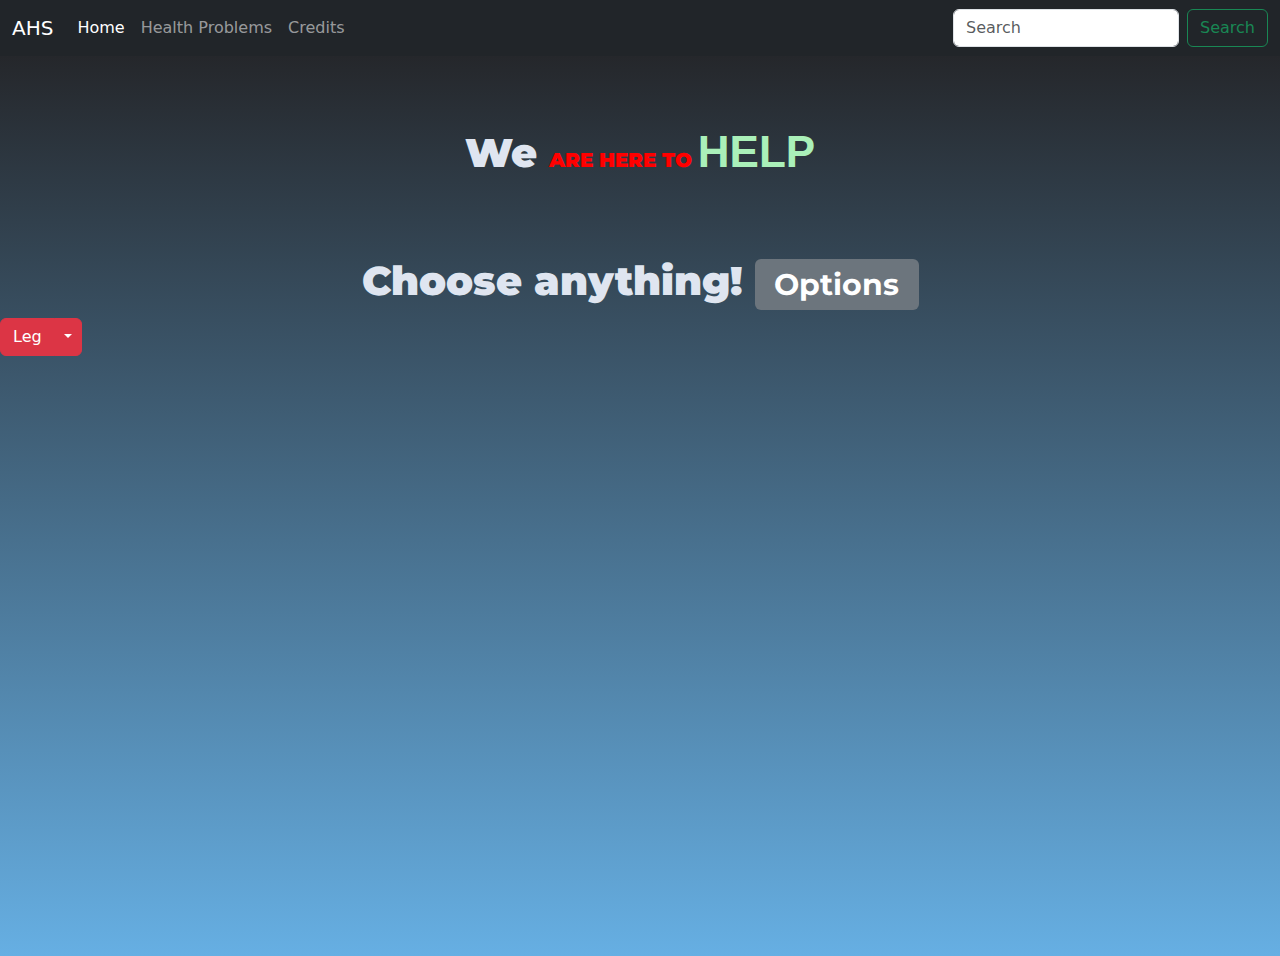
<file: index.html>
<!DOCTYPE html>
<html lang="en">
  <head>
    <meta charset="utf-8" />
    <meta name="viewport" content="width=device-width, initial-scale=1" />
    <title>AHS</title>
    <link
      href="https://cdn.jsdelivr.net/npm/bootstrap@5.2.1/dist/css/bootstrap.min.css"
      rel="stylesheet"
    />
    <link rel="stylesheet" href="CSS/style.css" />
    <link rel="stylesheet" href="CSS/animation.css" />
    <link rel="stylesheet" href="CSS/responsive.css" />
  </head>
  <body>
    <script src="JS/advanced.js"></script>
    <section class="navbar-sec">
      <nav class="navbar navbar-expand-lg navbar-dark bg-dark">
        <div class="container-fluid">
          <a class="navbar-brand" href="#">AHS</a>
          <button
            class="navbar-toggler"
            type="button"
            data-bs-toggle="collapse"
            data-bs-target="#navbarSupportedContent"
            aria-controls="navbarSupportedContent"
            aria-expanded="false"
            aria-label="Toggle navigation"
          >
            <span class="navbar-toggler-icon"></span>
          </button>
          <div class="collapse navbar-collapse" id="navbarSupportedContent">
            <ul class="navbar-nav me-auto mb-2 mb-lg-0">
              <li class="nav-item">
                <a class="nav-link active" aria-current="page" href="#">Home</a>
              </li>
              <li class="nav-item">
                <a class="nav-link" href="#">Health Problems</a>
              </li>
              <li class="nav-item">
                <a class="nav-link" href="#">Credits</a>
              </li>
              <!-- Example split success button -->
              <!-- <div class="btn-group">
                <button type="button" class="btn btn-success">Projects</button>
                <button
                  type="button"
                  class="btn btn-success dropdown-toggle dropdown-toggle-split"
                  data-bs-toggle="dropdown"
                  aria-expanded="false"
                >
                  <span class="visually-hidden">Toggle Dropdown</span>
                </button>
                <ul class="dropdown-menu">
                  <li><a class="dropdown-item" href="#">Action</a></li>
                  <li><a class="dropdown-item" href="#">Another action</a></li>
                  <li>
                    <a class="dropdown-item" href="#">Something else here</a>
                  </li>
                  <li><hr class="dropdown-divider" /></li>
                  <li><a class="dropdown-item" href="#">Separated link</a></li>
                </ul>
              </div> -->
              <!-- <li class="nav-item">
              <a class="nav-link disabled">Disabled</a>
            </li> -->
            </ul>
            <form class="d-flex" role="search">
              <input
                class="form-control me-2"
                type="search"
                placeholder="Search"
                aria-label="Search"
              />
              <button class="btn btn-outline-success" type="submit">
                Search
              </button>
            </form>
          </div>
        </div>
      </nav>
    </section>
    <section class="home">
      <h1 class="homeh1">
        We <span style="color: red; font-size: 50%">ARE HERE TO </span
        ><span style="color: #aaf0b9; font-size: 110%" class="pxlstudioh1"
          >HELP</span
        >
      </h1>
      <h1 class="homeh1 choose-option">
        Choose anything! <span class="badge bg-secondary">Options</span>
      </h1>
      <div class="btn-group health-options">
        <button type="button" class="btn btn-danger">Leg</button>
        <button
          type="button"
          class="btn btn-danger dropdown-toggle dropdown-toggle-split"
          data-bs-toggle="dropdown"
          aria-expanded="false"
        >
          <span class="visually-hidden">Toggle Dropdown</span>
        </button>
        <ul class="dropdown-menu">
          <li>
            <a class="dropdown-item" href="Pages/">Sprains</a>
          </li>
          <li><a class="dropdown-item" href="#">Muscle</a></li>
          <li>
            <a class="dropdown-item" href="Pages/Legs/Achilles.html"
              >Achilles tendinitis</a
            >
          </li>
          <li><hr class="dropdown-divider" /></li>
          <li><a class="dropdown-item" href="#">Separated link</a></li>
        </ul>
      </div>
    </section>
  </body>
</html>
</file>
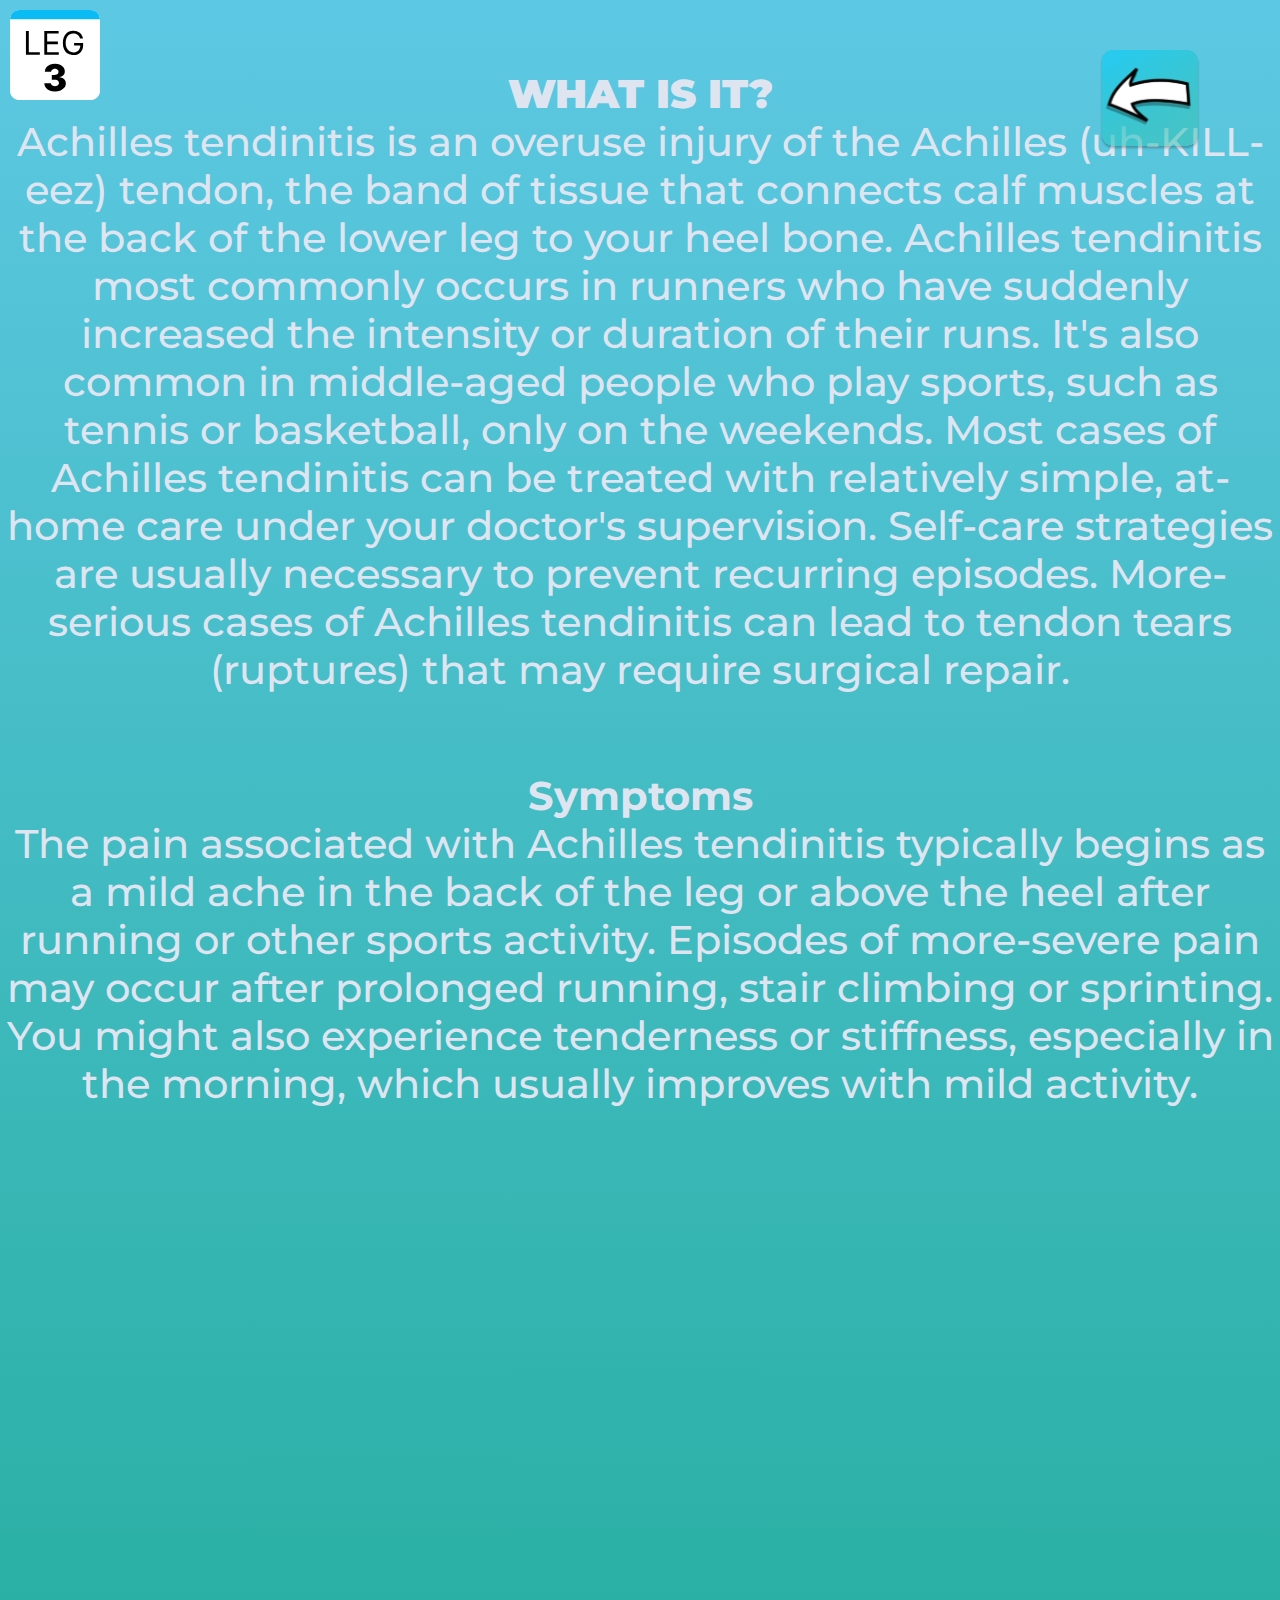
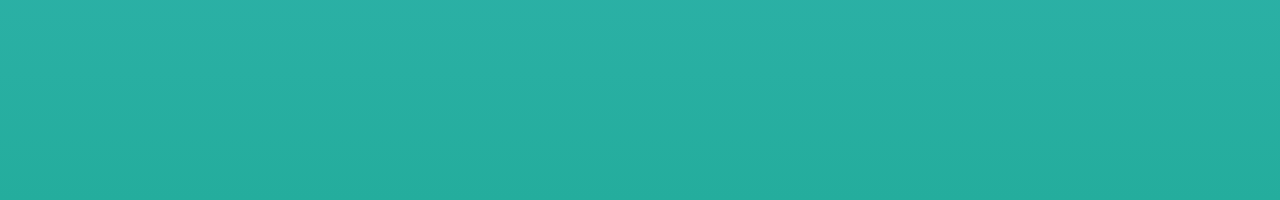
<file: Pages/Legs/Achilles.html>
<!DOCTYPE html>
<html lang="en">
  <head>
    <meta charset="UTF-8" />
    <meta http-equiv="X-UA-Compatible" content="IE=edge" />
    <meta name="viewport" content="width=device-width, initial-scale=1.0" />
    <title>Document</title>
    <link rel="stylesheet" href="../CSS/style.css" />
    <link rel="stylesheet" href="../CSS/animation.css" />
    <link rel="stylesheet" href="../CSS/advanced.css" />
  </head>
  <body class="home">
    <img
      class="leg-3"
      src="../Figma - Disease Page/Leg/Archilles.svg"
      href="../../index.html"
      alt=""
    />
    <a href="../../index.html">
      <img
        class="back-btn"
        src="../Figma - Disease Page/Back Button.svg"
        alt=""
      />
    </a>
    <h1 class="homeh1">
      <span style="font-weight: 900">WHAT IS IT?</span>
      <br />
      <span style="font-weight: 500">
        Achilles tendinitis is an overuse injury of the Achilles (uh-KILL-eez)
        tendon, the band of tissue that connects calf muscles at the back of the
        lower leg to your heel bone. Achilles tendinitis most commonly occurs in
        runners who have suddenly increased the intensity or duration of their
        runs. It's also common in middle-aged people who play sports, such as
        tennis or basketball, only on the weekends. Most cases of Achilles
        tendinitis can be treated with relatively simple, at-home care under
        your doctor's supervision. Self-care strategies are usually necessary to
        prevent recurring episodes. More-serious cases of Achilles tendinitis
        can lead to tendon tears (ruptures) that may require surgical repair.
      </span>
    </h1>
    <h1 class="homeh1">
      <span style="font-weight: 700">Symptoms</span>
      <br />
      <span style="font-weight: 500">
        The pain associated with Achilles tendinitis typically begins as a mild
        ache in the back of the leg or above the heel after running or other
        sports activity. Episodes of more-severe pain may occur after prolonged
        running, stair climbing or sprinting. You might also experience
        tenderness or stiffness, especially in the morning, which usually
        improves with mild activity.
      </span>
    </h1>
  </body>
  <style>
    .home {
      height: 200vh;
    }
    .leg-3 {
      position: absolute;
      width: 100px;
      height: 100px;
      padding-left: 10px;
      padding-top: 10px;
    }
    .back-btn {
      position: absolute;
      height: 100px;
      width: 100px;
      margin: 50px 1100px;
      cursor: pointer;
    }
  </style>
</html>
</file>
<file: CSS/style.css>
/* html,
body {
  padding: 0;
  margin: 0;
  overflow-x: hidden;
} */

/* FONTS */
/* -- home -- */
@import url("https://fonts.googleapis.com/css2?family=Montserrat:ital,wght@1,300&display=swap");

/* -- google font -- */

/* NAVBAR */
.navbar-sec {
  background-color: #25272b;
}
.navbar {
  animation: navbar-load 500ms ease-out;
}

/* HOME */
.home {
  background-image: linear-gradient(#25272b, #66afe3);
  height: 100vh;
  align-items: center;
  justify-content: center;
}
.homeh1 {
  font-family: "Montserrat", sans-serif;
  justify-content: center;
  text-align: center;
  padding-top: 70px;
  font-weight: 1000;
  color: #dfe5f0;
  animation: home-h1 1s ease-in;
}

.choose-option {
  animation: chooseh1-load 2s;
}

.pxlstudioh1 {
  font-family: "Lato", sans-serif;
  font-weight: 900;
}

.btn{
  text-align: center;
  margin: auto;
  
}

.rectangle {
  height: 50px;
  width: 100px;
  background-color: #555;
  border-radius: 50px;
  background-color: black;
}
.health-options {
  
}
</file>
<file: CSS/animation.css>
@keyframes navbar-load {
  0% {
    transform: translateY(-100%);
  }
  50% {
    transform: translateY(0);
  }
  100% {
    transform: translateY(0);
  }
}
@keyframes home-h1 {
  0% {
    transform: translateX(-100%);
  }
  100% {
    transform: translateY(0);
    transform: rotate(0);
  }
}
@keyframes chooseh1-load {
  0% {
    transform: translateX(-100%);
  }
  100% {
    transform: translateX(0);
  }
}
</file>
<file: CSS/responsive.css>
/* RESPONSIVENESS */
@media only screen and (max-width: 512px) {
  .logo {
    width: 20%;
  }
  .home {
    background-image: linear-gradient(#25272b, #66afe3);
    align-items: center;
    justify-content: center;
  }
  .btn {
    text-align: center;
    align-items: center;
  }
  .btn-group {
    /* padding-left: 150px; */
    text-align: center;
    margin: auto;
  }
  .nav-list {
    flex-direction: column;
    padding: 20px;
    transition: all 0.5s ease-out;
    height: 500px;
    font-stretch: expanded;
  }
  .navbar {
    height: auto;
    flex-direction: column;
    transition: all 0.3s ease-in;
  }
  .rightNav {
    text-align: center;
  }
  .box-main {
    flex-direction: column-reverse;
    max-width: 100%;
  }
  #search {
    width: 100%;
  }
  .section-projects {
    text-align: center;
  }
  .project-text {
    text-align: center;
    padding-left: 500px;
  }
  .burger {
    display: block;
  }
  .h-nav-resp {
    height: 72px;
  }
  .v-class-resp {
    opacity: 0;
  }
  .section {
    flex-direction: column-reverse;
  }
  .text-small {
    text-align: center;
  }
  .text-big {
    text-align: center;
  }
  .button {
    text-align: center;
    padding: 20px;
  }

  .section-projects {
    text-align: center;
    align-items: center;
    width: 50px;
  }
  .paras {
    padding: 0px 1px;
  }
  .form {
    max-width: 62%;
    margin: 12px auto;
  }
  .form-input {
    margin: 14px 0;
    padding: 2px 11px;
    width: 100%;
    font-size: 20px;
    text-align: center;
    border: 2px solid grey;
    border-radius: 15px;
    font-family: "Segoe UI", Tahoma, Geneva, Verdana, sans-serif;
  }
}
</file>
<file: Pages/CSS/style.css>
/* html,
body {
  padding: 0;
  margin: 0;
  overflow-x: hidden;
} */

/* FONTS */
/* -- home -- */
@import url("https://fonts.googleapis.com/css2?family=Montserrat:ital,wght@1,100&display=swap");

/* -- google font -- */

/* NAVBAR */
.navbar-sec {
  background-color: #25272b;
}
.navbar {
  animation: navbar-load 500ms ease-out;
}

/* HOME */
.home {
  background-image: linear-gradient(#5dc8e3, #24ad9d);
  height: 100vh;
  align-items: center;
  justify-content: center;
  height: auto;
  /* text-align: center; */
}
.homeh1 {
  font-family: "Montserrat", sans-serif;
  justify-content: center;
  text-align: center;
  padding-top: 70px;
  font-weight: 1000;
  color: #dfe5f0;
  animation: home-h1 1s ease-in;
}

.choose-option {
  animation: chooseh1-load 2s;
}

.pxlstudioh1 {
  font-family: "Lato", sans-serif;
  font-weight: 900;
}

.btn {
  text-align: center;
  margin: auto;
}

.rectangle {
  height: 50px;
  width: 100px;
  background-color: #555;
  border-radius: 50px;
  background-color: black;
}
.health-options {
}
</file>
<file: Pages/CSS/animation.css>
@keyframes navbar-load {
  0% {
    transform: translateY(-100%);
  }
  50% {
    transform: translateY(0);
  }
  100% {
    transform: translateY(0);
  }
}
@keyframes home-h1 {
  0% {
    transform: translateX(-100%);
  }
  100% {
    transform: translateY(0);
    transform: rotate(0);
  }
}
@keyframes chooseh1-load {
  0% {
    transform: translateX(-100%);
  }
  100% {
    transform: translateX(0);
  }
}
</file>
<file: Pages/CSS/advanced.css>
@charset "UTF-8"; /*!
 * Bootstrap  v5.2.1 (https://getbootstrap.com/)
 * Copyright 2011-2022 The Bootstrap Authors
 * Copyright 2011-2022 Twitter, Inc.
 * Licensed under MIT (https://github.com/twbs/bootstrap/blob/main/LICENSE)
 */
:root {
  --bs-blue: #0d6efd;
  --bs-indigo: #6610f2;
  --bs-purple: #6f42c1;
  --bs-pink: #d63384;
  --bs-red: #dc3545;
  --bs-orange: #fd7e14;
  --bs-yellow: #ffc107;
  --bs-green: #198754;
  --bs-teal: #20c997;
  --bs-cyan: #0dcaf0;
  --bs-black: #000;
  --bs-white: #fff;
  --bs-gray: #6c757d;
  --bs-gray-dark: #343a40;
  --bs-gray-100: #f8f9fa;
  --bs-gray-200: #e9ecef;
  --bs-gray-300: #dee2e6;
  --bs-gray-400: #ced4da;
  --bs-gray-500: #adb5bd;
  --bs-gray-600: #6c757d;
  --bs-gray-700: #495057;
  --bs-gray-800: #343a40;
  --bs-gray-900: #212529;
  --bs-primary: #0d6efd;
  --bs-secondary: #6c757d;
  --bs-success: #198754;
  --bs-info: #0dcaf0;
  --bs-warning: #ffc107;
  --bs-danger: #dc3545;
  --bs-light: #f8f9fa;
  --bs-dark: #212529;
  --bs-primary-rgb: 13, 110, 253;
  --bs-secondary-rgb: 108, 117, 125;
  --bs-success-rgb: 25, 135, 84;
  --bs-info-rgb: 13, 202, 240;
  --bs-warning-rgb: 255, 193, 7;
  --bs-danger-rgb: 220, 53, 69;
  --bs-light-rgb: 248, 249, 250;
  --bs-dark-rgb: 33, 37, 41;
  --bs-white-rgb: 255, 255, 255;
  --bs-black-rgb: 0, 0, 0;
  --bs-body-color-rgb: 33, 37, 41;
  --bs-body-bg-rgb: 255, 255, 255;
  --bs-font-sans-serif: system-ui, -apple-system, "Segoe UI", Roboto,
    "Helvetica Neue", "Noto Sans", "Liberation Sans", Arial, sans-serif,
    "Apple Color Emoji", "Segoe UI Emoji", "Segoe UI Symbol", "Noto Color Emoji";
  --bs-font-monospace: SFMono-Regular, Menlo, Monaco, Consolas,
    "Liberation Mono", "Courier New", monospace;
  --bs-gradient: linear-gradient(
    180deg,
    rgba(255, 255, 255, 0.15),
    rgba(255, 255, 255, 0)
  );
  --bs-body-font-family: var(--bs-font-sans-serif);
  --bs-body-font-size: 1rem;
  --bs-body-font-weight: 400;
  --bs-body-line-height: 1.5;
  --bs-body-color: #212529;
  --bs-body-bg: #fff;
  --bs-border-width: 1px;
  --bs-border-style: solid;
  --bs-border-color: #dee2e6;
  --bs-border-color-translucent: rgba(0, 0, 0, 0.175);
  --bs-border-radius: 0.375rem;
  --bs-border-radius-sm: 0.25rem;
  --bs-border-radius-lg: 0.5rem;
  --bs-border-radius-xl: 1rem;
  --bs-border-radius-2xl: 2rem;
  --bs-border-radius-pill: 50rem;
  --bs-link-color: #0d6efd;
  --bs-link-hover-color: #0a58ca;
  --bs-code-color: #d63384;
  --bs-highlight-bg: #fff3cd;
}
*,
::after,
::before {
  box-sizing: border-box;
}
@media (prefers-reduced-motion: no-preference) {
  :root {
    scroll-behavior: smooth;
  }
}
body {
  margin: 0;
  font-family: var(--bs-body-font-family);
  font-size: var(--bs-body-font-size);
  font-weight: var(--bs-body-font-weight);
  line-height: var(--bs-body-line-height);
  color: var(--bs-body-color);
  text-align: var(--bs-body-text-align);
  background-color: var(--bs-body-bg);
  -webkit-text-size-adjust: 100%;
  -webkit-tap-highlight-color: transparent;
}
hr {
  margin: 1rem 0;
  color: inherit;
  border: 0;
  border-top: 1px solid;
  opacity: 0.25;
}
.h1,
.h2,
.h3,
.h4,
.h5,
.h6,
h1,
h2,
h3,
h4,
h5,
h6 {
  margin-top: 0;
  margin-bottom: 0.5rem;
  font-weight: 500;
  line-height: 1.2;
}
.h1,
h1 {
  font-size: calc(1.375rem + 1.5vw);
}
@media (min-width: 1200px) {
  .h1,
  h1 {
    font-size: 2.5rem;
  }
}
.h2,
h2 {
  font-size: calc(1.325rem + 0.9vw);
}
@media (min-width: 1200px) {
  .h2,
  h2 {
    font-size: 2rem;
  }
}
.h3,
h3 {
  font-size: calc(1.3rem + 0.6vw);
}
@media (min-width: 1200px) {
  .h3,
  h3 {
    font-size: 1.75rem;
  }
}
.h4,
h4 {
  font-size: calc(1.275rem + 0.3vw);
}
@media (min-width: 1200px) {
  .h4,
  h4 {
    font-size: 1.5rem;
  }
}
.h5,
h5 {
  font-size: 1.25rem;
}
.h6,
h6 {
  font-size: 1rem;
}
p {
  margin-top: 0;
  margin-bottom: 1rem;
}
abbr[title] {
  -webkit-text-decoration: underline dotted;
  text-decoration: underline dotted;
  cursor: help;
  -webkit-text-decoration-skip-ink: none;
  text-decoration-skip-ink: none;
}
address {
  margin-bottom: 1rem;
  font-style: normal;
  line-height: inherit;
}
ol,
ul {
  padding-left: 2rem;
}
dl,
ol,
ul {
  margin-top: 0;
  margin-bottom: 1rem;
}
ol ol,
ol ul,
ul ol,
ul ul {
  margin-bottom: 0;
}
dt {
  font-weight: 700;
}
dd {
  margin-bottom: 0.5rem;
  margin-left: 0;
}
blockquote {
  margin: 0 0 1rem;
}
b,
strong {
  font-weight: bolder;
}
.small,
small {
  font-size: 0.875em;
}
.mark,
mark {
  padding: 0.1875em;
  background-color: var(--bs-highlight-bg);
}
sub,
sup {
  position: relative;
  font-size: 0.75em;
  line-height: 0;
  vertical-align: baseline;
}
sub {
  bottom: -0.25em;
}
sup {
  top: -0.5em;
}
a {
  color: var(--bs-link-color);
  text-decoration: underline;
}
a:hover {
  color: var(--bs-link-hover-color);
}
a:not([href]):not([class]),
a:not([href]):not([class]):hover {
  color: inherit;
  text-decoration: none;
}
code,
kbd,
pre,
samp {
  font-family: var(--bs-font-monospace);
  font-size: 1em;
}
pre {
  display: block;
  margin-top: 0;
  margin-bottom: 1rem;
  overflow: auto;
  font-size: 0.875em;
}
pre code {
  font-size: inherit;
  color: inherit;
  word-break: normal;
}
code {
  font-size: 0.875em;
  color: var(--bs-code-color);
  word-wrap: break-word;
}
a > code {
  color: inherit;
}
kbd {
  padding: 0.1875rem 0.375rem;
  font-size: 0.875em;
  color: var(--bs-body-bg);
  background-color: var(--bs-body-color);
  border-radius: 0.25rem;
}
kbd kbd {
  padding: 0;
  font-size: 1em;
}
figure {
  margin: 0 0 1rem;
}
img,
svg {
  vertical-align: middle;
}
table {
  caption-side: bottom;
  border-collapse: collapse;
}
caption {
  padding-top: 0.5rem;
  padding-bottom: 0.5rem;
  color: #6c757d;
  text-align: left;
}
th {
  text-align: inherit;
  text-align: -webkit-match-parent;
}
tbody,
td,
tfoot,
th,
thead,
tr {
  border-color: inherit;
  border-style: solid;
  border-width: 0;
}
label {
  display: inline-block;
}
button {
  border-radius: 0;
}
button:focus:not(:focus-visible) {
  outline: 0;
}
button,
input,
optgroup,
select,
textarea {
  margin: 0;
  font-family: inherit;
  font-size: inherit;
  line-height: inherit;
}
button,
select {
  text-transform: none;
}
[role="button"] {
  cursor: pointer;
}
select {
  word-wrap: normal;
}
select:disabled {
  opacity: 1;
}
[list]:not([type="date"]):not([type="datetime-local"]):not([type="month"]):not([type="week"]):not([type="time"])::-webkit-calendar-picker-indicator {
  display: none !important;
}
[type="button"],
[type="reset"],
[type="submit"],
button {
  -webkit-appearance: button;
}
[type="button"]:not(:disabled),
[type="reset"]:not(:disabled),
[type="submit"]:not(:disabled),
button:not(:disabled) {
  cursor: pointer;
}
::-moz-focus-inner {
  padding: 0;
  border-style: none;
}
textarea {
  resize: vertical;
}
fieldset {
  min-width: 0;
  padding: 0;
  margin: 0;
  border: 0;
}
legend {
  float: left;
  width: 100%;
  padding: 0;
  margin-bottom: 0.5rem;
  font-size: calc(1.275rem + 0.3vw);
  line-height: inherit;
}
@media (min-width: 1200px) {
  legend {
    font-size: 1.5rem;
  }
}
legend + * {
  clear: left;
}
::-webkit-datetime-edit-day-field,
::-webkit-datetime-edit-fields-wrapper,
::-webkit-datetime-edit-hour-field,
::-webkit-datetime-edit-minute,
::-webkit-datetime-edit-month-field,
::-webkit-datetime-edit-text,
::-webkit-datetime-edit-year-field {
  padding: 0;
}
::-webkit-inner-spin-button {
  height: auto;
}
[type="search"] {
  outline-offset: -2px;
  -webkit-appearance: textfield;
}
::-webkit-search-decoration {
  -webkit-appearance: none;
}
::-webkit-color-swatch-wrapper {
  padding: 0;
}
::-webkit-file-upload-button {
  font: inherit;
  -webkit-appearance: button;
}
::file-selector-button {
  font: inherit;
  -webkit-appearance: button;
}
output {
  display: inline-block;
}
iframe {
  border: 0;
}
summary {
  display: list-item;
  cursor: pointer;
}
progress {
  vertical-align: baseline;
}
[hidden] {
  display: none !important;
}
.lead {
  font-size: 1.25rem;
  font-weight: 300;
}
.display-1 {
  font-size: calc(1.625rem + 4.5vw);
  font-weight: 300;
  line-height: 1.2;
}
@media (min-width: 1200px) {
  .display-1 {
    font-size: 5rem;
  }
}
.display-2 {
  font-size: calc(1.575rem + 3.9vw);
  font-weight: 300;
  line-height: 1.2;
}
@media (min-width: 1200px) {
  .display-2 {
    font-size: 4.5rem;
  }
}
.display-3 {
  font-size: calc(1.525rem + 3.3vw);
  font-weight: 300;
  line-height: 1.2;
}
@media (min-width: 1200px) {
  .display-3 {
    font-size: 4rem;
  }
}
.display-4 {
  font-size: calc(1.475rem + 2.7vw);
  font-weight: 300;
  line-height: 1.2;
}
@media (min-width: 1200px) {
  .display-4 {
    font-size: 3.5rem;
  }
}
.display-5 {
  font-size: calc(1.425rem + 2.1vw);
  font-weight: 300;
  line-height: 1.2;
}
@media (min-width: 1200px) {
  .display-5 {
    font-size: 3rem;
  }
}
.display-6 {
  font-size: calc(1.375rem + 1.5vw);
  font-weight: 300;
  line-height: 1.2;
}
@media (min-width: 1200px) {
  .display-6 {
    font-size: 2.5rem;
  }
}
.list-unstyled {
  padding-left: 0;
  list-style: none;
}
.list-inline {
  padding-left: 0;
  list-style: none;
}
.list-inline-item {
  display: inline-block;
}
.list-inline-item:not(:last-child) {
  margin-right: 0.5rem;
}
.initialism {
  font-size: 0.875em;
  text-transform: uppercase;
}
.blockquote {
  margin-bottom: 1rem;
  font-size: 1.25rem;
}
.blockquote > :last-child {
  margin-bottom: 0;
}
.blockquote-footer {
  margin-top: -1rem;
  margin-bottom: 1rem;
  font-size: 0.875em;
  color: #6c757d;
}
.blockquote-footer::before {
  content: "— ";
}
.img-fluid {
  max-width: 100%;
  height: auto;
}
.img-thumbnail {
  padding: 0.25rem;
  background-color: #fff;
  border: 1px solid var(--bs-border-color);
  border-radius: 0.375rem;
  max-width: 100%;
  height: auto;
}
.figure {
  display: inline-block;
}
.figure-img {
  margin-bottom: 0.5rem;
  line-height: 1;
}
.figure-caption {
  font-size: 0.875em;
  color: #6c757d;
}
.container,
.container-fluid,
.container-lg,
.container-md,
.container-sm,
.container-xl,
.container-xxl {
  --bs-gutter-x: 1.5rem;
  --bs-gutter-y: 0;
  width: 100%;
  padding-right: calc(var(--bs-gutter-x) * 0.5);
  padding-left: calc(var(--bs-gutter-x) * 0.5);
  margin-right: auto;
  margin-left: auto;
}
@media (min-width: 576px) {
  .container,
  .container-sm {
    max-width: 540px;
  }
}
@media (min-width: 768px) {
  .container,
  .container-md,
  .container-sm {
    max-width: 720px;
  }
}
@media (min-width: 992px) {
  .container,
  .container-lg,
  .container-md,
  .container-sm {
    max-width: 960px;
  }
}
@media (min-width: 1200px) {
  .container,
  .container-lg,
  .container-md,
  .container-sm,
  .container-xl {
    max-width: 1140px;
  }
}
@media (min-width: 1400px) {
  .container,
  .container-lg,
  .container-md,
  .container-sm,
  .container-xl,
  .container-xxl {
    max-width: 1320px;
  }
}
.row {
  --bs-gutter-x: 1.5rem;
  --bs-gutter-y: 0;
  display: flex;
  flex-wrap: wrap;
  margin-top: calc(-1 * var(--bs-gutter-y));
  margin-right: calc(-0.5 * var(--bs-gutter-x));
  margin-left: calc(-0.5 * var(--bs-gutter-x));
}
.row > * {
  flex-shrink: 0;
  width: 100%;
  max-width: 100%;
  padding-right: calc(var(--bs-gutter-x) * 0.5);
  padding-left: calc(var(--bs-gutter-x) * 0.5);
  margin-top: var(--bs-gutter-y);
}
.col {
  flex: 1 0 0%;
}
.row-cols-auto > * {
  flex: 0 0 auto;
  width: auto;
}
.row-cols-1 > * {
  flex: 0 0 auto;
  width: 100%;
}
.row-cols-2 > * {
  flex: 0 0 auto;
  width: 50%;
}
.row-cols-3 > * {
  flex: 0 0 auto;
  width: 33.3333333333%;
}
.row-cols-4 > * {
  flex: 0 0 auto;
  width: 25%;
}
.row-cols-5 > * {
  flex: 0 0 auto;
  width: 20%;
}
.row-cols-6 > * {
  flex: 0 0 auto;
  width: 16.6666666667%;
}
.col-auto {
  flex: 0 0 auto;
  width: auto;
}
.col-1 {
  flex: 0 0 auto;
  width: 8.33333333%;
}
.col-2 {
  flex: 0 0 auto;
  width: 16.66666667%;
}
.col-3 {
  flex: 0 0 auto;
  width: 25%;
}
.col-4 {
  flex: 0 0 auto;
  width: 33.33333333%;
}
.col-5 {
  flex: 0 0 auto;
  width: 41.66666667%;
}
.col-6 {
  flex: 0 0 auto;
  width: 50%;
}
.col-7 {
  flex: 0 0 auto;
  width: 58.33333333%;
}
.col-8 {
  flex: 0 0 auto;
  width: 66.66666667%;
}
.col-9 {
  flex: 0 0 auto;
  width: 75%;
}
.col-10 {
  flex: 0 0 auto;
  width: 83.33333333%;
}
.col-11 {
  flex: 0 0 auto;
  width: 91.66666667%;
}
.col-12 {
  flex: 0 0 auto;
  width: 100%;
}
.offset-1 {
  margin-left: 8.33333333%;
}
.offset-2 {
  margin-left: 16.66666667%;
}
.offset-3 {
  margin-left: 25%;
}
.offset-4 {
  margin-left: 33.33333333%;
}
.offset-5 {
  margin-left: 41.66666667%;
}
.offset-6 {
  margin-left: 50%;
}
.offset-7 {
  margin-left: 58.33333333%;
}
.offset-8 {
  margin-left: 66.66666667%;
}
.offset-9 {
  margin-left: 75%;
}
.offset-10 {
  margin-left: 83.33333333%;
}
.offset-11 {
  margin-left: 91.66666667%;
}
.g-0,
.gx-0 {
  --bs-gutter-x: 0;
}
.g-0,
.gy-0 {
  --bs-gutter-y: 0;
}
.g-1,
.gx-1 {
  --bs-gutter-x: 0.25rem;
}
.g-1,
.gy-1 {
  --bs-gutter-y: 0.25rem;
}
.g-2,
.gx-2 {
  --bs-gutter-x: 0.5rem;
}
.g-2,
.gy-2 {
  --bs-gutter-y: 0.5rem;
}
.g-3,
.gx-3 {
  --bs-gutter-x: 1rem;
}
.g-3,
.gy-3 {
  --bs-gutter-y: 1rem;
}
.g-4,
.gx-4 {
  --bs-gutter-x: 1.5rem;
}
.g-4,
.gy-4 {
  --bs-gutter-y: 1.5rem;
}
.g-5,
.gx-5 {
  --bs-gutter-x: 3rem;
}
.g-5,
.gy-5 {
  --bs-gutter-y: 3rem;
}
@media (min-width: 576px) {
  .col-sm {
    flex: 1 0 0%;
  }
  .row-cols-sm-auto > * {
    flex: 0 0 auto;
    width: auto;
  }
  .row-cols-sm-1 > * {
    flex: 0 0 auto;
    width: 100%;
  }
  .row-cols-sm-2 > * {
    flex: 0 0 auto;
    width: 50%;
  }
  .row-cols-sm-3 > * {
    flex: 0 0 auto;
    width: 33.3333333333%;
  }
  .row-cols-sm-4 > * {
    flex: 0 0 auto;
    width: 25%;
  }
  .row-cols-sm-5 > * {
    flex: 0 0 auto;
    width: 20%;
  }
  .row-cols-sm-6 > * {
    flex: 0 0 auto;
    width: 16.6666666667%;
  }
  .col-sm-auto {
    flex: 0 0 auto;
    width: auto;
  }
  .col-sm-1 {
    flex: 0 0 auto;
    width: 8.33333333%;
  }
  .col-sm-2 {
    flex: 0 0 auto;
    width: 16.66666667%;
  }
  .col-sm-3 {
    flex: 0 0 auto;
    width: 25%;
  }
  .col-sm-4 {
    flex: 0 0 auto;
    width: 33.33333333%;
  }
  .col-sm-5 {
    flex: 0 0 auto;
    width: 41.66666667%;
  }
  .col-sm-6 {
    flex: 0 0 auto;
    width: 50%;
  }
  .col-sm-7 {
    flex: 0 0 auto;
    width: 58.33333333%;
  }
  .col-sm-8 {
    flex: 0 0 auto;
    width: 66.66666667%;
  }
  .col-sm-9 {
    flex: 0 0 auto;
    width: 75%;
  }
  .col-sm-10 {
    flex: 0 0 auto;
    width: 83.33333333%;
  }
  .col-sm-11 {
    flex: 0 0 auto;
    width: 91.66666667%;
  }
  .col-sm-12 {
    flex: 0 0 auto;
    width: 100%;
  }
  .offset-sm-0 {
    margin-left: 0;
  }
  .offset-sm-1 {
    margin-left: 8.33333333%;
  }
  .offset-sm-2 {
    margin-left: 16.66666667%;
  }
  .offset-sm-3 {
    margin-left: 25%;
  }
  .offset-sm-4 {
    margin-left: 33.33333333%;
  }
  .offset-sm-5 {
    margin-left: 41.66666667%;
  }
  .offset-sm-6 {
    margin-left: 50%;
  }
  .offset-sm-7 {
    margin-left: 58.33333333%;
  }
  .offset-sm-8 {
    margin-left: 66.66666667%;
  }
  .offset-sm-9 {
    margin-left: 75%;
  }
  .offset-sm-10 {
    margin-left: 83.33333333%;
  }
  .offset-sm-11 {
    margin-left: 91.66666667%;
  }
  .g-sm-0,
  .gx-sm-0 {
    --bs-gutter-x: 0;
  }
  .g-sm-0,
  .gy-sm-0 {
    --bs-gutter-y: 0;
  }
  .g-sm-1,
  .gx-sm-1 {
    --bs-gutter-x: 0.25rem;
  }
  .g-sm-1,
  .gy-sm-1 {
    --bs-gutter-y: 0.25rem;
  }
  .g-sm-2,
  .gx-sm-2 {
    --bs-gutter-x: 0.5rem;
  }
  .g-sm-2,
  .gy-sm-2 {
    --bs-gutter-y: 0.5rem;
  }
  .g-sm-3,
  .gx-sm-3 {
    --bs-gutter-x: 1rem;
  }
  .g-sm-3,
  .gy-sm-3 {
    --bs-gutter-y: 1rem;
  }
  .g-sm-4,
  .gx-sm-4 {
    --bs-gutter-x: 1.5rem;
  }
  .g-sm-4,
  .gy-sm-4 {
    --bs-gutter-y: 1.5rem;
  }
  .g-sm-5,
  .gx-sm-5 {
    --bs-gutter-x: 3rem;
  }
  .g-sm-5,
  .gy-sm-5 {
    --bs-gutter-y: 3rem;
  }
}
@media (min-width: 768px) {
  .col-md {
    flex: 1 0 0%;
  }
  .row-cols-md-auto > * {
    flex: 0 0 auto;
    width: auto;
  }
  .row-cols-md-1 > * {
    flex: 0 0 auto;
    width: 100%;
  }
  .row-cols-md-2 > * {
    flex: 0 0 auto;
    width: 50%;
  }
  .row-cols-md-3 > * {
    flex: 0 0 auto;
    width: 33.3333333333%;
  }
  .row-cols-md-4 > * {
    flex: 0 0 auto;
    width: 25%;
  }
  .row-cols-md-5 > * {
    flex: 0 0 auto;
    width: 20%;
  }
  .row-cols-md-6 > * {
    flex: 0 0 auto;
    width: 16.6666666667%;
  }
  .col-md-auto {
    flex: 0 0 auto;
    width: auto;
  }
  .col-md-1 {
    flex: 0 0 auto;
    width: 8.33333333%;
  }
  .col-md-2 {
    flex: 0 0 auto;
    width: 16.66666667%;
  }
  .col-md-3 {
    flex: 0 0 auto;
    width: 25%;
  }
  .col-md-4 {
    flex: 0 0 auto;
    width: 33.33333333%;
  }
  .col-md-5 {
    flex: 0 0 auto;
    width: 41.66666667%;
  }
  .col-md-6 {
    flex: 0 0 auto;
    width: 50%;
  }
  .col-md-7 {
    flex: 0 0 auto;
    width: 58.33333333%;
  }
  .col-md-8 {
    flex: 0 0 auto;
    width: 66.66666667%;
  }
  .col-md-9 {
    flex: 0 0 auto;
    width: 75%;
  }
  .col-md-10 {
    flex: 0 0 auto;
    width: 83.33333333%;
  }
  .col-md-11 {
    flex: 0 0 auto;
    width: 91.66666667%;
  }
  .col-md-12 {
    flex: 0 0 auto;
    width: 100%;
  }
  .offset-md-0 {
    margin-left: 0;
  }
  .offset-md-1 {
    margin-left: 8.33333333%;
  }
  .offset-md-2 {
    margin-left: 16.66666667%;
  }
  .offset-md-3 {
    margin-left: 25%;
  }
  .offset-md-4 {
    margin-left: 33.33333333%;
  }
  .offset-md-5 {
    margin-left: 41.66666667%;
  }
  .offset-md-6 {
    margin-left: 50%;
  }
  .offset-md-7 {
    margin-left: 58.33333333%;
  }
  .offset-md-8 {
    margin-left: 66.66666667%;
  }
  .offset-md-9 {
    margin-left: 75%;
  }
  .offset-md-10 {
    margin-left: 83.33333333%;
  }
  .offset-md-11 {
    margin-left: 91.66666667%;
  }
  .g-md-0,
  .gx-md-0 {
    --bs-gutter-x: 0;
  }
  .g-md-0,
  .gy-md-0 {
    --bs-gutter-y: 0;
  }
  .g-md-1,
  .gx-md-1 {
    --bs-gutter-x: 0.25rem;
  }
  .g-md-1,
  .gy-md-1 {
    --bs-gutter-y: 0.25rem;
  }
  .g-md-2,
  .gx-md-2 {
    --bs-gutter-x: 0.5rem;
  }
  .g-md-2,
  .gy-md-2 {
    --bs-gutter-y: 0.5rem;
  }
  .g-md-3,
  .gx-md-3 {
    --bs-gutter-x: 1rem;
  }
  .g-md-3,
  .gy-md-3 {
    --bs-gutter-y: 1rem;
  }
  .g-md-4,
  .gx-md-4 {
    --bs-gutter-x: 1.5rem;
  }
  .g-md-4,
  .gy-md-4 {
    --bs-gutter-y: 1.5rem;
  }
  .g-md-5,
  .gx-md-5 {
    --bs-gutter-x: 3rem;
  }
  .g-md-5,
  .gy-md-5 {
    --bs-gutter-y: 3rem;
  }
}
@media (min-width: 992px) {
  .col-lg {
    flex: 1 0 0%;
  }
  .row-cols-lg-auto > * {
    flex: 0 0 auto;
    width: auto;
  }
  .row-cols-lg-1 > * {
    flex: 0 0 auto;
    width: 100%;
  }
  .row-cols-lg-2 > * {
    flex: 0 0 auto;
    width: 50%;
  }
  .row-cols-lg-3 > * {
    flex: 0 0 auto;
    width: 33.3333333333%;
  }
  .row-cols-lg-4 > * {
    flex: 0 0 auto;
    width: 25%;
  }
  .row-cols-lg-5 > * {
    flex: 0 0 auto;
    width: 20%;
  }
  .row-cols-lg-6 > * {
    flex: 0 0 auto;
    width: 16.6666666667%;
  }
  .col-lg-auto {
    flex: 0 0 auto;
    width: auto;
  }
  .col-lg-1 {
    flex: 0 0 auto;
    width: 8.33333333%;
  }
  .col-lg-2 {
    flex: 0 0 auto;
    width: 16.66666667%;
  }
  .col-lg-3 {
    flex: 0 0 auto;
    width: 25%;
  }
  .col-lg-4 {
    flex: 0 0 auto;
    width: 33.33333333%;
  }
  .col-lg-5 {
    flex: 0 0 auto;
    width: 41.66666667%;
  }
  .col-lg-6 {
    flex: 0 0 auto;
    width: 50%;
  }
  .col-lg-7 {
    flex: 0 0 auto;
    width: 58.33333333%;
  }
  .col-lg-8 {
    flex: 0 0 auto;
    width: 66.66666667%;
  }
  .col-lg-9 {
    flex: 0 0 auto;
    width: 75%;
  }
  .col-lg-10 {
    flex: 0 0 auto;
    width: 83.33333333%;
  }
  .col-lg-11 {
    flex: 0 0 auto;
    width: 91.66666667%;
  }
  .col-lg-12 {
    flex: 0 0 auto;
    width: 100%;
  }
  .offset-lg-0 {
    margin-left: 0;
  }
  .offset-lg-1 {
    margin-left: 8.33333333%;
  }
  .offset-lg-2 {
    margin-left: 16.66666667%;
  }
  .offset-lg-3 {
    margin-left: 25%;
  }
  .offset-lg-4 {
    margin-left: 33.33333333%;
  }
  .offset-lg-5 {
    margin-left: 41.66666667%;
  }
  .offset-lg-6 {
    margin-left: 50%;
  }
  .offset-lg-7 {
    margin-left: 58.33333333%;
  }
  .offset-lg-8 {
    margin-left: 66.66666667%;
  }
  .offset-lg-9 {
    margin-left: 75%;
  }
  .offset-lg-10 {
    margin-left: 83.33333333%;
  }
  .offset-lg-11 {
    margin-left: 91.66666667%;
  }
  .g-lg-0,
  .gx-lg-0 {
    --bs-gutter-x: 0;
  }
  .g-lg-0,
  .gy-lg-0 {
    --bs-gutter-y: 0;
  }
  .g-lg-1,
  .gx-lg-1 {
    --bs-gutter-x: 0.25rem;
  }
  .g-lg-1,
  .gy-lg-1 {
    --bs-gutter-y: 0.25rem;
  }
  .g-lg-2,
  .gx-lg-2 {
    --bs-gutter-x: 0.5rem;
  }
  .g-lg-2,
  .gy-lg-2 {
    --bs-gutter-y: 0.5rem;
  }
  .g-lg-3,
  .gx-lg-3 {
    --bs-gutter-x: 1rem;
  }
  .g-lg-3,
  .gy-lg-3 {
    --bs-gutter-y: 1rem;
  }
  .g-lg-4,
  .gx-lg-4 {
    --bs-gutter-x: 1.5rem;
  }
  .g-lg-4,
  .gy-lg-4 {
    --bs-gutter-y: 1.5rem;
  }
  .g-lg-5,
  .gx-lg-5 {
    --bs-gutter-x: 3rem;
  }
  .g-lg-5,
  .gy-lg-5 {
    --bs-gutter-y: 3rem;
  }
}
@media (min-width: 1200px) {
  .col-xl {
    flex: 1 0 0%;
  }
  .row-cols-xl-auto > * {
    flex: 0 0 auto;
    width: auto;
  }
  .row-cols-xl-1 > * {
    flex: 0 0 auto;
    width: 100%;
  }
  .row-cols-xl-2 > * {
    flex: 0 0 auto;
    width: 50%;
  }
  .row-cols-xl-3 > * {
    flex: 0 0 auto;
    width: 33.3333333333%;
  }
  .row-cols-xl-4 > * {
    flex: 0 0 auto;
    width: 25%;
  }
  .row-cols-xl-5 > * {
    flex: 0 0 auto;
    width: 20%;
  }
  .row-cols-xl-6 > * {
    flex: 0 0 auto;
    width: 16.6666666667%;
  }
  .col-xl-auto {
    flex: 0 0 auto;
    width: auto;
  }
  .col-xl-1 {
    flex: 0 0 auto;
    width: 8.33333333%;
  }
  .col-xl-2 {
    flex: 0 0 auto;
    width: 16.66666667%;
  }
  .col-xl-3 {
    flex: 0 0 auto;
    width: 25%;
  }
  .col-xl-4 {
    flex: 0 0 auto;
    width: 33.33333333%;
  }
  .col-xl-5 {
    flex: 0 0 auto;
    width: 41.66666667%;
  }
  .col-xl-6 {
    flex: 0 0 auto;
    width: 50%;
  }
  .col-xl-7 {
    flex: 0 0 auto;
    width: 58.33333333%;
  }
  .col-xl-8 {
    flex: 0 0 auto;
    width: 66.66666667%;
  }
  .col-xl-9 {
    flex: 0 0 auto;
    width: 75%;
  }
  .col-xl-10 {
    flex: 0 0 auto;
    width: 83.33333333%;
  }
  .col-xl-11 {
    flex: 0 0 auto;
    width: 91.66666667%;
  }
  .col-xl-12 {
    flex: 0 0 auto;
    width: 100%;
  }
  .offset-xl-0 {
    margin-left: 0;
  }
  .offset-xl-1 {
    margin-left: 8.33333333%;
  }
  .offset-xl-2 {
    margin-left: 16.66666667%;
  }
  .offset-xl-3 {
    margin-left: 25%;
  }
  .offset-xl-4 {
    margin-left: 33.33333333%;
  }
  .offset-xl-5 {
    margin-left: 41.66666667%;
  }
  .offset-xl-6 {
    margin-left: 50%;
  }
  .offset-xl-7 {
    margin-left: 58.33333333%;
  }
  .offset-xl-8 {
    margin-left: 66.66666667%;
  }
  .offset-xl-9 {
    margin-left: 75%;
  }
  .offset-xl-10 {
    margin-left: 83.33333333%;
  }
  .offset-xl-11 {
    margin-left: 91.66666667%;
  }
  .g-xl-0,
  .gx-xl-0 {
    --bs-gutter-x: 0;
  }
  .g-xl-0,
  .gy-xl-0 {
    --bs-gutter-y: 0;
  }
  .g-xl-1,
  .gx-xl-1 {
    --bs-gutter-x: 0.25rem;
  }
  .g-xl-1,
  .gy-xl-1 {
    --bs-gutter-y: 0.25rem;
  }
  .g-xl-2,
  .gx-xl-2 {
    --bs-gutter-x: 0.5rem;
  }
  .g-xl-2,
  .gy-xl-2 {
    --bs-gutter-y: 0.5rem;
  }
  .g-xl-3,
  .gx-xl-3 {
    --bs-gutter-x: 1rem;
  }
  .g-xl-3,
  .gy-xl-3 {
    --bs-gutter-y: 1rem;
  }
  .g-xl-4,
  .gx-xl-4 {
    --bs-gutter-x: 1.5rem;
  }
  .g-xl-4,
  .gy-xl-4 {
    --bs-gutter-y: 1.5rem;
  }
  .g-xl-5,
  .gx-xl-5 {
    --bs-gutter-x: 3rem;
  }
  .g-xl-5,
  .gy-xl-5 {
    --bs-gutter-y: 3rem;
  }
}
@media (min-width: 1400px) {
  .col-xxl {
    flex: 1 0 0%;
  }
  .row-cols-xxl-auto > * {
    flex: 0 0 auto;
    width: auto;
  }
  .row-cols-xxl-1 > * {
    flex: 0 0 auto;
    width: 100%;
  }
  .row-cols-xxl-2 > * {
    flex: 0 0 auto;
    width: 50%;
  }
  .row-cols-xxl-3 > * {
    flex: 0 0 auto;
    width: 33.3333333333%;
  }
  .row-cols-xxl-4 > * {
    flex: 0 0 auto;
    width: 25%;
  }
  .row-cols-xxl-5 > * {
    flex: 0 0 auto;
    width: 20%;
  }
  .row-cols-xxl-6 > * {
    flex: 0 0 auto;
    width: 16.6666666667%;
  }
  .col-xxl-auto {
    flex: 0 0 auto;
    width: auto;
  }
  .col-xxl-1 {
    flex: 0 0 auto;
    width: 8.33333333%;
  }
  .col-xxl-2 {
    flex: 0 0 auto;
    width: 16.66666667%;
  }
  .col-xxl-3 {
    flex: 0 0 auto;
    width: 25%;
  }
  .col-xxl-4 {
    flex: 0 0 auto;
    width: 33.33333333%;
  }
  .col-xxl-5 {
    flex: 0 0 auto;
    width: 41.66666667%;
  }
  .col-xxl-6 {
    flex: 0 0 auto;
    width: 50%;
  }
  .col-xxl-7 {
    flex: 0 0 auto;
    width: 58.33333333%;
  }
  .col-xxl-8 {
    flex: 0 0 auto;
    width: 66.66666667%;
  }
  .col-xxl-9 {
    flex: 0 0 auto;
    width: 75%;
  }
  .col-xxl-10 {
    flex: 0 0 auto;
    width: 83.33333333%;
  }
  .col-xxl-11 {
    flex: 0 0 auto;
    width: 91.66666667%;
  }
  .col-xxl-12 {
    flex: 0 0 auto;
    width: 100%;
  }
  .offset-xxl-0 {
    margin-left: 0;
  }
  .offset-xxl-1 {
    margin-left: 8.33333333%;
  }
  .offset-xxl-2 {
    margin-left: 16.66666667%;
  }
  .offset-xxl-3 {
    margin-left: 25%;
  }
  .offset-xxl-4 {
    margin-left: 33.33333333%;
  }
  .offset-xxl-5 {
    margin-left: 41.66666667%;
  }
  .offset-xxl-6 {
    margin-left: 50%;
  }
  .offset-xxl-7 {
    margin-left: 58.33333333%;
  }
  .offset-xxl-8 {
    margin-left: 66.66666667%;
  }
  .offset-xxl-9 {
    margin-left: 75%;
  }
  .offset-xxl-10 {
    margin-left: 83.33333333%;
  }
  .offset-xxl-11 {
    margin-left: 91.66666667%;
  }
  .g-xxl-0,
  .gx-xxl-0 {
    --bs-gutter-x: 0;
  }
  .g-xxl-0,
  .gy-xxl-0 {
    --bs-gutter-y: 0;
  }
  .g-xxl-1,
  .gx-xxl-1 {
    --bs-gutter-x: 0.25rem;
  }
  .g-xxl-1,
  .gy-xxl-1 {
    --bs-gutter-y: 0.25rem;
  }
  .g-xxl-2,
  .gx-xxl-2 {
    --bs-gutter-x: 0.5rem;
  }
  .g-xxl-2,
  .gy-xxl-2 {
    --bs-gutter-y: 0.5rem;
  }
  .g-xxl-3,
  .gx-xxl-3 {
    --bs-gutter-x: 1rem;
  }
  .g-xxl-3,
  .gy-xxl-3 {
    --bs-gutter-y: 1rem;
  }
  .g-xxl-4,
  .gx-xxl-4 {
    --bs-gutter-x: 1.5rem;
  }
  .g-xxl-4,
  .gy-xxl-4 {
    --bs-gutter-y: 1.5rem;
  }
  .g-xxl-5,
  .gx-xxl-5 {
    --bs-gutter-x: 3rem;
  }
  .g-xxl-5,
  .gy-xxl-5 {
    --bs-gutter-y: 3rem;
  }
}
.table {
  --bs-table-color: var(--bs-body-color);
  --bs-table-bg: transparent;
  --bs-table-border-color: var(--bs-border-color);
  --bs-table-accent-bg: transparent;
  --bs-table-striped-color: var(--bs-body-color);
  --bs-table-striped-bg: rgba(0, 0, 0, 0.05);
  --bs-table-active-color: var(--bs-body-color);
  --bs-table-active-bg: rgba(0, 0, 0, 0.1);
  --bs-table-hover-color: var(--bs-body-color);
  --bs-table-hover-bg: rgba(0, 0, 0, 0.075);
  width: 100%;
  margin-bottom: 1rem;
  color: var(--bs-table-color);
  vertical-align: top;
  border-color: var(--bs-table-border-color);
}
.table > :not(caption) > * > * {
  padding: 0.5rem 0.5rem;
  background-color: var(--bs-table-bg);
  border-bottom-width: 1px;
  box-shadow: inset 0 0 0 9999px var(--bs-table-accent-bg);
}
.table > tbody {
  vertical-align: inherit;
}
.table > thead {
  vertical-align: bottom;
}
.table-group-divider {
  border-top: 2px solid currentcolor;
}
.caption-top {
  caption-side: top;
}
.table-sm > :not(caption) > * > * {
  padding: 0.25rem 0.25rem;
}
.table-bordered > :not(caption) > * {
  border-width: 1px 0;
}
.table-bordered > :not(caption) > * > * {
  border-width: 0 1px;
}
.table-borderless > :not(caption) > * > * {
  border-bottom-width: 0;
}
.table-borderless > :not(:first-child) {
  border-top-width: 0;
}
.table-striped > tbody > tr:nth-of-type(odd) > * {
  --bs-table-accent-bg: var(--bs-table-striped-bg);
  color: var(--bs-table-striped-color);
}
.table-striped-columns > :not(caption) > tr > :nth-child(2n) {
  --bs-table-accent-bg: var(--bs-table-striped-bg);
  color: var(--bs-table-striped-color);
}
.table-active {
  --bs-table-accent-bg: var(--bs-table-active-bg);
  color: var(--bs-table-active-color);
}
.table-hover > tbody > tr:hover > * {
  --bs-table-accent-bg: var(--bs-table-hover-bg);
  color: var(--bs-table-hover-color);
}
.table-primary {
  --bs-table-color: #000;
  --bs-table-bg: #cfe2ff;
  --bs-table-border-color: #bacbe6;
  --bs-table-striped-bg: #c5d7f2;
  --bs-table-striped-color: #000;
  --bs-table-active-bg: #bacbe6;
  --bs-table-active-color: #000;
  --bs-table-hover-bg: #bfd1ec;
  --bs-table-hover-color: #000;
  color: var(--bs-table-color);
  border-color: var(--bs-table-border-color);
}
.table-secondary {
  --bs-table-color: #000;
  --bs-table-bg: #e2e3e5;
  --bs-table-border-color: #cbccce;
  --bs-table-striped-bg: #d7d8da;
  --bs-table-striped-color: #000;
  --bs-table-active-bg: #cbccce;
  --bs-table-active-color: #000;
  --bs-table-hover-bg: #d1d2d4;
  --bs-table-hover-color: #000;
  color: var(--bs-table-color);
  border-color: var(--bs-table-border-color);
}
.table-success {
  --bs-table-color: #000;
  --bs-table-bg: #d1e7dd;
  --bs-table-border-color: #bcd0c7;
  --bs-table-striped-bg: #c7dbd2;
  --bs-table-striped-color: #000;
  --bs-table-active-bg: #bcd0c7;
  --bs-table-active-color: #000;
  --bs-table-hover-bg: #c1d6cc;
  --bs-table-hover-color: #000;
  color: var(--bs-table-color);
  border-color: var(--bs-table-border-color);
}
.table-info {
  --bs-table-color: #000;
  --bs-table-bg: #cff4fc;
  --bs-table-border-color: #badce3;
  --bs-table-striped-bg: #c5e8ef;
  --bs-table-striped-color: #000;
  --bs-table-active-bg: #badce3;
  --bs-table-active-color: #000;
  --bs-table-hover-bg: #bfe2e9;
  --bs-table-hover-color: #000;
  color: var(--bs-table-color);
  border-color: var(--bs-table-border-color);
}
.table-warning {
  --bs-table-color: #000;
  --bs-table-bg: #fff3cd;
  --bs-table-border-color: #e6dbb9;
  --bs-table-striped-bg: #f2e7c3;
  --bs-table-striped-color: #000;
  --bs-table-active-bg: #e6dbb9;
  --bs-table-active-color: #000;
  --bs-table-hover-bg: #ece1be;
  --bs-table-hover-color: #000;
  color: var(--bs-table-color);
  border-color: var(--bs-table-border-color);
}
.table-danger {
  --bs-table-color: #000;
  --bs-table-bg: #f8d7da;
  --bs-table-border-color: #dfc2c4;
  --bs-table-striped-bg: #eccccf;
  --bs-table-striped-color: #000;
  --bs-table-active-bg: #dfc2c4;
  --bs-table-active-color: #000;
  --bs-table-hover-bg: #e5c7ca;
  --bs-table-hover-color: #000;
  color: var(--bs-table-color);
  border-color: var(--bs-table-border-color);
}
.table-light {
  --bs-table-color: #000;
  --bs-table-bg: #f8f9fa;
  --bs-table-border-color: #dfe0e1;
  --bs-table-striped-bg: #ecedee;
  --bs-table-striped-color: #000;
  --bs-table-active-bg: #dfe0e1;
  --bs-table-active-color: #000;
  --bs-table-hover-bg: #e5e6e7;
  --bs-table-hover-color: #000;
  color: var(--bs-table-color);
  border-color: var(--bs-table-border-color);
}
.table-dark {
  --bs-table-color: #fff;
  --bs-table-bg: #212529;
  --bs-table-border-color: #373b3e;
  --bs-table-striped-bg: #2c3034;
  --bs-table-striped-color: #fff;
  --bs-table-active-bg: #373b3e;
  --bs-table-active-color: #fff;
  --bs-table-hover-bg: #323539;
  --bs-table-hover-color: #fff;
  color: var(--bs-table-color);
  border-color: var(--bs-table-border-color);
}
.table-responsive {
  overflow-x: auto;
  -webkit-overflow-scrolling: touch;
}
@media (max-width: 575.98px) {
  .table-responsive-sm {
    overflow-x: auto;
    -webkit-overflow-scrolling: touch;
  }
}
@media (max-width: 767.98px) {
  .table-responsive-md {
    overflow-x: auto;
    -webkit-overflow-scrolling: touch;
  }
}
@media (max-width: 991.98px) {
  .table-responsive-lg {
    overflow-x: auto;
    -webkit-overflow-scrolling: touch;
  }
}
@media (max-width: 1199.98px) {
  .table-responsive-xl {
    overflow-x: auto;
    -webkit-overflow-scrolling: touch;
  }
}
@media (max-width: 1399.98px) {
  .table-responsive-xxl {
    overflow-x: auto;
    -webkit-overflow-scrolling: touch;
  }
}
.form-label {
  margin-bottom: 0.5rem;
}
.col-form-label {
  padding-top: calc(0.375rem + 1px);
  padding-bottom: calc(0.375rem + 1px);
  margin-bottom: 0;
  font-size: inherit;
  line-height: 1.5;
}
.col-form-label-lg {
  padding-top: calc(0.5rem + 1px);
  padding-bottom: calc(0.5rem + 1px);
  font-size: 1.25rem;
}
.col-form-label-sm {
  padding-top: calc(0.25rem + 1px);
  padding-bottom: calc(0.25rem + 1px);
  font-size: 0.875rem;
}
.form-text {
  margin-top: 0.25rem;
  font-size: 0.875em;
  color: #6c757d;
}
.form-control {
  display: block;
  width: 100%;
  padding: 0.375rem 0.75rem;
  font-size: 1rem;
  font-weight: 400;
  line-height: 1.5;
  color: #212529;
  background-color: #fff;
  background-clip: padding-box;
  border: 1px solid #ced4da;
  -webkit-appearance: none;
  -moz-appearance: none;
  appearance: none;
  border-radius: 0.375rem;
  transition: border-color 0.15s ease-in-out, box-shadow 0.15s ease-in-out;
}
@media (prefers-reduced-motion: reduce) {
  .form-control {
    transition: none;
  }
}
.form-control[type="file"] {
  overflow: hidden;
}
.form-control[type="file"]:not(:disabled):not([readonly]) {
  cursor: pointer;
}
.form-control:focus {
  color: #212529;
  background-color: #fff;
  border-color: #86b7fe;
  outline: 0;
  box-shadow: 0 0 0 0.25rem rgba(13, 110, 253, 0.25);
}
.form-control::-webkit-date-and-time-value {
  height: 1.5em;
}
.form-control::-moz-placeholder {
  color: #6c757d;
  opacity: 1;
}
.form-control::placeholder {
  color: #6c757d;
  opacity: 1;
}
.form-control:disabled {
  background-color: #e9ecef;
  opacity: 1;
}
.form-control::-webkit-file-upload-button {
  padding: 0.375rem 0.75rem;
  margin: -0.375rem -0.75rem;
  -webkit-margin-end: 0.75rem;
  margin-inline-end: 0.75rem;
  color: #212529;
  background-color: #e9ecef;
  pointer-events: none;
  border-color: inherit;
  border-style: solid;
  border-width: 0;
  border-inline-end-width: 1px;
  border-radius: 0;
  -webkit-transition: color 0.15s ease-in-out,
    background-color 0.15s ease-in-out, border-color 0.15s ease-in-out,
    box-shadow 0.15s ease-in-out;
  transition: color 0.15s ease-in-out, background-color 0.15s ease-in-out,
    border-color 0.15s ease-in-out, box-shadow 0.15s ease-in-out;
}
.form-control::file-selector-button {
  padding: 0.375rem 0.75rem;
  margin: -0.375rem -0.75rem;
  -webkit-margin-end: 0.75rem;
  margin-inline-end: 0.75rem;
  color: #212529;
  background-color: #e9ecef;
  pointer-events: none;
  border-color: inherit;
  border-style: solid;
  border-width: 0;
  border-inline-end-width: 1px;
  border-radius: 0;
  transition: color 0.15s ease-in-out, background-color 0.15s ease-in-out,
    border-color 0.15s ease-in-out, box-shadow 0.15s ease-in-out;
}
@media (prefers-reduced-motion: reduce) {
  .form-control::-webkit-file-upload-button {
    -webkit-transition: none;
    transition: none;
  }
  .form-control::file-selector-button {
    transition: none;
  }
}
.form-control:hover:not(:disabled):not([readonly])::-webkit-file-upload-button {
  background-color: #dde0e3;
}
.form-control:hover:not(:disabled):not([readonly])::file-selector-button {
  background-color: #dde0e3;
}
.form-control-plaintext {
  display: block;
  width: 100%;
  padding: 0.375rem 0;
  margin-bottom: 0;
  line-height: 1.5;
  color: #212529;
  background-color: transparent;
  border: solid transparent;
  border-width: 1px 0;
}
.form-control-plaintext:focus {
  outline: 0;
}
.form-control-plaintext.form-control-lg,
.form-control-plaintext.form-control-sm {
  padding-right: 0;
  padding-left: 0;
}
.form-control-sm {
  min-height: calc(1.5em + 0.5rem + 2px);
  padding: 0.25rem 0.5rem;
  font-size: 0.875rem;
  border-radius: 0.25rem;
}
.form-control-sm::-webkit-file-upload-button {
  padding: 0.25rem 0.5rem;
  margin: -0.25rem -0.5rem;
  -webkit-margin-end: 0.5rem;
  margin-inline-end: 0.5rem;
}
.form-control-sm::file-selector-button {
  padding: 0.25rem 0.5rem;
  margin: -0.25rem -0.5rem;
  -webkit-margin-end: 0.5rem;
  margin-inline-end: 0.5rem;
}
.form-control-lg {
  min-height: calc(1.5em + 1rem + 2px);
  padding: 0.5rem 1rem;
  font-size: 1.25rem;
  border-radius: 0.5rem;
}
.form-control-lg::-webkit-file-upload-button {
  padding: 0.5rem 1rem;
  margin: -0.5rem -1rem;
  -webkit-margin-end: 1rem;
  margin-inline-end: 1rem;
}
.form-control-lg::file-selector-button {
  padding: 0.5rem 1rem;
  margin: -0.5rem -1rem;
  -webkit-margin-end: 1rem;
  margin-inline-end: 1rem;
}
textarea.form-control {
  min-height: calc(1.5em + 0.75rem + 2px);
}
textarea.form-control-sm {
  min-height: calc(1.5em + 0.5rem + 2px);
}
textarea.form-control-lg {
  min-height: calc(1.5em + 1rem + 2px);
}
.form-control-color {
  width: 3rem;
  height: calc(1.5em + 0.75rem + 2px);
  padding: 0.375rem;
}
.form-control-color:not(:disabled):not([readonly]) {
  cursor: pointer;
}
.form-control-color::-moz-color-swatch {
  border: 0 !important;
  border-radius: 0.375rem;
}
.form-control-color::-webkit-color-swatch {
  border-radius: 0.375rem;
}
.form-control-color.form-control-sm {
  height: calc(1.5em + 0.5rem + 2px);
}
.form-control-color.form-control-lg {
  height: calc(1.5em + 1rem + 2px);
}
.form-select {
  display: block;
  width: 100%;
  padding: 0.375rem 2.25rem 0.375rem 0.75rem;
  -moz-padding-start: calc(0.75rem - 3px);
  font-size: 1rem;
  font-weight: 400;
  line-height: 1.5;
  color: #212529;
  background-color: #fff;
  background-image: url("data:image/svg+xml,%3csvg xmlns='http://www.w3.org/2000/svg' viewBox='0 0 16 16'%3e%3cpath fill='none' stroke='%23343a40' stroke-linecap='round' stroke-linejoin='round' stroke-width='2' d='m2 5 6 6 6-6'/%3e%3c/svg%3e");
  background-repeat: no-repeat;
  background-position: right 0.75rem center;
  background-size: 16px 12px;
  border: 1px solid #ced4da;
  border-radius: 0.375rem;
  transition: border-color 0.15s ease-in-out, box-shadow 0.15s ease-in-out;
  -webkit-appearance: none;
  -moz-appearance: none;
  appearance: none;
}
@media (prefers-reduced-motion: reduce) {
  .form-select {
    transition: none;
  }
}
.form-select:focus {
  border-color: #86b7fe;
  outline: 0;
  box-shadow: 0 0 0 0.25rem rgba(13, 110, 253, 0.25);
}
.form-select[multiple],
.form-select[size]:not([size="1"]) {
  padding-right: 0.75rem;
  background-image: none;
}
.form-select:disabled {
  background-color: #e9ecef;
}
.form-select:-moz-focusring {
  color: transparent;
  text-shadow: 0 0 0 #212529;
}
.form-select-sm {
  padding-top: 0.25rem;
  padding-bottom: 0.25rem;
  padding-left: 0.5rem;
  font-size: 0.875rem;
  border-radius: 0.25rem;
}
.form-select-lg {
  padding-top: 0.5rem;
  padding-bottom: 0.5rem;
  padding-left: 1rem;
  font-size: 1.25rem;
  border-radius: 0.5rem;
}
.form-check {
  display: block;
  min-height: 1.5rem;
  padding-left: 1.5em;
  margin-bottom: 0.125rem;
}
.form-check .form-check-input {
  float: left;
  margin-left: -1.5em;
}
.form-check-reverse {
  padding-right: 1.5em;
  padding-left: 0;
  text-align: right;
}
.form-check-reverse .form-check-input {
  float: right;
  margin-right: -1.5em;
  margin-left: 0;
}
.form-check-input {
  width: 1em;
  height: 1em;
  margin-top: 0.25em;
  vertical-align: top;
  background-color: #fff;
  background-repeat: no-repeat;
  background-position: center;
  background-size: contain;
  border: 1px solid rgba(0, 0, 0, 0.25);
  -webkit-appearance: none;
  -moz-appearance: none;
  appearance: none;
  -webkit-print-color-adjust: exact;
  color-adjust: exact;
  print-color-adjust: exact;
}
.form-check-input[type="checkbox"] {
  border-radius: 0.25em;
}
.form-check-input[type="radio"] {
  border-radius: 50%;
}
.form-check-input:active {
  filter: brightness(90%);
}
.form-check-input:focus {
  border-color: #86b7fe;
  outline: 0;
  box-shadow: 0 0 0 0.25rem rgba(13, 110, 253, 0.25);
}
.form-check-input:checked {
  background-color: #0d6efd;
  border-color: #0d6efd;
}
.form-check-input:checked[type="checkbox"] {
  background-image: url("data:image/svg+xml,%3csvg xmlns='http://www.w3.org/2000/svg' viewBox='0 0 20 20'%3e%3cpath fill='none' stroke='%23fff' stroke-linecap='round' stroke-linejoin='round' stroke-width='3' d='m6 10 3 3 6-6'/%3e%3c/svg%3e");
}
.form-check-input:checked[type="radio"] {
  background-image: url("data:image/svg+xml,%3csvg xmlns='http://www.w3.org/2000/svg' viewBox='-4 -4 8 8'%3e%3ccircle r='2' fill='%23fff'/%3e%3c/svg%3e");
}
.form-check-input[type="checkbox"]:indeterminate {
  background-color: #0d6efd;
  border-color: #0d6efd;
  background-image: url("data:image/svg+xml,%3csvg xmlns='http://www.w3.org/2000/svg' viewBox='0 0 20 20'%3e%3cpath fill='none' stroke='%23fff' stroke-linecap='round' stroke-linejoin='round' stroke-width='3' d='M6 10h8'/%3e%3c/svg%3e");
}
.form-check-input:disabled {
  pointer-events: none;
  filter: none;
  opacity: 0.5;
}
.form-check-input:disabled ~ .form-check-label,
.form-check-input[disabled] ~ .form-check-label {
  cursor: default;
  opacity: 0.5;
}
.form-switch {
  padding-left: 2.5em;
}
.form-switch .form-check-input {
  width: 2em;
  margin-left: -2.5em;
  background-image: url("data:image/svg+xml,%3csvg xmlns='http://www.w3.org/2000/svg' viewBox='-4 -4 8 8'%3e%3ccircle r='3' fill='rgba%280, 0, 0, 0.25%29'/%3e%3c/svg%3e");
  background-position: left center;
  border-radius: 2em;
  transition: background-position 0.15s ease-in-out;
}
@media (prefers-reduced-motion: reduce) {
  .form-switch .form-check-input {
    transition: none;
  }
}
.form-switch .form-check-input:focus {
  background-image: url("data:image/svg+xml,%3csvg xmlns='http://www.w3.org/2000/svg' viewBox='-4 -4 8 8'%3e%3ccircle r='3' fill='%2386b7fe'/%3e%3c/svg%3e");
}
.form-switch .form-check-input:checked {
  background-position: right center;
  background-image: url("data:image/svg+xml,%3csvg xmlns='http://www.w3.org/2000/svg' viewBox='-4 -4 8 8'%3e%3ccircle r='3' fill='%23fff'/%3e%3c/svg%3e");
}
.form-switch.form-check-reverse {
  padding-right: 2.5em;
  padding-left: 0;
}
.form-switch.form-check-reverse .form-check-input {
  margin-right: -2.5em;
  margin-left: 0;
}
.form-check-inline {
  display: inline-block;
  margin-right: 1rem;
}
.btn-check {
  position: absolute;
  clip: rect(0, 0, 0, 0);
  pointer-events: none;
}
.btn-check:disabled + .btn,
.btn-check[disabled] + .btn {
  pointer-events: none;
  filter: none;
  opacity: 0.65;
}
.form-range {
  width: 100%;
  height: 1.5rem;
  padding: 0;
  background-color: transparent;
  -webkit-appearance: none;
  -moz-appearance: none;
  appearance: none;
}
.form-range:focus {
  outline: 0;
}
.form-range:focus::-webkit-slider-thumb {
  box-shadow: 0 0 0 1px #fff, 0 0 0 0.25rem rgba(13, 110, 253, 0.25);
}
.form-range:focus::-moz-range-thumb {
  box-shadow: 0 0 0 1px #fff, 0 0 0 0.25rem rgba(13, 110, 253, 0.25);
}
.form-range::-moz-focus-outer {
  border: 0;
}
.form-range::-webkit-slider-thumb {
  width: 1rem;
  height: 1rem;
  margin-top: -0.25rem;
  background-color: #0d6efd;
  border: 0;
  border-radius: 1rem;
  -webkit-transition: background-color 0.15s ease-in-out,
    border-color 0.15s ease-in-out, box-shadow 0.15s ease-in-out;
  transition: background-color 0.15s ease-in-out, border-color 0.15s ease-in-out,
    box-shadow 0.15s ease-in-out;
  -webkit-appearance: none;
  appearance: none;
}
@media (prefers-reduced-motion: reduce) {
  .form-range::-webkit-slider-thumb {
    -webkit-transition: none;
    transition: none;
  }
}
.form-range::-webkit-slider-thumb:active {
  background-color: #b6d4fe;
}
.form-range::-webkit-slider-runnable-track {
  width: 100%;
  height: 0.5rem;
  color: transparent;
  cursor: pointer;
  background-color: #dee2e6;
  border-color: transparent;
  border-radius: 1rem;
}
.form-range::-moz-range-thumb {
  width: 1rem;
  height: 1rem;
  background-color: #0d6efd;
  border: 0;
  border-radius: 1rem;
  -moz-transition: background-color 0.15s ease-in-out,
    border-color 0.15s ease-in-out, box-shadow 0.15s ease-in-out;
  transition: background-color 0.15s ease-in-out, border-color 0.15s ease-in-out,
    box-shadow 0.15s ease-in-out;
  -moz-appearance: none;
  appearance: none;
}
@media (prefers-reduced-motion: reduce) {
  .form-range::-moz-range-thumb {
    -moz-transition: none;
    transition: none;
  }
}
.form-range::-moz-range-thumb:active {
  background-color: #b6d4fe;
}
.form-range::-moz-range-track {
  width: 100%;
  height: 0.5rem;
  color: transparent;
  cursor: pointer;
  background-color: #dee2e6;
  border-color: transparent;
  border-radius: 1rem;
}
.form-range:disabled {
  pointer-events: none;
}
.form-range:disabled::-webkit-slider-thumb {
  background-color: #adb5bd;
}
.form-range:disabled::-moz-range-thumb {
  background-color: #adb5bd;
}
.form-floating {
  position: relative;
}
.form-floating > .form-control,
.form-floating > .form-control-plaintext,
.form-floating > .form-select {
  height: calc(3.5rem + 2px);
  line-height: 1.25;
}
.form-floating > label {
  position: absolute;
  top: 0;
  left: 0;
  width: 100%;
  height: 100%;
  padding: 1rem 0.75rem;
  overflow: hidden;
  text-align: start;
  text-overflow: ellipsis;
  white-space: nowrap;
  pointer-events: none;
  border: 1px solid transparent;
  transform-origin: 0 0;
  transition: opacity 0.1s ease-in-out, transform 0.1s ease-in-out;
}
@media (prefers-reduced-motion: reduce) {
  .form-floating > label {
    transition: none;
  }
}
.form-floating > .form-control,
.form-floating > .form-control-plaintext {
  padding: 1rem 0.75rem;
}
.form-floating > .form-control-plaintext::-moz-placeholder,
.form-floating > .form-control::-moz-placeholder {
  color: transparent;
}
.form-floating > .form-control-plaintext::placeholder,
.form-floating > .form-control::placeholder {
  color: transparent;
}
.form-floating > .form-control-plaintext:not(:-moz-placeholder-shown),
.form-floating > .form-control:not(:-moz-placeholder-shown) {
  padding-top: 1.625rem;
  padding-bottom: 0.625rem;
}
.form-floating > .form-control-plaintext:focus,
.form-floating > .form-control-plaintext:not(:placeholder-shown),
.form-floating > .form-control:focus,
.form-floating > .form-control:not(:placeholder-shown) {
  padding-top: 1.625rem;
  padding-bottom: 0.625rem;
}
.form-floating > .form-control-plaintext:-webkit-autofill,
.form-floating > .form-control:-webkit-autofill {
  padding-top: 1.625rem;
  padding-bottom: 0.625rem;
}
.form-floating > .form-select {
  padding-top: 1.625rem;
  padding-bottom: 0.625rem;
}
.form-floating > .form-control:not(:-moz-placeholder-shown) ~ label {
  opacity: 0.65;
  transform: scale(0.85) translateY(-0.5rem) translateX(0.15rem);
}
.form-floating > .form-control-plaintext ~ label,
.form-floating > .form-control:focus ~ label,
.form-floating > .form-control:not(:placeholder-shown) ~ label,
.form-floating > .form-select ~ label {
  opacity: 0.65;
  transform: scale(0.85) translateY(-0.5rem) translateX(0.15rem);
}
.form-floating > .form-control:-webkit-autofill ~ label {
  opacity: 0.65;
  transform: scale(0.85) translateY(-0.5rem) translateX(0.15rem);
}
.form-floating > .form-control-plaintext ~ label {
  border-width: 1px 0;
}
.input-group {
  position: relative;
  display: flex;
  flex-wrap: wrap;
  align-items: stretch;
  width: 100%;
}
.input-group > .form-control,
.input-group > .form-floating,
.input-group > .form-select {
  position: relative;
  flex: 1 1 auto;
  width: 1%;
  min-width: 0;
}
.input-group > .form-control:focus,
.input-group > .form-floating:focus-within,
.input-group > .form-select:focus {
  z-index: 5;
}
.input-group .btn {
  position: relative;
  z-index: 2;
}
.input-group .btn:focus {
  z-index: 5;
}
.input-group-text {
  display: flex;
  align-items: center;
  padding: 0.375rem 0.75rem;
  font-size: 1rem;
  font-weight: 400;
  line-height: 1.5;
  color: #212529;
  text-align: center;
  white-space: nowrap;
  background-color: #e9ecef;
  border: 1px solid #ced4da;
  border-radius: 0.375rem;
}
.input-group-lg > .btn,
.input-group-lg > .form-control,
.input-group-lg > .form-select,
.input-group-lg > .input-group-text {
  padding: 0.5rem 1rem;
  font-size: 1.25rem;
  border-radius: 0.5rem;
}
.input-group-sm > .btn,
.input-group-sm > .form-control,
.input-group-sm > .form-select,
.input-group-sm > .input-group-text {
  padding: 0.25rem 0.5rem;
  font-size: 0.875rem;
  border-radius: 0.25rem;
}
.input-group-lg > .form-select,
.input-group-sm > .form-select {
  padding-right: 3rem;
}
.input-group:not(.has-validation) > .dropdown-toggle:nth-last-child(n + 3),
.input-group:not(.has-validation)
  > .form-floating:not(:last-child)
  > .form-control,
.input-group:not(.has-validation)
  > .form-floating:not(:last-child)
  > .form-select,
.input-group:not(.has-validation)
  > :not(:last-child):not(.dropdown-toggle):not(.dropdown-menu):not(.form-floating) {
  border-top-right-radius: 0;
  border-bottom-right-radius: 0;
}
.input-group.has-validation > .dropdown-toggle:nth-last-child(n + 4),
.input-group.has-validation
  > .form-floating:nth-last-child(n + 3)
  > .form-control,
.input-group.has-validation
  > .form-floating:nth-last-child(n + 3)
  > .form-select,
.input-group.has-validation
  > :nth-last-child(n
    + 3):not(.dropdown-toggle):not(.dropdown-menu):not(.form-floating) {
  border-top-right-radius: 0;
  border-bottom-right-radius: 0;
}
.input-group
  > :not(:first-child):not(.dropdown-menu):not(.valid-tooltip):not(.valid-feedback):not(.invalid-tooltip):not(.invalid-feedback) {
  margin-left: -1px;
  border-top-left-radius: 0;
  border-bottom-left-radius: 0;
}
.input-group > .form-floating:not(:first-child) > .form-control,
.input-group > .form-floating:not(:first-child) > .form-select {
  border-top-left-radius: 0;
  border-bottom-left-radius: 0;
}
.valid-feedback {
  display: none;
  width: 100%;
  margin-top: 0.25rem;
  font-size: 0.875em;
  color: #198754;
}
.valid-tooltip {
  position: absolute;
  top: 100%;
  z-index: 5;
  display: none;
  max-width: 100%;
  padding: 0.25rem 0.5rem;
  margin-top: 0.1rem;
  font-size: 0.875rem;
  color: #fff;
  background-color: rgba(25, 135, 84, 0.9);
  border-radius: 0.375rem;
}
.is-valid ~ .valid-feedback,
.is-valid ~ .valid-tooltip,
.was-validated :valid ~ .valid-feedback,
.was-validated :valid ~ .valid-tooltip {
  display: block;
}
.form-control.is-valid,
.was-validated .form-control:valid {
  border-color: #198754;
  padding-right: calc(1.5em + 0.75rem);
  background-image: url("data:image/svg+xml,%3csvg xmlns='http://www.w3.org/2000/svg' viewBox='0 0 8 8'%3e%3cpath fill='%23198754' d='M2.3 6.73.6 4.53c-.4-1.04.46-1.4 1.1-.8l1.1 1.4 3.4-3.8c.6-.63 1.6-.27 1.2.7l-4 4.6c-.43.5-.8.4-1.1.1z'/%3e%3c/svg%3e");
  background-repeat: no-repeat;
  background-position: right calc(0.375em + 0.1875rem) center;
  background-size: calc(0.75em + 0.375rem) calc(0.75em + 0.375rem);
}
.form-control.is-valid:focus,
.was-validated .form-control:valid:focus {
  border-color: #198754;
  box-shadow: 0 0 0 0.25rem rgba(25, 135, 84, 0.25);
}
.was-validated textarea.form-control:valid,
textarea.form-control.is-valid {
  padding-right: calc(1.5em + 0.75rem);
  background-position: top calc(0.375em + 0.1875rem) right
    calc(0.375em + 0.1875rem);
}
.form-select.is-valid,
.was-validated .form-select:valid {
  border-color: #198754;
}
.form-select.is-valid:not([multiple]):not([size]),
.form-select.is-valid:not([multiple])[size="1"],
.was-validated .form-select:valid:not([multiple]):not([size]),
.was-validated .form-select:valid:not([multiple])[size="1"] {
  padding-right: 4.125rem;
  background-image: url("data:image/svg+xml,%3csvg xmlns='http://www.w3.org/2000/svg' viewBox='0 0 16 16'%3e%3cpath fill='none' stroke='%23343a40' stroke-linecap='round' stroke-linejoin='round' stroke-width='2' d='m2 5 6 6 6-6'/%3e%3c/svg%3e"),
    url("data:image/svg+xml,%3csvg xmlns='http://www.w3.org/2000/svg' viewBox='0 0 8 8'%3e%3cpath fill='%23198754' d='M2.3 6.73.6 4.53c-.4-1.04.46-1.4 1.1-.8l1.1 1.4 3.4-3.8c.6-.63 1.6-.27 1.2.7l-4 4.6c-.43.5-.8.4-1.1.1z'/%3e%3c/svg%3e");
  background-position: right 0.75rem center, center right 2.25rem;
  background-size: 16px 12px, calc(0.75em + 0.375rem) calc(0.75em + 0.375rem);
}
.form-select.is-valid:focus,
.was-validated .form-select:valid:focus {
  border-color: #198754;
  box-shadow: 0 0 0 0.25rem rgba(25, 135, 84, 0.25);
}
.form-control-color.is-valid,
.was-validated .form-control-color:valid {
  width: calc(3rem + calc(1.5em + 0.75rem));
}
.form-check-input.is-valid,
.was-validated .form-check-input:valid {
  border-color: #198754;
}
.form-check-input.is-valid:checked,
.was-validated .form-check-input:valid:checked {
  background-color: #198754;
}
.form-check-input.is-valid:focus,
.was-validated .form-check-input:valid:focus {
  box-shadow: 0 0 0 0.25rem rgba(25, 135, 84, 0.25);
}
.form-check-input.is-valid ~ .form-check-label,
.was-validated .form-check-input:valid ~ .form-check-label {
  color: #198754;
}
.form-check-inline .form-check-input ~ .valid-feedback {
  margin-left: 0.5em;
}
.input-group > .form-control:not(:focus).is-valid,
.input-group > .form-floating:not(:focus-within).is-valid,
.input-group > .form-select:not(:focus).is-valid,
.was-validated .input-group > .form-control:not(:focus):valid,
.was-validated .input-group > .form-floating:not(:focus-within):valid,
.was-validated .input-group > .form-select:not(:focus):valid {
  z-index: 3;
}
.invalid-feedback {
  display: none;
  width: 100%;
  margin-top: 0.25rem;
  font-size: 0.875em;
  color: #dc3545;
}
.invalid-tooltip {
  position: absolute;
  top: 100%;
  z-index: 5;
  display: none;
  max-width: 100%;
  padding: 0.25rem 0.5rem;
  margin-top: 0.1rem;
  font-size: 0.875rem;
  color: #fff;
  background-color: rgba(220, 53, 69, 0.9);
  border-radius: 0.375rem;
}
.is-invalid ~ .invalid-feedback,
.is-invalid ~ .invalid-tooltip,
.was-validated :invalid ~ .invalid-feedback,
.was-validated :invalid ~ .invalid-tooltip {
  display: block;
}
.form-control.is-invalid,
.was-validated .form-control:invalid {
  border-color: #dc3545;
  padding-right: calc(1.5em + 0.75rem);
  background-image: url("data:image/svg+xml,%3csvg xmlns='http://www.w3.org/2000/svg' viewBox='0 0 12 12' width='12' height='12' fill='none' stroke='%23dc3545'%3e%3ccircle cx='6' cy='6' r='4.5'/%3e%3cpath stroke-linejoin='round' d='M5.8 3.6h.4L6 6.5z'/%3e%3ccircle cx='6' cy='8.2' r='.6' fill='%23dc3545' stroke='none'/%3e%3c/svg%3e");
  background-repeat: no-repeat;
  background-position: right calc(0.375em + 0.1875rem) center;
  background-size: calc(0.75em + 0.375rem) calc(0.75em + 0.375rem);
}
.form-control.is-invalid:focus,
.was-validated .form-control:invalid:focus {
  border-color: #dc3545;
  box-shadow: 0 0 0 0.25rem rgba(220, 53, 69, 0.25);
}
.was-validated textarea.form-control:invalid,
textarea.form-control.is-invalid {
  padding-right: calc(1.5em + 0.75rem);
  background-position: top calc(0.375em + 0.1875rem) right
    calc(0.375em + 0.1875rem);
}
.form-select.is-invalid,
.was-validated .form-select:invalid {
  border-color: #dc3545;
}
.form-select.is-invalid:not([multiple]):not([size]),
.form-select.is-invalid:not([multiple])[size="1"],
.was-validated .form-select:invalid:not([multiple]):not([size]),
.was-validated .form-select:invalid:not([multiple])[size="1"] {
  padding-right: 4.125rem;
  background-image: url("data:image/svg+xml,%3csvg xmlns='http://www.w3.org/2000/svg' viewBox='0 0 16 16'%3e%3cpath fill='none' stroke='%23343a40' stroke-linecap='round' stroke-linejoin='round' stroke-width='2' d='m2 5 6 6 6-6'/%3e%3c/svg%3e"),
    url("data:image/svg+xml,%3csvg xmlns='http://www.w3.org/2000/svg' viewBox='0 0 12 12' width='12' height='12' fill='none' stroke='%23dc3545'%3e%3ccircle cx='6' cy='6' r='4.5'/%3e%3cpath stroke-linejoin='round' d='M5.8 3.6h.4L6 6.5z'/%3e%3ccircle cx='6' cy='8.2' r='.6' fill='%23dc3545' stroke='none'/%3e%3c/svg%3e");
  background-position: right 0.75rem center, center right 2.25rem;
  background-size: 16px 12px, calc(0.75em + 0.375rem) calc(0.75em + 0.375rem);
}
.form-select.is-invalid:focus,
.was-validated .form-select:invalid:focus {
  border-color: #dc3545;
  box-shadow: 0 0 0 0.25rem rgba(220, 53, 69, 0.25);
}
.form-control-color.is-invalid,
.was-validated .form-control-color:invalid {
  width: calc(3rem + calc(1.5em + 0.75rem));
}
.form-check-input.is-invalid,
.was-validated .form-check-input:invalid {
  border-color: #dc3545;
}
.form-check-input.is-invalid:checked,
.was-validated .form-check-input:invalid:checked {
  background-color: #dc3545;
}
.form-check-input.is-invalid:focus,
.was-validated .form-check-input:invalid:focus {
  box-shadow: 0 0 0 0.25rem rgba(220, 53, 69, 0.25);
}
.form-check-input.is-invalid ~ .form-check-label,
.was-validated .form-check-input:invalid ~ .form-check-label {
  color: #dc3545;
}
.form-check-inline .form-check-input ~ .invalid-feedback {
  margin-left: 0.5em;
}
.input-group > .form-control:not(:focus).is-invalid,
.input-group > .form-floating:not(:focus-within).is-invalid,
.input-group > .form-select:not(:focus).is-invalid,
.was-validated .input-group > .form-control:not(:focus):invalid,
.was-validated .input-group > .form-floating:not(:focus-within):invalid,
.was-validated .input-group > .form-select:not(:focus):invalid {
  z-index: 4;
}
.btn {
  --bs-btn-padding-x: 0.75rem;
  --bs-btn-padding-y: 0.375rem;
  --bs-btn-font-family: ;
  --bs-btn-font-size: 1rem;
  --bs-btn-font-weight: 400;
  --bs-btn-line-height: 1.5;
  --bs-btn-color: #212529;
  --bs-btn-bg: transparent;
  --bs-btn-border-width: 1px;
  --bs-btn-border-color: transparent;
  --bs-btn-border-radius: 0.375rem;
  --bs-btn-hover-border-color: transparent;
  --bs-btn-box-shadow: inset 0 1px 0 rgba(255, 255, 255, 0.15),
    0 1px 1px rgba(0, 0, 0, 0.075);
  --bs-btn-disabled-opacity: 0.65;
  --bs-btn-focus-box-shadow: 0 0 0 0.25rem
    rgba(var(--bs-btn-focus-shadow-rgb), 0.5);
  display: inline-block;
  padding: var(--bs-btn-padding-y) var(--bs-btn-padding-x);
  font-family: var(--bs-btn-font-family);
  font-size: var(--bs-btn-font-size);
  font-weight: var(--bs-btn-font-weight);
  line-height: var(--bs-btn-line-height);
  color: var(--bs-btn-color);
  text-align: center;
  text-decoration: none;
  vertical-align: middle;
  cursor: pointer;
  -webkit-user-select: none;
  -moz-user-select: none;
  user-select: none;
  border: var(--bs-btn-border-width) solid var(--bs-btn-border-color);
  border-radius: var(--bs-btn-border-radius);
  background-color: var(--bs-btn-bg);
  transition: color 0.15s ease-in-out, background-color 0.15s ease-in-out,
    border-color 0.15s ease-in-out, box-shadow 0.15s ease-in-out;
}
@media (prefers-reduced-motion: reduce) {
  .btn {
    transition: none;
  }
}
.btn:first-child:hover,
:not(.btn-check) + .btn:hover {
  color: var(--bs-btn-hover-color);
  background-color: var(--bs-btn-hover-bg);
  border-color: var(--bs-btn-hover-border-color);
}
.btn:focus-visible {
  color: var(--bs-btn-hover-color);
  background-color: var(--bs-btn-hover-bg);
  border-color: var(--bs-btn-hover-border-color);
  outline: 0;
  box-shadow: var(--bs-btn-focus-box-shadow);
}
.btn-check:focus-visible + .btn {
  border-color: var(--bs-btn-hover-border-color);
  outline: 0;
  box-shadow: var(--bs-btn-focus-box-shadow);
}
.btn-check:checked + .btn,
.btn.active,
.btn.show,
.btn:first-child:active,
:not(.btn-check) + .btn:active {
  color: var(--bs-btn-active-color);
  background-color: var(--bs-btn-active-bg);
  border-color: var(--bs-btn-active-border-color);
}
.btn-check:checked + .btn:focus-visible,
.btn.active:focus-visible,
.btn.show:focus-visible,
.btn:first-child:active:focus-visible,
:not(.btn-check) + .btn:active:focus-visible {
  box-shadow: var(--bs-btn-focus-box-shadow);
}
.btn.disabled,
.btn:disabled,
fieldset:disabled .btn {
  color: var(--bs-btn-disabled-color);
  pointer-events: none;
  background-color: var(--bs-btn-disabled-bg);
  border-color: var(--bs-btn-disabled-border-color);
  opacity: var(--bs-btn-disabled-opacity);
}
.btn-primary {
  --bs-btn-color: #fff;
  --bs-btn-bg: #0d6efd;
  --bs-btn-border-color: #0d6efd;
  --bs-btn-hover-color: #fff;
  --bs-btn-hover-bg: #0b5ed7;
  --bs-btn-hover-border-color: #0a58ca;
  --bs-btn-focus-shadow-rgb: 49, 132, 253;
  --bs-btn-active-color: #fff;
  --bs-btn-active-bg: #0a58ca;
  --bs-btn-active-border-color: #0a53be;
  --bs-btn-active-shadow: inset 0 3px 5px rgba(0, 0, 0, 0.125);
  --bs-btn-disabled-color: #fff;
  --bs-btn-disabled-bg: #0d6efd;
  --bs-btn-disabled-border-color: #0d6efd;
}
.btn-secondary {
  --bs-btn-color: #fff;
  --bs-btn-bg: #6c757d;
  --bs-btn-border-color: #6c757d;
  --bs-btn-hover-color: #fff;
  --bs-btn-hover-bg: #5c636a;
  --bs-btn-hover-border-color: #565e64;
  --bs-btn-focus-shadow-rgb: 130, 138, 145;
  --bs-btn-active-color: #fff;
  --bs-btn-active-bg: #565e64;
  --bs-btn-active-border-color: #51585e;
  --bs-btn-active-shadow: inset 0 3px 5px rgba(0, 0, 0, 0.125);
  --bs-btn-disabled-color: #fff;
  --bs-btn-disabled-bg: #6c757d;
  --bs-btn-disabled-border-color: #6c757d;
}
.btn-success {
  --bs-btn-color: #fff;
  --bs-btn-bg: #198754;
  --bs-btn-border-color: #198754;
  --bs-btn-hover-color: #fff;
  --bs-btn-hover-bg: #157347;
  --bs-btn-hover-border-color: #146c43;
  --bs-btn-focus-shadow-rgb: 60, 153, 110;
  --bs-btn-active-color: #fff;
  --bs-btn-active-bg: #146c43;
  --bs-btn-active-border-color: #13653f;
  --bs-btn-active-shadow: inset 0 3px 5px rgba(0, 0, 0, 0.125);
  --bs-btn-disabled-color: #fff;
  --bs-btn-disabled-bg: #198754;
  --bs-btn-disabled-border-color: #198754;
}
.btn-info {
  --bs-btn-color: #000;
  --bs-btn-bg: #0dcaf0;
  --bs-btn-border-color: #0dcaf0;
  --bs-btn-hover-color: #000;
  --bs-btn-hover-bg: #31d2f2;
  --bs-btn-hover-border-color: #25cff2;
  --bs-btn-focus-shadow-rgb: 11, 172, 204;
  --bs-btn-active-color: #000;
  --bs-btn-active-bg: #3dd5f3;
  --bs-btn-active-border-color: #25cff2;
  --bs-btn-active-shadow: inset 0 3px 5px rgba(0, 0, 0, 0.125);
  --bs-btn-disabled-color: #000;
  --bs-btn-disabled-bg: #0dcaf0;
  --bs-btn-disabled-border-color: #0dcaf0;
}
.btn-warning {
  --bs-btn-color: #000;
  --bs-btn-bg: #ffc107;
  --bs-btn-border-color: #ffc107;
  --bs-btn-hover-color: #000;
  --bs-btn-hover-bg: #ffca2c;
  --bs-btn-hover-border-color: #ffc720;
  --bs-btn-focus-shadow-rgb: 217, 164, 6;
  --bs-btn-active-color: #000;
  --bs-btn-active-bg: #ffcd39;
  --bs-btn-active-border-color: #ffc720;
  --bs-btn-active-shadow: inset 0 3px 5px rgba(0, 0, 0, 0.125);
  --bs-btn-disabled-color: #000;
  --bs-btn-disabled-bg: #ffc107;
  --bs-btn-disabled-border-color: #ffc107;
}
.btn-danger {
  --bs-btn-color: #fff;
  --bs-btn-bg: #dc3545;
  --bs-btn-border-color: #dc3545;
  --bs-btn-hover-color: #fff;
  --bs-btn-hover-bg: #bb2d3b;
  --bs-btn-hover-border-color: #b02a37;
  --bs-btn-focus-shadow-rgb: 225, 83, 97;
  --bs-btn-active-color: #fff;
  --bs-btn-active-bg: #b02a37;
  --bs-btn-active-border-color: #a52834;
  --bs-btn-active-shadow: inset 0 3px 5px rgba(0, 0, 0, 0.125);
  --bs-btn-disabled-color: #fff;
  --bs-btn-disabled-bg: #dc3545;
  --bs-btn-disabled-border-color: #dc3545;
}
.btn-light {
  --bs-btn-color: #000;
  --bs-btn-bg: #f8f9fa;
  --bs-btn-border-color: #f8f9fa;
  --bs-btn-hover-color: #000;
  --bs-btn-hover-bg: #d3d4d5;
  --bs-btn-hover-border-color: #c6c7c8;
  --bs-btn-focus-shadow-rgb: 211, 212, 213;
  --bs-btn-active-color: #000;
  --bs-btn-active-bg: #c6c7c8;
  --bs-btn-active-border-color: #babbbc;
  --bs-btn-active-shadow: inset 0 3px 5px rgba(0, 0, 0, 0.125);
  --bs-btn-disabled-color: #000;
  --bs-btn-disabled-bg: #f8f9fa;
  --bs-btn-disabled-border-color: #f8f9fa;
}
.btn-dark {
  --bs-btn-color: #fff;
  --bs-btn-bg: #212529;
  --bs-btn-border-color: #212529;
  --bs-btn-hover-color: #fff;
  --bs-btn-hover-bg: #424649;
  --bs-btn-hover-border-color: #373b3e;
  --bs-btn-focus-shadow-rgb: 66, 70, 73;
  --bs-btn-active-color: #fff;
  --bs-btn-active-bg: #4d5154;
  --bs-btn-active-border-color: #373b3e;
  --bs-btn-active-shadow: inset 0 3px 5px rgba(0, 0, 0, 0.125);
  --bs-btn-disabled-color: #fff;
  --bs-btn-disabled-bg: #212529;
  --bs-btn-disabled-border-color: #212529;
}
.btn-outline-primary {
  --bs-btn-color: #0d6efd;
  --bs-btn-border-color: #0d6efd;
  --bs-btn-hover-color: #fff;
  --bs-btn-hover-bg: #0d6efd;
  --bs-btn-hover-border-color: #0d6efd;
  --bs-btn-focus-shadow-rgb: 13, 110, 253;
  --bs-btn-active-color: #fff;
  --bs-btn-active-bg: #0d6efd;
  --bs-btn-active-border-color: #0d6efd;
  --bs-btn-active-shadow: inset 0 3px 5px rgba(0, 0, 0, 0.125);
  --bs-btn-disabled-color: #0d6efd;
  --bs-btn-disabled-bg: transparent;
  --bs-btn-disabled-border-color: #0d6efd;
  --bs-gradient: none;
}
.btn-outline-secondary {
  --bs-btn-color: #6c757d;
  --bs-btn-border-color: #6c757d;
  --bs-btn-hover-color: #fff;
  --bs-btn-hover-bg: #6c757d;
  --bs-btn-hover-border-color: #6c757d;
  --bs-btn-focus-shadow-rgb: 108, 117, 125;
  --bs-btn-active-color: #fff;
  --bs-btn-active-bg: #6c757d;
  --bs-btn-active-border-color: #6c757d;
  --bs-btn-active-shadow: inset 0 3px 5px rgba(0, 0, 0, 0.125);
  --bs-btn-disabled-color: #6c757d;
  --bs-btn-disabled-bg: transparent;
  --bs-btn-disabled-border-color: #6c757d;
  --bs-gradient: none;
}
.btn-outline-success {
  --bs-btn-color: #198754;
  --bs-btn-border-color: #198754;
  --bs-btn-hover-color: #fff;
  --bs-btn-hover-bg: #198754;
  --bs-btn-hover-border-color: #198754;
  --bs-btn-focus-shadow-rgb: 25, 135, 84;
  --bs-btn-active-color: #fff;
  --bs-btn-active-bg: #198754;
  --bs-btn-active-border-color: #198754;
  --bs-btn-active-shadow: inset 0 3px 5px rgba(0, 0, 0, 0.125);
  --bs-btn-disabled-color: #198754;
  --bs-btn-disabled-bg: transparent;
  --bs-btn-disabled-border-color: #198754;
  --bs-gradient: none;
}
.btn-outline-info {
  --bs-btn-color: #0dcaf0;
  --bs-btn-border-color: #0dcaf0;
  --bs-btn-hover-color: #000;
  --bs-btn-hover-bg: #0dcaf0;
  --bs-btn-hover-border-color: #0dcaf0;
  --bs-btn-focus-shadow-rgb: 13, 202, 240;
  --bs-btn-active-color: #000;
  --bs-btn-active-bg: #0dcaf0;
  --bs-btn-active-border-color: #0dcaf0;
  --bs-btn-active-shadow: inset 0 3px 5px rgba(0, 0, 0, 0.125);
  --bs-btn-disabled-color: #0dcaf0;
  --bs-btn-disabled-bg: transparent;
  --bs-btn-disabled-border-color: #0dcaf0;
  --bs-gradient: none;
}
.btn-outline-warning {
  --bs-btn-color: #ffc107;
  --bs-btn-border-color: #ffc107;
  --bs-btn-hover-color: #000;
  --bs-btn-hover-bg: #ffc107;
  --bs-btn-hover-border-color: #ffc107;
  --bs-btn-focus-shadow-rgb: 255, 193, 7;
  --bs-btn-active-color: #000;
  --bs-btn-active-bg: #ffc107;
  --bs-btn-active-border-color: #ffc107;
  --bs-btn-active-shadow: inset 0 3px 5px rgba(0, 0, 0, 0.125);
  --bs-btn-disabled-color: #ffc107;
  --bs-btn-disabled-bg: transparent;
  --bs-btn-disabled-border-color: #ffc107;
  --bs-gradient: none;
}
.btn-outline-danger {
  --bs-btn-color: #dc3545;
  --bs-btn-border-color: #dc3545;
  --bs-btn-hover-color: #fff;
  --bs-btn-hover-bg: #dc3545;
  --bs-btn-hover-border-color: #dc3545;
  --bs-btn-focus-shadow-rgb: 220, 53, 69;
  --bs-btn-active-color: #fff;
  --bs-btn-active-bg: #dc3545;
  --bs-btn-active-border-color: #dc3545;
  --bs-btn-active-shadow: inset 0 3px 5px rgba(0, 0, 0, 0.125);
  --bs-btn-disabled-color: #dc3545;
  --bs-btn-disabled-bg: transparent;
  --bs-btn-disabled-border-color: #dc3545;
  --bs-gradient: none;
}
.btn-outline-light {
  --bs-btn-color: #f8f9fa;
  --bs-btn-border-color: #f8f9fa;
  --bs-btn-hover-color: #000;
  --bs-btn-hover-bg: #f8f9fa;
  --bs-btn-hover-border-color: #f8f9fa;
  --bs-btn-focus-shadow-rgb: 248, 249, 250;
  --bs-btn-active-color: #000;
  --bs-btn-active-bg: #f8f9fa;
  --bs-btn-active-border-color: #f8f9fa;
  --bs-btn-active-shadow: inset 0 3px 5px rgba(0, 0, 0, 0.125);
  --bs-btn-disabled-color: #f8f9fa;
  --bs-btn-disabled-bg: transparent;
  --bs-btn-disabled-border-color: #f8f9fa;
  --bs-gradient: none;
}
.btn-outline-dark {
  --bs-btn-color: #212529;
  --bs-btn-border-color: #212529;
  --bs-btn-hover-color: #fff;
  --bs-btn-hover-bg: #212529;
  --bs-btn-hover-border-color: #212529;
  --bs-btn-focus-shadow-rgb: 33, 37, 41;
  --bs-btn-active-color: #fff;
  --bs-btn-active-bg: #212529;
  --bs-btn-active-border-color: #212529;
  --bs-btn-active-shadow: inset 0 3px 5px rgba(0, 0, 0, 0.125);
  --bs-btn-disabled-color: #212529;
  --bs-btn-disabled-bg: transparent;
  --bs-btn-disabled-border-color: #212529;
  --bs-gradient: none;
}
.btn-link {
  --bs-btn-font-weight: 400;
  --bs-btn-color: var(--bs-link-color);
  --bs-btn-bg: transparent;
  --bs-btn-border-color: transparent;
  --bs-btn-hover-color: var(--bs-link-hover-color);
  --bs-btn-hover-border-color: transparent;
  --bs-btn-active-color: var(--bs-link-hover-color);
  --bs-btn-active-border-color: transparent;
  --bs-btn-disabled-color: #6c757d;
  --bs-btn-disabled-border-color: transparent;
  --bs-btn-box-shadow: none;
  --bs-btn-focus-shadow-rgb: 49, 132, 253;
  text-decoration: underline;
}
.btn-link:focus-visible {
  color: var(--bs-btn-color);
}
.btn-link:hover {
  color: var(--bs-btn-hover-color);
}
.btn-group-lg > .btn,
.btn-lg {
  --bs-btn-padding-y: 0.5rem;
  --bs-btn-padding-x: 1rem;
  --bs-btn-font-size: 1.25rem;
  --bs-btn-border-radius: 0.5rem;
  text-align: center;
  align-items: center;
  margin: auto;
}
.btn-group-sm > .btn,
.btn-sm {
  --bs-btn-padding-y: 0.25rem;
  --bs-btn-padding-x: 0.5rem;
  --bs-btn-font-size: 0.875rem;
  --bs-btn-border-radius: 0.25rem;
}
.fade {
  transition: opacity 0.15s linear;
}
@media (prefers-reduced-motion: reduce) {
  .fade {
    transition: none;
  }
}
.fade:not(.show) {
  opacity: 0;
}
.collapse:not(.show) {
  display: none;
}
.collapsing {
  height: 0;
  overflow: hidden;
  transition: height 0.35s ease;
}
@media (prefers-reduced-motion: reduce) {
  .collapsing {
    transition: none;
  }
}
.collapsing.collapse-horizontal {
  width: 0;
  height: auto;
  transition: width 0.35s ease;
}
@media (prefers-reduced-motion: reduce) {
  .collapsing.collapse-horizontal {
    transition: none;
  }
}
.dropdown,
.dropdown-center,
.dropend,
.dropstart,
.dropup,
.dropup-center {
  position: relative;
}
.dropdown-toggle {
  white-space: nowrap;
}
.dropdown-toggle::after {
  display: inline-block;
  margin-left: 0.255em;
  vertical-align: 0.255em;
  content: "";
  border-top: 0.3em solid;
  border-right: 0.3em solid transparent;
  border-bottom: 0;
  border-left: 0.3em solid transparent;
}
.dropdown-toggle:empty::after {
  margin-left: 0;
}
.dropdown-menu {
  --bs-dropdown-zindex: 1000;
  --bs-dropdown-min-width: 10rem;
  --bs-dropdown-padding-x: 0;
  --bs-dropdown-padding-y: 0.5rem;
  --bs-dropdown-spacer: 0.125rem;
  --bs-dropdown-font-size: 1rem;
  --bs-dropdown-color: #212529;
  --bs-dropdown-bg: #fff;
  --bs-dropdown-border-color: var(--bs-border-color-translucent);
  --bs-dropdown-border-radius: 0.375rem;
  --bs-dropdown-border-width: 1px;
  --bs-dropdown-inner-border-radius: calc(0.375rem - 1px);
  --bs-dropdown-divider-bg: var(--bs-border-color-translucent);
  --bs-dropdown-divider-margin-y: 0.5rem;
  --bs-dropdown-box-shadow: 0 0.5rem 1rem rgba(0, 0, 0, 0.15);
  --bs-dropdown-link-color: #212529;
  --bs-dropdown-link-hover-color: #1e2125;
  --bs-dropdown-link-hover-bg: #e9ecef;
  --bs-dropdown-link-active-color: #fff;
  --bs-dropdown-link-active-bg: #0d6efd;
  --bs-dropdown-link-disabled-color: #adb5bd;
  --bs-dropdown-item-padding-x: 1rem;
  --bs-dropdown-item-padding-y: 0.25rem;
  --bs-dropdown-header-color: #6c757d;
  --bs-dropdown-header-padding-x: 1rem;
  --bs-dropdown-header-padding-y: 0.5rem;
  position: absolute;
  z-index: var(--bs-dropdown-zindex);
  display: none;
  min-width: var(--bs-dropdown-min-width);
  padding: var(--bs-dropdown-padding-y) var(--bs-dropdown-padding-x);
  margin: 0;
  font-size: var(--bs-dropdown-font-size);
  color: var(--bs-dropdown-color);
  text-align: left;
  list-style: none;
  background-color: var(--bs-dropdown-bg);
  background-clip: padding-box;
  border: var(--bs-dropdown-border-width) solid var(--bs-dropdown-border-color);
  border-radius: var(--bs-dropdown-border-radius);
}
.dropdown-menu[data-bs-popper] {
  top: 100%;
  left: 0;
  margin-top: var(--bs-dropdown-spacer);
}
.dropdown-menu-start {
  --bs-position: start;
}
.dropdown-menu-start[data-bs-popper] {
  right: auto;
  left: 0;
}
.dropdown-menu-end {
  --bs-position: end;
}
.dropdown-menu-end[data-bs-popper] {
  right: 0;
  left: auto;
}
@media (min-width: 576px) {
  .dropdown-menu-sm-start {
    --bs-position: start;
  }
  .dropdown-menu-sm-start[data-bs-popper] {
    right: auto;
    left: 0;
  }
  .dropdown-menu-sm-end {
    --bs-position: end;
  }
  .dropdown-menu-sm-end[data-bs-popper] {
    right: 0;
    left: auto;
  }
}
@media (min-width: 768px) {
  .dropdown-menu-md-start {
    --bs-position: start;
  }
  .dropdown-menu-md-start[data-bs-popper] {
    right: auto;
    left: 0;
  }
  .dropdown-menu-md-end {
    --bs-position: end;
  }
  .dropdown-menu-md-end[data-bs-popper] {
    right: 0;
    left: auto;
  }
}
@media (min-width: 992px) {
  .dropdown-menu-lg-start {
    --bs-position: start;
  }
  .dropdown-menu-lg-start[data-bs-popper] {
    right: auto;
    left: 0;
  }
  .dropdown-menu-lg-end {
    --bs-position: end;
  }
  .dropdown-menu-lg-end[data-bs-popper] {
    right: 0;
    left: auto;
  }
}
@media (min-width: 1200px) {
  .dropdown-menu-xl-start {
    --bs-position: start;
  }
  .dropdown-menu-xl-start[data-bs-popper] {
    right: auto;
    left: 0;
  }
  .dropdown-menu-xl-end {
    --bs-position: end;
  }
  .dropdown-menu-xl-end[data-bs-popper] {
    right: 0;
    left: auto;
  }
}
@media (min-width: 1400px) {
  .dropdown-menu-xxl-start {
    --bs-position: start;
  }
  .dropdown-menu-xxl-start[data-bs-popper] {
    right: auto;
    left: 0;
  }
  .dropdown-menu-xxl-end {
    --bs-position: end;
  }
  .dropdown-menu-xxl-end[data-bs-popper] {
    right: 0;
    left: auto;
  }
}
.dropup .dropdown-menu[data-bs-popper] {
  top: auto;
  bottom: 100%;
  margin-top: 0;
  margin-bottom: var(--bs-dropdown-spacer);
}
.dropup .dropdown-toggle::after {
  display: inline-block;
  margin-left: 0.255em;
  vertical-align: 0.255em;
  content: "";
  border-top: 0;
  border-right: 0.3em solid transparent;
  border-bottom: 0.3em solid;
  border-left: 0.3em solid transparent;
}
.dropup .dropdown-toggle:empty::after {
  margin-left: 0;
}
.dropend .dropdown-menu[data-bs-popper] {
  top: 0;
  right: auto;
  left: 100%;
  margin-top: 0;
  margin-left: var(--bs-dropdown-spacer);
}
.dropend .dropdown-toggle::after {
  display: inline-block;
  margin-left: 0.255em;
  vertical-align: 0.255em;
  content: "";
  border-top: 0.3em solid transparent;
  border-right: 0;
  border-bottom: 0.3em solid transparent;
  border-left: 0.3em solid;
}
.dropend .dropdown-toggle:empty::after {
  margin-left: 0;
}
.dropend .dropdown-toggle::after {
  vertical-align: 0;
}
.dropstart .dropdown-menu[data-bs-popper] {
  top: 0;
  right: 100%;
  left: auto;
  margin-top: 0;
  margin-right: var(--bs-dropdown-spacer);
}
.dropstart .dropdown-toggle::after {
  display: inline-block;
  margin-left: 0.255em;
  vertical-align: 0.255em;
  content: "";
}
.dropstart .dropdown-toggle::after {
  display: none;
}
.dropstart .dropdown-toggle::before {
  display: inline-block;
  margin-right: 0.255em;
  vertical-align: 0.255em;
  content: "";
  border-top: 0.3em solid transparent;
  border-right: 0.3em solid;
  border-bottom: 0.3em solid transparent;
}
.dropstart .dropdown-toggle:empty::after {
  margin-left: 0;
}
.dropstart .dropdown-toggle::before {
  vertical-align: 0;
}
.dropdown-divider {
  height: 0;
  margin: var(--bs-dropdown-divider-margin-y) 0;
  overflow: hidden;
  border-top: 1px solid var(--bs-dropdown-divider-bg);
  opacity: 1;
}
.dropdown-item {
  display: block;
  width: 100%;
  padding: var(--bs-dropdown-item-padding-y) var(--bs-dropdown-item-padding-x);
  clear: both;
  font-weight: 400;
  color: var(--bs-dropdown-link-color);
  text-align: inherit;
  text-decoration: none;
  white-space: nowrap;
  background-color: transparent;
  border: 0;
}
.dropdown-item:focus,
.dropdown-item:hover {
  color: var(--bs-dropdown-link-hover-color);
  background-color: var(--bs-dropdown-link-hover-bg);
}
.dropdown-item.active,
.dropdown-item:active {
  color: var(--bs-dropdown-link-active-color);
  text-decoration: none;
  background-color: var(--bs-dropdown-link-active-bg);
}
.dropdown-item.disabled,
.dropdown-item:disabled {
  color: var(--bs-dropdown-link-disabled-color);
  pointer-events: none;
  background-color: transparent;
}
.dropdown-menu.show {
  display: block;
}
.dropdown-header {
  display: block;
  padding: var(--bs-dropdown-header-padding-y)
    var(--bs-dropdown-header-padding-x);
  margin-bottom: 0;
  font-size: 0.875rem;
  color: var(--bs-dropdown-header-color);
  white-space: nowrap;
}
.dropdown-item-text {
  display: block;
  padding: var(--bs-dropdown-item-padding-y) var(--bs-dropdown-item-padding-x);
  color: var(--bs-dropdown-link-color);
}
.dropdown-menu-dark {
  --bs-dropdown-color: #dee2e6;
  --bs-dropdown-bg: #343a40;
  --bs-dropdown-border-color: var(--bs-border-color-translucent);
  --bs-dropdown-box-shadow: ;
  --bs-dropdown-link-color: #dee2e6;
  --bs-dropdown-link-hover-color: #fff;
  --bs-dropdown-divider-bg: var(--bs-border-color-translucent);
  --bs-dropdown-link-hover-bg: rgba(255, 255, 255, 0.15);
  --bs-dropdown-link-active-color: #fff;
  --bs-dropdown-link-active-bg: #0d6efd;
  --bs-dropdown-link-disabled-color: #adb5bd;
  --bs-dropdown-header-color: #adb5bd;
}
.btn-group,
.btn-group-vertical {
  position: relative;
  display: inline-flex;
  vertical-align: middle;
}
.btn-group-vertical > .btn,
.btn-group > .btn {
  position: relative;
  flex: 1 1 auto;
}
.btn-group-vertical > .btn-check:checked + .btn,
.btn-group-vertical > .btn-check:focus + .btn,
.btn-group-vertical > .btn.active,
.btn-group-vertical > .btn:active,
.btn-group-vertical > .btn:focus,
.btn-group-vertical > .btn:hover,
.btn-group > .btn-check:checked + .btn,
.btn-group > .btn-check:focus + .btn,
.btn-group > .btn.active,
.btn-group > .btn:active,
.btn-group > .btn:focus,
.btn-group > .btn:hover {
  z-index: 1;
}
.btn-toolbar {
  display: flex;
  flex-wrap: wrap;
  justify-content: flex-start;
}
.btn-toolbar .input-group {
  width: auto;
}
.btn-group {
  border-radius: 0.375rem;
}
.btn-group > .btn-group:not(:first-child),
.btn-group > :not(.btn-check:first-child) + .btn {
  margin-left: -1px;
}
.btn-group > .btn-group:not(:last-child) > .btn,
.btn-group > .btn.dropdown-toggle-split:first-child,
.btn-group > .btn:not(:last-child):not(.dropdown-toggle) {
  border-top-right-radius: 0;
  border-bottom-right-radius: 0;
}
.btn-group > .btn-group:not(:first-child) > .btn,
.btn-group > .btn:nth-child(n + 3),
.btn-group > :not(.btn-check) + .btn {
  border-top-left-radius: 0;
  border-bottom-left-radius: 0;
}
.dropdown-toggle-split {
  padding-right: 0.5625rem;
  padding-left: 0.5625rem;
}
.dropdown-toggle-split::after,
.dropend .dropdown-toggle-split::after,
.dropup .dropdown-toggle-split::after {
  margin-left: 0;
}
.dropstart .dropdown-toggle-split::before {
  margin-right: 0;
}
.btn-group-sm > .btn + .dropdown-toggle-split,
.btn-sm + .dropdown-toggle-split {
  padding-right: 0.375rem;
  padding-left: 0.375rem;
}
.btn-group-lg > .btn + .dropdown-toggle-split,
.btn-lg + .dropdown-toggle-split {
  padding-right: 0.75rem;
  padding-left: 0.75rem;
}
.btn-group-vertical {
  flex-direction: column;
  align-items: flex-start;
  justify-content: center;
}
.btn-group-vertical > .btn,
.btn-group-vertical > .btn-group {
  width: 100%;
}
.btn-group-vertical > .btn-group:not(:first-child),
.btn-group-vertical > .btn:not(:first-child) {
  margin-top: -1px;
}
.btn-group-vertical > .btn-group:not(:last-child) > .btn,
.btn-group-vertical > .btn:not(:last-child):not(.dropdown-toggle) {
  border-bottom-right-radius: 0;
  border-bottom-left-radius: 0;
}
.btn-group-vertical > .btn-group:not(:first-child) > .btn,
.btn-group-vertical > .btn ~ .btn {
  border-top-left-radius: 0;
  border-top-right-radius: 0;
}
.nav {
  --bs-nav-link-padding-x: 1rem;
  --bs-nav-link-padding-y: 0.5rem;
  --bs-nav-link-font-weight: ;
  --bs-nav-link-color: var(--bs-link-color);
  --bs-nav-link-hover-color: var(--bs-link-hover-color);
  --bs-nav-link-disabled-color: #6c757d;
  display: flex;
  flex-wrap: wrap;
  padding-left: 0;
  margin-bottom: 0;
  list-style: none;
}
.nav-link {
  display: block;
  padding: var(--bs-nav-link-padding-y) var(--bs-nav-link-padding-x);
  font-size: var(--bs-nav-link-font-size);
  font-weight: var(--bs-nav-link-font-weight);
  color: var(--bs-nav-link-color);
  text-decoration: none;
  transition: color 0.15s ease-in-out, background-color 0.15s ease-in-out,
    border-color 0.15s ease-in-out;
}
@media (prefers-reduced-motion: reduce) {
  .nav-link {
    transition: none;
  }
}
.nav-link:focus,
.nav-link:hover {
  color: var(--bs-nav-link-hover-color);
}
.nav-link.disabled {
  color: var(--bs-nav-link-disabled-color);
  pointer-events: none;
  cursor: default;
}
.nav-tabs {
  --bs-nav-tabs-border-width: 1px;
  --bs-nav-tabs-border-color: #dee2e6;
  --bs-nav-tabs-border-radius: 0.375rem;
  --bs-nav-tabs-link-hover-border-color: #e9ecef #e9ecef #dee2e6;
  --bs-nav-tabs-link-active-color: #495057;
  --bs-nav-tabs-link-active-bg: #fff;
  --bs-nav-tabs-link-active-border-color: #dee2e6 #dee2e6 #fff;
  border-bottom: var(--bs-nav-tabs-border-width) solid
    var(--bs-nav-tabs-border-color);
}
.nav-tabs .nav-link {
  margin-bottom: calc(-1 * var(--bs-nav-tabs-border-width));
  background: 0 0;
  border: var(--bs-nav-tabs-border-width) solid transparent;
  border-top-left-radius: var(--bs-nav-tabs-border-radius);
  border-top-right-radius: var(--bs-nav-tabs-border-radius);
}
.nav-tabs .nav-link:focus,
.nav-tabs .nav-link:hover {
  isolation: isolate;
  border-color: var(--bs-nav-tabs-link-hover-border-color);
}
.nav-tabs .nav-link.disabled,
.nav-tabs .nav-link:disabled {
  color: var(--bs-nav-link-disabled-color);
  background-color: transparent;
  border-color: transparent;
}
.nav-tabs .nav-item.show .nav-link,
.nav-tabs .nav-link.active {
  color: var(--bs-nav-tabs-link-active-color);
  background-color: var(--bs-nav-tabs-link-active-bg);
  border-color: var(--bs-nav-tabs-link-active-border-color);
}
.nav-tabs .dropdown-menu {
  margin-top: calc(-1 * var(--bs-nav-tabs-border-width));
  border-top-left-radius: 0;
  border-top-right-radius: 0;
}
.nav-pills {
  --bs-nav-pills-border-radius: 0.375rem;
  --bs-nav-pills-link-active-color: #fff;
  --bs-nav-pills-link-active-bg: #0d6efd;
}
.nav-pills .nav-link {
  background: 0 0;
  border: 0;
  border-radius: var(--bs-nav-pills-border-radius);
}
.nav-pills .nav-link:disabled {
  color: var(--bs-nav-link-disabled-color);
  background-color: transparent;
  border-color: transparent;
}
.nav-pills .nav-link.active,
.nav-pills .show > .nav-link {
  color: var(--bs-nav-pills-link-active-color);
  background-color: var(--bs-nav-pills-link-active-bg);
}
.nav-fill .nav-item,
.nav-fill > .nav-link {
  flex: 1 1 auto;
  text-align: center;
}
.nav-justified .nav-item,
.nav-justified > .nav-link {
  flex-basis: 0;
  flex-grow: 1;
  text-align: center;
}
.nav-fill .nav-item .nav-link,
.nav-justified .nav-item .nav-link {
  width: 100%;
}
.tab-content > .tab-pane {
  display: none;
}
.tab-content > .active {
  display: block;
}
.navbar {
  --bs-navbar-padding-x: 0;
  --bs-navbar-padding-y: 0.5rem;
  --bs-navbar-color: rgba(0, 0, 0, 0.55);
  --bs-navbar-hover-color: rgba(0, 0, 0, 0.7);
  --bs-navbar-disabled-color: rgba(0, 0, 0, 0.3);
  --bs-navbar-active-color: rgba(0, 0, 0, 0.9);
  --bs-navbar-brand-padding-y: 0.3125rem;
  --bs-navbar-brand-margin-end: 1rem;
  --bs-navbar-brand-font-size: 1.25rem;
  --bs-navbar-brand-color: rgba(0, 0, 0, 0.9);
  --bs-navbar-brand-hover-color: rgba(0, 0, 0, 0.9);
  --bs-navbar-nav-link-padding-x: 0.5rem;
  --bs-navbar-toggler-padding-y: 0.25rem;
  --bs-navbar-toggler-padding-x: 0.75rem;
  --bs-navbar-toggler-font-size: 1.25rem;
  --bs-navbar-toggler-icon-bg: url("data:image/svg+xml,%3csvg xmlns='http://www.w3.org/2000/svg' viewBox='0 0 30 30'%3e%3cpath stroke='rgba%280, 0, 0, 0.55%29' stroke-linecap='round' stroke-miterlimit='10' stroke-width='2' d='M4 7h22M4 15h22M4 23h22'/%3e%3c/svg%3e");
  --bs-navbar-toggler-border-color: rgba(0, 0, 0, 0.1);
  --bs-navbar-toggler-border-radius: 0.375rem;
  --bs-navbar-toggler-focus-width: 0.25rem;
  --bs-navbar-toggler-transition: box-shadow 0.15s ease-in-out;
  position: relative;
  display: flex;
  flex-wrap: wrap;
  align-items: center;
  justify-content: space-between;
  padding: var(--bs-navbar-padding-y) var(--bs-navbar-padding-x);
}
.navbar > .container,
.navbar > .container-fluid,
.navbar > .container-lg,
.navbar > .container-md,
.navbar > .container-sm,
.navbar > .container-xl,
.navbar > .container-xxl {
  display: flex;
  flex-wrap: inherit;
  align-items: center;
  justify-content: space-between;
}
.navbar-brand {
  padding-top: var(--bs-navbar-brand-padding-y);
  padding-bottom: var(--bs-navbar-brand-padding-y);
  margin-right: var(--bs-navbar-brand-margin-end);
  font-size: var(--bs-navbar-brand-font-size);
  color: var(--bs-navbar-brand-color);
  text-decoration: none;
  white-space: nowrap;
}
.navbar-brand:focus,
.navbar-brand:hover {
  color: var(--bs-navbar-brand-hover-color);
}
.navbar-nav {
  --bs-nav-link-padding-x: 0;
  --bs-nav-link-padding-y: 0.5rem;
  --bs-nav-link-font-weight: ;
  --bs-nav-link-color: var(--bs-navbar-color);
  --bs-nav-link-hover-color: var(--bs-navbar-hover-color);
  --bs-nav-link-disabled-color: var(--bs-navbar-disabled-color);
  display: flex;
  flex-direction: column;
  padding-left: 0;
  margin-bottom: 0;
  list-style: none;
}
.navbar-nav .nav-link.active,
.navbar-nav .show > .nav-link {
  color: var(--bs-navbar-active-color);
}
.navbar-nav .dropdown-menu {
  position: static;
}
.navbar-text {
  padding-top: 0.5rem;
  padding-bottom: 0.5rem;
  color: var(--bs-navbar-color);
}
.navbar-text a,
.navbar-text a:focus,
.navbar-text a:hover {
  color: var(--bs-navbar-active-color);
}
.navbar-collapse {
  flex-basis: 100%;
  flex-grow: 1;
  align-items: center;
}
.navbar-toggler {
  padding: var(--bs-navbar-toggler-padding-y) var(--bs-navbar-toggler-padding-x);
  font-size: var(--bs-navbar-toggler-font-size);
  line-height: 1;
  color: var(--bs-navbar-color);
  background-color: transparent;
  border: var(--bs-border-width) solid var(--bs-navbar-toggler-border-color);
  border-radius: var(--bs-navbar-toggler-border-radius);
  transition: var(--bs-navbar-toggler-transition);
}
@media (prefers-reduced-motion: reduce) {
  .navbar-toggler {
    transition: none;
  }
}
.navbar-toggler:hover {
  text-decoration: none;
}
.navbar-toggler:focus {
  text-decoration: none;
  outline: 0;
  box-shadow: 0 0 0 var(--bs-navbar-toggler-focus-width);
}
.navbar-toggler-icon {
  display: inline-block;
  width: 1.5em;
  height: 1.5em;
  vertical-align: middle;
  background-image: var(--bs-navbar-toggler-icon-bg);
  background-repeat: no-repeat;
  background-position: center;
  background-size: 100%;
}
.navbar-nav-scroll {
  max-height: var(--bs-scroll-height, 75vh);
  overflow-y: auto;
}
@media (min-width: 576px) {
  .navbar-expand-sm {
    flex-wrap: nowrap;
    justify-content: flex-start;
  }
  .navbar-expand-sm .navbar-nav {
    flex-direction: row;
  }
  .navbar-expand-sm .navbar-nav .dropdown-menu {
    position: absolute;
  }
  .navbar-expand-sm .navbar-nav .nav-link {
    padding-right: var(--bs-navbar-nav-link-padding-x);
    padding-left: var(--bs-navbar-nav-link-padding-x);
  }
  .navbar-expand-sm .navbar-nav-scroll {
    overflow: visible;
  }
  .navbar-expand-sm .navbar-collapse {
    display: flex !important;
    flex-basis: auto;
  }
  .navbar-expand-sm .navbar-toggler {
    display: none;
  }
  .navbar-expand-sm .offcanvas {
    position: static;
    z-index: auto;
    flex-grow: 1;
    width: auto !important;
    height: auto !important;
    visibility: visible !important;
    background-color: transparent !important;
    border: 0 !important;
    transform: none !important;
    transition: none;
  }
  .navbar-expand-sm .offcanvas .offcanvas-header {
    display: none;
  }
  .navbar-expand-sm .offcanvas .offcanvas-body {
    display: flex;
    flex-grow: 0;
    padding: 0;
    overflow-y: visible;
  }
}
@media (min-width: 768px) {
  .navbar-expand-md {
    flex-wrap: nowrap;
    justify-content: flex-start;
  }
  .navbar-expand-md .navbar-nav {
    flex-direction: row;
  }
  .navbar-expand-md .navbar-nav .dropdown-menu {
    position: absolute;
  }
  .navbar-expand-md .navbar-nav .nav-link {
    padding-right: var(--bs-navbar-nav-link-padding-x);
    padding-left: var(--bs-navbar-nav-link-padding-x);
  }
  .navbar-expand-md .navbar-nav-scroll {
    overflow: visible;
  }
  .navbar-expand-md .navbar-collapse {
    display: flex !important;
    flex-basis: auto;
  }
  .navbar-expand-md .navbar-toggler {
    display: none;
  }
  .navbar-expand-md .offcanvas {
    position: static;
    z-index: auto;
    flex-grow: 1;
    width: auto !important;
    height: auto !important;
    visibility: visible !important;
    background-color: transparent !important;
    border: 0 !important;
    transform: none !important;
    transition: none;
  }
  .navbar-expand-md .offcanvas .offcanvas-header {
    display: none;
  }
  .navbar-expand-md .offcanvas .offcanvas-body {
    display: flex;
    flex-grow: 0;
    padding: 0;
    overflow-y: visible;
  }
}
@media (min-width: 992px) {
  .navbar-expand-lg {
    flex-wrap: nowrap;
    justify-content: flex-start;
  }
  .navbar-expand-lg .navbar-nav {
    flex-direction: row;
  }
  .navbar-expand-lg .navbar-nav .dropdown-menu {
    position: absolute;
  }
  .navbar-expand-lg .navbar-nav .nav-link {
    padding-right: var(--bs-navbar-nav-link-padding-x);
    padding-left: var(--bs-navbar-nav-link-padding-x);
  }
  .navbar-expand-lg .navbar-nav-scroll {
    overflow: visible;
  }
  .navbar-expand-lg .navbar-collapse {
    display: flex !important;
    flex-basis: auto;
  }
  .navbar-expand-lg .navbar-toggler {
    display: none;
  }
  .navbar-expand-lg .offcanvas {
    position: static;
    z-index: auto;
    flex-grow: 1;
    width: auto !important;
    height: auto !important;
    visibility: visible !important;
    background-color: transparent !important;
    border: 0 !important;
    transform: none !important;
    transition: none;
  }
  .navbar-expand-lg .offcanvas .offcanvas-header {
    display: none;
  }
  .navbar-expand-lg .offcanvas .offcanvas-body {
    display: flex;
    flex-grow: 0;
    padding: 0;
    overflow-y: visible;
  }
}
@media (min-width: 1200px) {
  .navbar-expand-xl {
    flex-wrap: nowrap;
    justify-content: flex-start;
  }
  .navbar-expand-xl .navbar-nav {
    flex-direction: row;
  }
  .navbar-expand-xl .navbar-nav .dropdown-menu {
    position: absolute;
  }
  .navbar-expand-xl .navbar-nav .nav-link {
    padding-right: var(--bs-navbar-nav-link-padding-x);
    padding-left: var(--bs-navbar-nav-link-padding-x);
  }
  .navbar-expand-xl .navbar-nav-scroll {
    overflow: visible;
  }
  .navbar-expand-xl .navbar-collapse {
    display: flex !important;
    flex-basis: auto;
  }
  .navbar-expand-xl .navbar-toggler {
    display: none;
  }
  .navbar-expand-xl .offcanvas {
    position: static;
    z-index: auto;
    flex-grow: 1;
    width: auto !important;
    height: auto !important;
    visibility: visible !important;
    background-color: transparent !important;
    border: 0 !important;
    transform: none !important;
    transition: none;
  }
  .navbar-expand-xl .offcanvas .offcanvas-header {
    display: none;
  }
  .navbar-expand-xl .offcanvas .offcanvas-body {
    display: flex;
    flex-grow: 0;
    padding: 0;
    overflow-y: visible;
  }
}
@media (min-width: 1400px) {
  .navbar-expand-xxl {
    flex-wrap: nowrap;
    justify-content: flex-start;
  }
  .navbar-expand-xxl .navbar-nav {
    flex-direction: row;
  }
  .navbar-expand-xxl .navbar-nav .dropdown-menu {
    position: absolute;
  }
  .navbar-expand-xxl .navbar-nav .nav-link {
    padding-right: var(--bs-navbar-nav-link-padding-x);
    padding-left: var(--bs-navbar-nav-link-padding-x);
  }
  .navbar-expand-xxl .navbar-nav-scroll {
    overflow: visible;
  }
  .navbar-expand-xxl .navbar-collapse {
    display: flex !important;
    flex-basis: auto;
  }
  .navbar-expand-xxl .navbar-toggler {
    display: none;
  }
  .navbar-expand-xxl .offcanvas {
    position: static;
    z-index: auto;
    flex-grow: 1;
    width: auto !important;
    height: auto !important;
    visibility: visible !important;
    background-color: transparent !important;
    border: 0 !important;
    transform: none !important;
    transition: none;
  }
  .navbar-expand-xxl .offcanvas .offcanvas-header {
    display: none;
  }
  .navbar-expand-xxl .offcanvas .offcanvas-body {
    display: flex;
    flex-grow: 0;
    padding: 0;
    overflow-y: visible;
  }
}
.navbar-expand {
  flex-wrap: nowrap;
  justify-content: flex-start;
}
.navbar-expand .navbar-nav {
  flex-direction: row;
}
.navbar-expand .navbar-nav .dropdown-menu {
  position: absolute;
}
.navbar-expand .navbar-nav .nav-link {
  padding-right: var(--bs-navbar-nav-link-padding-x);
  padding-left: var(--bs-navbar-nav-link-padding-x);
}
.navbar-expand .navbar-nav-scroll {
  overflow: visible;
}
.navbar-expand .navbar-collapse {
  display: flex !important;
  flex-basis: auto;
}
.navbar-expand .navbar-toggler {
  display: none;
}
.navbar-expand .offcanvas {
  position: static;
  z-index: auto;
  flex-grow: 1;
  width: auto !important;
  height: auto !important;
  visibility: visible !important;
  background-color: transparent !important;
  border: 0 !important;
  transform: none !important;
  transition: none;
}
.navbar-expand .offcanvas .offcanvas-header {
  display: none;
}
.navbar-expand .offcanvas .offcanvas-body {
  display: flex;
  flex-grow: 0;
  padding: 0;
  overflow-y: visible;
}
.navbar-dark {
  --bs-navbar-color: rgba(255, 255, 255, 0.55);
  --bs-navbar-hover-color: rgba(255, 255, 255, 0.75);
  --bs-navbar-disabled-color: rgba(255, 255, 255, 0.25);
  --bs-navbar-active-color: #fff;
  --bs-navbar-brand-color: #fff;
  --bs-navbar-brand-hover-color: #fff;
  --bs-navbar-toggler-border-color: rgba(255, 255, 255, 0.1);
  --bs-navbar-toggler-icon-bg: url("data:image/svg+xml,%3csvg xmlns='http://www.w3.org/2000/svg' viewBox='0 0 30 30'%3e%3cpath stroke='rgba%28255, 255, 255, 0.55%29' stroke-linecap='round' stroke-miterlimit='10' stroke-width='2' d='M4 7h22M4 15h22M4 23h22'/%3e%3c/svg%3e");
}
.card {
  --bs-card-spacer-y: 1rem;
  --bs-card-spacer-x: 1rem;
  --bs-card-title-spacer-y: 0.5rem;
  --bs-card-border-width: 1px;
  --bs-card-border-color: var(--bs-border-color-translucent);
  --bs-card-border-radius: 0.375rem;
  --bs-card-box-shadow: ;
  --bs-card-inner-border-radius: calc(0.375rem - 1px);
  --bs-card-cap-padding-y: 0.5rem;
  --bs-card-cap-padding-x: 1rem;
  --bs-card-cap-bg: rgba(0, 0, 0, 0.03);
  --bs-card-cap-color: ;
  --bs-card-height: ;
  --bs-card-color: ;
  --bs-card-bg: #fff;
  --bs-card-img-overlay-padding: 1rem;
  --bs-card-group-margin: 0.75rem;
  position: relative;
  display: flex;
  flex-direction: column;
  min-width: 0;
  height: var(--bs-card-height);
  word-wrap: break-word;
  background-color: var(--bs-card-bg);
  background-clip: border-box;
  border: var(--bs-card-border-width) solid var(--bs-card-border-color);
  border-radius: var(--bs-card-border-radius);
}
.card > hr {
  margin-right: 0;
  margin-left: 0;
}
.card > .list-group {
  border-top: inherit;
  border-bottom: inherit;
}
.card > .list-group:first-child {
  border-top-width: 0;
  border-top-left-radius: var(--bs-card-inner-border-radius);
  border-top-right-radius: var(--bs-card-inner-border-radius);
}
.card > .list-group:last-child {
  border-bottom-width: 0;
  border-bottom-right-radius: var(--bs-card-inner-border-radius);
  border-bottom-left-radius: var(--bs-card-inner-border-radius);
}
.card > .card-header + .list-group,
.card > .list-group + .card-footer {
  border-top: 0;
}
.card-body {
  flex: 1 1 auto;
  padding: var(--bs-card-spacer-y) var(--bs-card-spacer-x);
  color: var(--bs-card-color);
}
.card-title {
  margin-bottom: var(--bs-card-title-spacer-y);
}
.card-subtitle {
  margin-top: calc(-0.5 * var(--bs-card-title-spacer-y));
  margin-bottom: 0;
}
.card-text:last-child {
  margin-bottom: 0;
}
.card-link + .card-link {
  margin-left: var(--bs-card-spacer-x);
}
.card-header {
  padding: var(--bs-card-cap-padding-y) var(--bs-card-cap-padding-x);
  margin-bottom: 0;
  color: var(--bs-card-cap-color);
  background-color: var(--bs-card-cap-bg);
  border-bottom: var(--bs-card-border-width) solid var(--bs-card-border-color);
}
.card-header:first-child {
  border-radius: var(--bs-card-inner-border-radius)
    var(--bs-card-inner-border-radius) 0 0;
}
.card-footer {
  padding: var(--bs-card-cap-padding-y) var(--bs-card-cap-padding-x);
  color: var(--bs-card-cap-color);
  background-color: var(--bs-card-cap-bg);
  border-top: var(--bs-card-border-width) solid var(--bs-card-border-color);
}
.card-footer:last-child {
  border-radius: 0 0 var(--bs-card-inner-border-radius)
    var(--bs-card-inner-border-radius);
}
.card-header-tabs {
  margin-right: calc(-0.5 * var(--bs-card-cap-padding-x));
  margin-bottom: calc(-1 * var(--bs-card-cap-padding-y));
  margin-left: calc(-0.5 * var(--bs-card-cap-padding-x));
  border-bottom: 0;
}
.card-header-tabs .nav-link.active {
  background-color: var(--bs-card-bg);
  border-bottom-color: var(--bs-card-bg);
}
.card-header-pills {
  margin-right: calc(-0.5 * var(--bs-card-cap-padding-x));
  margin-left: calc(-0.5 * var(--bs-card-cap-padding-x));
}
.card-img-overlay {
  position: absolute;
  top: 0;
  right: 0;
  bottom: 0;
  left: 0;
  padding: var(--bs-card-img-overlay-padding);
  border-radius: var(--bs-card-inner-border-radius);
}
.card-img,
.card-img-bottom,
.card-img-top {
  width: 100%;
}
.card-img,
.card-img-top {
  border-top-left-radius: var(--bs-card-inner-border-radius);
  border-top-right-radius: var(--bs-card-inner-border-radius);
}
.card-img,
.card-img-bottom {
  border-bottom-right-radius: var(--bs-card-inner-border-radius);
  border-bottom-left-radius: var(--bs-card-inner-border-radius);
}
.card-group > .card {
  margin-bottom: var(--bs-card-group-margin);
}
@media (min-width: 576px) {
  .card-group {
    display: flex;
    flex-flow: row wrap;
  }
  .card-group > .card {
    flex: 1 0 0%;
    margin-bottom: 0;
  }
  .card-group > .card + .card {
    margin-left: 0;
    border-left: 0;
  }
  .card-group > .card:not(:last-child) {
    border-top-right-radius: 0;
    border-bottom-right-radius: 0;
  }
  .card-group > .card:not(:last-child) .card-header,
  .card-group > .card:not(:last-child) .card-img-top {
    border-top-right-radius: 0;
  }
  .card-group > .card:not(:last-child) .card-footer,
  .card-group > .card:not(:last-child) .card-img-bottom {
    border-bottom-right-radius: 0;
  }
  .card-group > .card:not(:first-child) {
    border-top-left-radius: 0;
    border-bottom-left-radius: 0;
  }
  .card-group > .card:not(:first-child) .card-header,
  .card-group > .card:not(:first-child) .card-img-top {
    border-top-left-radius: 0;
  }
  .card-group > .card:not(:first-child) .card-footer,
  .card-group > .card:not(:first-child) .card-img-bottom {
    border-bottom-left-radius: 0;
  }
}
.accordion {
  --bs-accordion-color: var(--bs-body-color);
  --bs-accordion-bg: #fff;
  --bs-accordion-transition: color 0.15s ease-in-out,
    background-color 0.15s ease-in-out, border-color 0.15s ease-in-out,
    box-shadow 0.15s ease-in-out, border-radius 0.15s ease;
  --bs-accordion-border-color: var(--bs-border-color);
  --bs-accordion-border-width: 1px;
  --bs-accordion-border-radius: 0.375rem;
  --bs-accordion-inner-border-radius: calc(0.375rem - 1px);
  --bs-accordion-btn-padding-x: 1.25rem;
  --bs-accordion-btn-padding-y: 1rem;
  --bs-accordion-btn-color: var(--bs-body-color);
  --bs-accordion-btn-bg: var(--bs-accordion-bg);
  --bs-accordion-btn-icon: url("data:image/svg+xml,%3csvg xmlns='http://www.w3.org/2000/svg' viewBox='0 0 16 16' fill='var%28--bs-body-color%29'%3e%3cpath fill-rule='evenodd' d='M1.646 4.646a.5.5 0 0 1 .708 0L8 10.293l5.646-5.647a.5.5 0 0 1 .708.708l-6 6a.5.5 0 0 1-.708 0l-6-6a.5.5 0 0 1 0-.708z'/%3e%3c/svg%3e");
  --bs-accordion-btn-icon-width: 1.25rem;
  --bs-accordion-btn-icon-transform: rotate(-180deg);
  --bs-accordion-btn-icon-transition: transform 0.2s ease-in-out;
  --bs-accordion-btn-active-icon: url("data:image/svg+xml,%3csvg xmlns='http://www.w3.org/2000/svg' viewBox='0 0 16 16' fill='%230c63e4'%3e%3cpath fill-rule='evenodd' d='M1.646 4.646a.5.5 0 0 1 .708 0L8 10.293l5.646-5.647a.5.5 0 0 1 .708.708l-6 6a.5.5 0 0 1-.708 0l-6-6a.5.5 0 0 1 0-.708z'/%3e%3c/svg%3e");
  --bs-accordion-btn-focus-border-color: #86b7fe;
  --bs-accordion-btn-focus-box-shadow: 0 0 0 0.25rem rgba(13, 110, 253, 0.25);
  --bs-accordion-body-padding-x: 1.25rem;
  --bs-accordion-body-padding-y: 1rem;
  --bs-accordion-active-color: #0c63e4;
  --bs-accordion-active-bg: #e7f1ff;
}
.accordion-button {
  position: relative;
  display: flex;
  align-items: center;
  width: 100%;
  padding: var(--bs-accordion-btn-padding-y) var(--bs-accordion-btn-padding-x);
  font-size: 1rem;
  color: var(--bs-accordion-btn-color);
  text-align: left;
  background-color: var(--bs-accordion-btn-bg);
  border: 0;
  border-radius: 0;
  overflow-anchor: none;
  transition: var(--bs-accordion-transition);
}
@media (prefers-reduced-motion: reduce) {
  .accordion-button {
    transition: none;
  }
}
.accordion-button:not(.collapsed) {
  color: var(--bs-accordion-active-color);
  background-color: var(--bs-accordion-active-bg);
  box-shadow: inset 0 calc(-1 * var(--bs-accordion-border-width)) 0
    var(--bs-accordion-border-color);
}
.accordion-button:not(.collapsed)::after {
  background-image: var(--bs-accordion-btn-active-icon);
  transform: var(--bs-accordion-btn-icon-transform);
}
.accordion-button::after {
  flex-shrink: 0;
  width: var(--bs-accordion-btn-icon-width);
  height: var(--bs-accordion-btn-icon-width);
  margin-left: auto;
  content: "";
  background-image: var(--bs-accordion-btn-icon);
  background-repeat: no-repeat;
  background-size: var(--bs-accordion-btn-icon-width);
  transition: var(--bs-accordion-btn-icon-transition);
}
@media (prefers-reduced-motion: reduce) {
  .accordion-button::after {
    transition: none;
  }
}
.accordion-button:hover {
  z-index: 2;
}
.accordion-button:focus {
  z-index: 3;
  border-color: var(--bs-accordion-btn-focus-border-color);
  outline: 0;
  box-shadow: var(--bs-accordion-btn-focus-box-shadow);
}
.accordion-header {
  margin-bottom: 0;
}
.accordion-item {
  color: var(--bs-accordion-color);
  background-color: var(--bs-accordion-bg);
  border: var(--bs-accordion-border-width) solid
    var(--bs-accordion-border-color);
}
.accordion-item:first-of-type {
  border-top-left-radius: var(--bs-accordion-border-radius);
  border-top-right-radius: var(--bs-accordion-border-radius);
}
.accordion-item:first-of-type .accordion-button {
  border-top-left-radius: var(--bs-accordion-inner-border-radius);
  border-top-right-radius: var(--bs-accordion-inner-border-radius);
}
.accordion-item:not(:first-of-type) {
  border-top: 0;
}
.accordion-item:last-of-type {
  border-bottom-right-radius: var(--bs-accordion-border-radius);
  border-bottom-left-radius: var(--bs-accordion-border-radius);
}
.accordion-item:last-of-type .accordion-button.collapsed {
  border-bottom-right-radius: var(--bs-accordion-inner-border-radius);
  border-bottom-left-radius: var(--bs-accordion-inner-border-radius);
}
.accordion-item:last-of-type .accordion-collapse {
  border-bottom-right-radius: var(--bs-accordion-border-radius);
  border-bottom-left-radius: var(--bs-accordion-border-radius);
}
.accordion-body {
  padding: var(--bs-accordion-body-padding-y) var(--bs-accordion-body-padding-x);
}
.accordion-flush .accordion-collapse {
  border-width: 0;
}
.accordion-flush .accordion-item {
  border-right: 0;
  border-left: 0;
  border-radius: 0;
}
.accordion-flush .accordion-item:first-child {
  border-top: 0;
}
.accordion-flush .accordion-item:last-child {
  border-bottom: 0;
}
.accordion-flush .accordion-item .accordion-button,
.accordion-flush .accordion-item .accordion-button.collapsed {
  border-radius: 0;
}
.breadcrumb {
  --bs-breadcrumb-padding-x: 0;
  --bs-breadcrumb-padding-y: 0;
  --bs-breadcrumb-margin-bottom: 1rem;
  --bs-breadcrumb-bg: ;
  --bs-breadcrumb-border-radius: ;
  --bs-breadcrumb-divider-color: #6c757d;
  --bs-breadcrumb-item-padding-x: 0.5rem;
  --bs-breadcrumb-item-active-color: #6c757d;
  display: flex;
  flex-wrap: wrap;
  padding: var(--bs-breadcrumb-padding-y) var(--bs-breadcrumb-padding-x);
  margin-bottom: var(--bs-breadcrumb-margin-bottom);
  font-size: var(--bs-breadcrumb-font-size);
  list-style: none;
  background-color: var(--bs-breadcrumb-bg);
  border-radius: var(--bs-breadcrumb-border-radius);
}
.breadcrumb-item + .breadcrumb-item {
  padding-left: var(--bs-breadcrumb-item-padding-x);
}
.breadcrumb-item + .breadcrumb-item::before {
  float: left;
  padding-right: var(--bs-breadcrumb-item-padding-x);
  color: var(--bs-breadcrumb-divider-color);
  content: var(--bs-breadcrumb-divider, "/");
}
.breadcrumb-item.active {
  color: var(--bs-breadcrumb-item-active-color);
}
.pagination {
  --bs-pagination-padding-x: 0.75rem;
  --bs-pagination-padding-y: 0.375rem;
  --bs-pagination-font-size: 1rem;
  --bs-pagination-color: var(--bs-link-color);
  --bs-pagination-bg: #fff;
  --bs-pagination-border-width: 1px;
  --bs-pagination-border-color: #dee2e6;
  --bs-pagination-border-radius: 0.375rem;
  --bs-pagination-hover-color: var(--bs-link-hover-color);
  --bs-pagination-hover-bg: #e9ecef;
  --bs-pagination-hover-border-color: #dee2e6;
  --bs-pagination-focus-color: var(--bs-link-hover-color);
  --bs-pagination-focus-bg: #e9ecef;
  --bs-pagination-focus-box-shadow: 0 0 0 0.25rem rgba(13, 110, 253, 0.25);
  --bs-pagination-active-color: #fff;
  --bs-pagination-active-bg: #0d6efd;
  --bs-pagination-active-border-color: #0d6efd;
  --bs-pagination-disabled-color: #6c757d;
  --bs-pagination-disabled-bg: #fff;
  --bs-pagination-disabled-border-color: #dee2e6;
  display: flex;
  padding-left: 0;
  list-style: none;
}
.page-link {
  position: relative;
  display: block;
  padding: var(--bs-pagination-padding-y) var(--bs-pagination-padding-x);
  font-size: var(--bs-pagination-font-size);
  color: var(--bs-pagination-color);
  text-decoration: none;
  background-color: var(--bs-pagination-bg);
  border: var(--bs-pagination-border-width) solid
    var(--bs-pagination-border-color);
  transition: color 0.15s ease-in-out, background-color 0.15s ease-in-out,
    border-color 0.15s ease-in-out, box-shadow 0.15s ease-in-out;
}
@media (prefers-reduced-motion: reduce) {
  .page-link {
    transition: none;
  }
}
.page-link:hover {
  z-index: 2;
  color: var(--bs-pagination-hover-color);
  background-color: var(--bs-pagination-hover-bg);
  border-color: var(--bs-pagination-hover-border-color);
}
.page-link:focus {
  z-index: 3;
  color: var(--bs-pagination-focus-color);
  background-color: var(--bs-pagination-focus-bg);
  outline: 0;
  box-shadow: var(--bs-pagination-focus-box-shadow);
}
.active > .page-link,
.page-link.active {
  z-index: 3;
  color: var(--bs-pagination-active-color);
  background-color: var(--bs-pagination-active-bg);
  border-color: var(--bs-pagination-active-border-color);
}
.disabled > .page-link,
.page-link.disabled {
  color: var(--bs-pagination-disabled-color);
  pointer-events: none;
  background-color: var(--bs-pagination-disabled-bg);
  border-color: var(--bs-pagination-disabled-border-color);
}
.page-item:not(:first-child) .page-link {
  margin-left: -1px;
}
.page-item:first-child .page-link {
  border-top-left-radius: var(--bs-pagination-border-radius);
  border-bottom-left-radius: var(--bs-pagination-border-radius);
}
.page-item:last-child .page-link {
  border-top-right-radius: var(--bs-pagination-border-radius);
  border-bottom-right-radius: var(--bs-pagination-border-radius);
}
.pagination-lg {
  --bs-pagination-padding-x: 1.5rem;
  --bs-pagination-padding-y: 0.75rem;
  --bs-pagination-font-size: 1.25rem;
  --bs-pagination-border-radius: 0.5rem;
}
.pagination-sm {
  --bs-pagination-padding-x: 0.5rem;
  --bs-pagination-padding-y: 0.25rem;
  --bs-pagination-font-size: 0.875rem;
  --bs-pagination-border-radius: 0.25rem;
}
.badge {
  --bs-badge-padding-x: 0.65em;
  --bs-badge-padding-y: 0.35em;
  --bs-badge-font-size: 0.75em;
  --bs-badge-font-weight: 700;
  --bs-badge-color: #fff;
  --bs-badge-border-radius: 0.375rem;
  display: inline-block;
  padding: var(--bs-badge-padding-y) var(--bs-badge-padding-x);
  font-size: var(--bs-badge-font-size);
  font-weight: var(--bs-badge-font-weight);
  line-height: 1;
  color: var(--bs-badge-color);
  text-align: center;
  white-space: nowrap;
  vertical-align: baseline;
  border-radius: var(--bs-badge-border-radius);
}
.badge:empty {
  display: none;
}
.btn .badge {
  position: relative;
  top: -1px;
}
.alert {
  --bs-alert-bg: transparent;
  --bs-alert-padding-x: 1rem;
  --bs-alert-padding-y: 1rem;
  --bs-alert-margin-bottom: 1rem;
  --bs-alert-color: inherit;
  --bs-alert-border-color: transparent;
  --bs-alert-border: 1px solid var(--bs-alert-border-color);
  --bs-alert-border-radius: 0.375rem;
  position: relative;
  padding: var(--bs-alert-padding-y) var(--bs-alert-padding-x);
  margin-bottom: var(--bs-alert-margin-bottom);
  color: var(--bs-alert-color);
  background-color: var(--bs-alert-bg);
  border: var(--bs-alert-border);
  border-radius: var(--bs-alert-border-radius);
}
.alert-heading {
  color: inherit;
}
.alert-link {
  font-weight: 700;
}
.alert-dismissible {
  padding-right: 3rem;
}
.alert-dismissible .btn-close {
  position: absolute;
  top: 0;
  right: 0;
  z-index: 2;
  padding: 1.25rem 1rem;
}
.alert-primary {
  --bs-alert-color: #084298;
  --bs-alert-bg: #cfe2ff;
  --bs-alert-border-color: #b6d4fe;
}
.alert-primary .alert-link {
  color: #06357a;
}
.alert-secondary {
  --bs-alert-color: #41464b;
  --bs-alert-bg: #e2e3e5;
  --bs-alert-border-color: #d3d6d8;
}
.alert-secondary .alert-link {
  color: #34383c;
}
.alert-success {
  --bs-alert-color: #0f5132;
  --bs-alert-bg: #d1e7dd;
  --bs-alert-border-color: #badbcc;
}
.alert-success .alert-link {
  color: #0c4128;
}
.alert-info {
  --bs-alert-color: #055160;
  --bs-alert-bg: #cff4fc;
  --bs-alert-border-color: #b6effb;
}
.alert-info .alert-link {
  color: #04414d;
}
.alert-warning {
  --bs-alert-color: #664d03;
  --bs-alert-bg: #fff3cd;
  --bs-alert-border-color: #ffecb5;
}
.alert-warning .alert-link {
  color: #523e02;
}
.alert-danger {
  --bs-alert-color: #842029;
  --bs-alert-bg: #f8d7da;
  --bs-alert-border-color: #f5c2c7;
}
.alert-danger .alert-link {
  color: #6a1a21;
}
.alert-light {
  --bs-alert-color: #636464;
  --bs-alert-bg: #fefefe;
  --bs-alert-border-color: #fdfdfe;
}
.alert-light .alert-link {
  color: #4f5050;
}
.alert-dark {
  --bs-alert-color: #141619;
  --bs-alert-bg: #d3d3d4;
  --bs-alert-border-color: #bcbebf;
}
.alert-dark .alert-link {
  color: #101214;
}
@-webkit-keyframes progress-bar-stripes {
  0% {
    background-position-x: 1rem;
  }
}
@keyframes progress-bar-stripes {
  0% {
    background-position-x: 1rem;
  }
}
.progress {
  --bs-progress-height: 1rem;
  --bs-progress-font-size: 0.75rem;
  --bs-progress-bg: #e9ecef;
  --bs-progress-border-radius: 0.375rem;
  --bs-progress-box-shadow: inset 0 1px 2px rgba(0, 0, 0, 0.075);
  --bs-progress-bar-color: #fff;
  --bs-progress-bar-bg: #0d6efd;
  --bs-progress-bar-transition: width 0.6s ease;
  display: flex;
  height: var(--bs-progress-height);
  overflow: hidden;
  font-size: var(--bs-progress-font-size);
  background-color: var(--bs-progress-bg);
  border-radius: var(--bs-progress-border-radius);
}
.progress-bar {
  display: flex;
  flex-direction: column;
  justify-content: center;
  overflow: hidden;
  color: var(--bs-progress-bar-color);
  text-align: center;
  white-space: nowrap;
  background-color: var(--bs-progress-bar-bg);
  transition: var(--bs-progress-bar-transition);
}
@media (prefers-reduced-motion: reduce) {
  .progress-bar {
    transition: none;
  }
}
.progress-bar-striped {
  background-image: linear-gradient(
    45deg,
    rgba(255, 255, 255, 0.15) 25%,
    transparent 25%,
    transparent 50%,
    rgba(255, 255, 255, 0.15) 50%,
    rgba(255, 255, 255, 0.15) 75%,
    transparent 75%,
    transparent
  );
  background-size: var(--bs-progress-height) var(--bs-progress-height);
}
.progress-bar-animated {
  -webkit-animation: 1s linear infinite progress-bar-stripes;
  animation: 1s linear infinite progress-bar-stripes;
}
@media (prefers-reduced-motion: reduce) {
  .progress-bar-animated {
    -webkit-animation: none;
    animation: none;
  }
}
.list-group {
  --bs-list-group-color: #212529;
  --bs-list-group-bg: #fff;
  --bs-list-group-border-color: rgba(0, 0, 0, 0.125);
  --bs-list-group-border-width: 1px;
  --bs-list-group-border-radius: 0.375rem;
  --bs-list-group-item-padding-x: 1rem;
  --bs-list-group-item-padding-y: 0.5rem;
  --bs-list-group-action-color: #495057;
  --bs-list-group-action-hover-color: #495057;
  --bs-list-group-action-hover-bg: #f8f9fa;
  --bs-list-group-action-active-color: #212529;
  --bs-list-group-action-active-bg: #e9ecef;
  --bs-list-group-disabled-color: #6c757d;
  --bs-list-group-disabled-bg: #fff;
  --bs-list-group-active-color: #fff;
  --bs-list-group-active-bg: #0d6efd;
  --bs-list-group-active-border-color: #0d6efd;
  display: flex;
  flex-direction: column;
  padding-left: 0;
  margin-bottom: 0;
  border-radius: var(--bs-list-group-border-radius);
}
.list-group-numbered {
  list-style-type: none;
  counter-reset: section;
}
.list-group-numbered > .list-group-item::before {
  content: counters(section, ".") ". ";
  counter-increment: section;
}
.list-group-item-action {
  width: 100%;
  color: var(--bs-list-group-action-color);
  text-align: inherit;
}
.list-group-item-action:focus,
.list-group-item-action:hover {
  z-index: 1;
  color: var(--bs-list-group-action-hover-color);
  text-decoration: none;
  background-color: var(--bs-list-group-action-hover-bg);
}
.list-group-item-action:active {
  color: var(--bs-list-group-action-active-color);
  background-color: var(--bs-list-group-action-active-bg);
}
.list-group-item {
  position: relative;
  display: block;
  padding: var(--bs-list-group-item-padding-y)
    var(--bs-list-group-item-padding-x);
  color: var(--bs-list-group-color);
  text-decoration: none;
  background-color: var(--bs-list-group-bg);
  border: var(--bs-list-group-border-width) solid
    var(--bs-list-group-border-color);
}
.list-group-item:first-child {
  border-top-left-radius: inherit;
  border-top-right-radius: inherit;
}
.list-group-item:last-child {
  border-bottom-right-radius: inherit;
  border-bottom-left-radius: inherit;
}
.list-group-item.disabled,
.list-group-item:disabled {
  color: var(--bs-list-group-disabled-color);
  pointer-events: none;
  background-color: var(--bs-list-group-disabled-bg);
}
.list-group-item.active {
  z-index: 2;
  color: var(--bs-list-group-active-color);
  background-color: var(--bs-list-group-active-bg);
  border-color: var(--bs-list-group-active-border-color);
}
.list-group-item + .list-group-item {
  border-top-width: 0;
}
.list-group-item + .list-group-item.active {
  margin-top: calc(-1 * var(--bs-list-group-border-width));
  border-top-width: var(--bs-list-group-border-width);
}
.list-group-horizontal {
  flex-direction: row;
}
.list-group-horizontal > .list-group-item:first-child:not(:last-child) {
  border-bottom-left-radius: var(--bs-list-group-border-radius);
  border-top-right-radius: 0;
}
.list-group-horizontal > .list-group-item:last-child:not(:first-child) {
  border-top-right-radius: var(--bs-list-group-border-radius);
  border-bottom-left-radius: 0;
}
.list-group-horizontal > .list-group-item.active {
  margin-top: 0;
}
.list-group-horizontal > .list-group-item + .list-group-item {
  border-top-width: var(--bs-list-group-border-width);
  border-left-width: 0;
}
.list-group-horizontal > .list-group-item + .list-group-item.active {
  margin-left: calc(-1 * var(--bs-list-group-border-width));
  border-left-width: var(--bs-list-group-border-width);
}
@media (min-width: 576px) {
  .list-group-horizontal-sm {
    flex-direction: row;
  }
  .list-group-horizontal-sm > .list-group-item:first-child:not(:last-child) {
    border-bottom-left-radius: var(--bs-list-group-border-radius);
    border-top-right-radius: 0;
  }
  .list-group-horizontal-sm > .list-group-item:last-child:not(:first-child) {
    border-top-right-radius: var(--bs-list-group-border-radius);
    border-bottom-left-radius: 0;
  }
  .list-group-horizontal-sm > .list-group-item.active {
    margin-top: 0;
  }
  .list-group-horizontal-sm > .list-group-item + .list-group-item {
    border-top-width: var(--bs-list-group-border-width);
    border-left-width: 0;
  }
  .list-group-horizontal-sm > .list-group-item + .list-group-item.active {
    margin-left: calc(-1 * var(--bs-list-group-border-width));
    border-left-width: var(--bs-list-group-border-width);
  }
}
@media (min-width: 768px) {
  .list-group-horizontal-md {
    flex-direction: row;
  }
  .list-group-horizontal-md > .list-group-item:first-child:not(:last-child) {
    border-bottom-left-radius: var(--bs-list-group-border-radius);
    border-top-right-radius: 0;
  }
  .list-group-horizontal-md > .list-group-item:last-child:not(:first-child) {
    border-top-right-radius: var(--bs-list-group-border-radius);
    border-bottom-left-radius: 0;
  }
  .list-group-horizontal-md > .list-group-item.active {
    margin-top: 0;
  }
  .list-group-horizontal-md > .list-group-item + .list-group-item {
    border-top-width: var(--bs-list-group-border-width);
    border-left-width: 0;
  }
  .list-group-horizontal-md > .list-group-item + .list-group-item.active {
    margin-left: calc(-1 * var(--bs-list-group-border-width));
    border-left-width: var(--bs-list-group-border-width);
  }
}
@media (min-width: 992px) {
  .list-group-horizontal-lg {
    flex-direction: row;
  }
  .list-group-horizontal-lg > .list-group-item:first-child:not(:last-child) {
    border-bottom-left-radius: var(--bs-list-group-border-radius);
    border-top-right-radius: 0;
  }
  .list-group-horizontal-lg > .list-group-item:last-child:not(:first-child) {
    border-top-right-radius: var(--bs-list-group-border-radius);
    border-bottom-left-radius: 0;
  }
  .list-group-horizontal-lg > .list-group-item.active {
    margin-top: 0;
  }
  .list-group-horizontal-lg > .list-group-item + .list-group-item {
    border-top-width: var(--bs-list-group-border-width);
    border-left-width: 0;
  }
  .list-group-horizontal-lg > .list-group-item + .list-group-item.active {
    margin-left: calc(-1 * var(--bs-list-group-border-width));
    border-left-width: var(--bs-list-group-border-width);
  }
}
@media (min-width: 1200px) {
  .list-group-horizontal-xl {
    flex-direction: row;
  }
  .list-group-horizontal-xl > .list-group-item:first-child:not(:last-child) {
    border-bottom-left-radius: var(--bs-list-group-border-radius);
    border-top-right-radius: 0;
  }
  .list-group-horizontal-xl > .list-group-item:last-child:not(:first-child) {
    border-top-right-radius: var(--bs-list-group-border-radius);
    border-bottom-left-radius: 0;
  }
  .list-group-horizontal-xl > .list-group-item.active {
    margin-top: 0;
  }
  .list-group-horizontal-xl > .list-group-item + .list-group-item {
    border-top-width: var(--bs-list-group-border-width);
    border-left-width: 0;
  }
  .list-group-horizontal-xl > .list-group-item + .list-group-item.active {
    margin-left: calc(-1 * var(--bs-list-group-border-width));
    border-left-width: var(--bs-list-group-border-width);
  }
}
@media (min-width: 1400px) {
  .list-group-horizontal-xxl {
    flex-direction: row;
  }
  .list-group-horizontal-xxl > .list-group-item:first-child:not(:last-child) {
    border-bottom-left-radius: var(--bs-list-group-border-radius);
    border-top-right-radius: 0;
  }
  .list-group-horizontal-xxl > .list-group-item:last-child:not(:first-child) {
    border-top-right-radius: var(--bs-list-group-border-radius);
    border-bottom-left-radius: 0;
  }
  .list-group-horizontal-xxl > .list-group-item.active {
    margin-top: 0;
  }
  .list-group-horizontal-xxl > .list-group-item + .list-group-item {
    border-top-width: var(--bs-list-group-border-width);
    border-left-width: 0;
  }
  .list-group-horizontal-xxl > .list-group-item + .list-group-item.active {
    margin-left: calc(-1 * var(--bs-list-group-border-width));
    border-left-width: var(--bs-list-group-border-width);
  }
}
.list-group-flush {
  border-radius: 0;
}
.list-group-flush > .list-group-item {
  border-width: 0 0 var(--bs-list-group-border-width);
}
.list-group-flush > .list-group-item:last-child {
  border-bottom-width: 0;
}
.list-group-item-primary {
  color: #084298;
  background-color: #cfe2ff;
}
.list-group-item-primary.list-group-item-action:focus,
.list-group-item-primary.list-group-item-action:hover {
  color: #084298;
  background-color: #bacbe6;
}
.list-group-item-primary.list-group-item-action.active {
  color: #fff;
  background-color: #084298;
  border-color: #084298;
}
.list-group-item-secondary {
  color: #41464b;
  background-color: #e2e3e5;
}
.list-group-item-secondary.list-group-item-action:focus,
.list-group-item-secondary.list-group-item-action:hover {
  color: #41464b;
  background-color: #cbccce;
}
.list-group-item-secondary.list-group-item-action.active {
  color: #fff;
  background-color: #41464b;
  border-color: #41464b;
}
.list-group-item-success {
  color: #0f5132;
  background-color: #d1e7dd;
}
.list-group-item-success.list-group-item-action:focus,
.list-group-item-success.list-group-item-action:hover {
  color: #0f5132;
  background-color: #bcd0c7;
}
.list-group-item-success.list-group-item-action.active {
  color: #fff;
  background-color: #0f5132;
  border-color: #0f5132;
}
.list-group-item-info {
  color: #055160;
  background-color: #cff4fc;
}
.list-group-item-info.list-group-item-action:focus,
.list-group-item-info.list-group-item-action:hover {
  color: #055160;
  background-color: #badce3;
}
.list-group-item-info.list-group-item-action.active {
  color: #fff;
  background-color: #055160;
  border-color: #055160;
}
.list-group-item-warning {
  color: #664d03;
  background-color: #fff3cd;
}
.list-group-item-warning.list-group-item-action:focus,
.list-group-item-warning.list-group-item-action:hover {
  color: #664d03;
  background-color: #e6dbb9;
}
.list-group-item-warning.list-group-item-action.active {
  color: #fff;
  background-color: #664d03;
  border-color: #664d03;
}
.list-group-item-danger {
  color: #842029;
  background-color: #f8d7da;
}
.list-group-item-danger.list-group-item-action:focus,
.list-group-item-danger.list-group-item-action:hover {
  color: #842029;
  background-color: #dfc2c4;
}
.list-group-item-danger.list-group-item-action.active {
  color: #fff;
  background-color: #842029;
  border-color: #842029;
}
.list-group-item-light {
  color: #636464;
  background-color: #fefefe;
}
.list-group-item-light.list-group-item-action:focus,
.list-group-item-light.list-group-item-action:hover {
  color: #636464;
  background-color: #e5e5e5;
}
.list-group-item-light.list-group-item-action.active {
  color: #fff;
  background-color: #636464;
  border-color: #636464;
}
.list-group-item-dark {
  color: #141619;
  background-color: #d3d3d4;
}
.list-group-item-dark.list-group-item-action:focus,
.list-group-item-dark.list-group-item-action:hover {
  color: #141619;
  background-color: #bebebf;
}
.list-group-item-dark.list-group-item-action.active {
  color: #fff;
  background-color: #141619;
  border-color: #141619;
}
.btn-close {
  box-sizing: content-box;
  width: 1em;
  height: 1em;
  padding: 0.25em 0.25em;
  color: #000;
  background: transparent
    url("data:image/svg+xml,%3csvg xmlns='http://www.w3.org/2000/svg' viewBox='0 0 16 16' fill='%23000'%3e%3cpath d='M.293.293a1 1 0 0 1 1.414 0L8 6.586 14.293.293a1 1 0 1 1 1.414 1.414L9.414 8l6.293 6.293a1 1 0 0 1-1.414 1.414L8 9.414l-6.293 6.293a1 1 0 0 1-1.414-1.414L6.586 8 .293 1.707a1 1 0 0 1 0-1.414z'/%3e%3c/svg%3e")
    center/1em auto no-repeat;
  border: 0;
  border-radius: 0.375rem;
  opacity: 0.5;
}
.btn-close:hover {
  color: #000;
  text-decoration: none;
  opacity: 0.75;
}
.btn-close:focus {
  outline: 0;
  box-shadow: 0 0 0 0.25rem rgba(13, 110, 253, 0.25);
  opacity: 1;
}
.btn-close.disabled,
.btn-close:disabled {
  pointer-events: none;
  -webkit-user-select: none;
  -moz-user-select: none;
  user-select: none;
  opacity: 0.25;
}
.btn-close-white {
  filter: invert(1) grayscale(100%) brightness(200%);
}
.toast {
  --bs-toast-zindex: 1090;
  --bs-toast-padding-x: 0.75rem;
  --bs-toast-padding-y: 0.5rem;
  --bs-toast-spacing: 1.5rem;
  --bs-toast-max-width: 350px;
  --bs-toast-font-size: 0.875rem;
  --bs-toast-color: ;
  --bs-toast-bg: rgba(255, 255, 255, 0.85);
  --bs-toast-border-width: 1px;
  --bs-toast-border-color: var(--bs-border-color-translucent);
  --bs-toast-border-radius: 0.375rem;
  --bs-toast-box-shadow: 0 0.5rem 1rem rgba(0, 0, 0, 0.15);
  --bs-toast-header-color: #6c757d;
  --bs-toast-header-bg: rgba(255, 255, 255, 0.85);
  --bs-toast-header-border-color: rgba(0, 0, 0, 0.05);
  width: var(--bs-toast-max-width);
  max-width: 100%;
  font-size: var(--bs-toast-font-size);
  color: var(--bs-toast-color);
  pointer-events: auto;
  background-color: var(--bs-toast-bg);
  background-clip: padding-box;
  border: var(--bs-toast-border-width) solid var(--bs-toast-border-color);
  box-shadow: var(--bs-toast-box-shadow);
  border-radius: var(--bs-toast-border-radius);
}
.toast.showing {
  opacity: 0;
}
.toast:not(.show) {
  display: none;
}
.toast-container {
  position: absolute;
  z-index: var(--bs-toast-zindex);
  width: -webkit-max-content;
  width: -moz-max-content;
  width: max-content;
  max-width: 100%;
  pointer-events: none;
}
.toast-container > :not(:last-child) {
  margin-bottom: var(--bs-toast-spacing);
}
.toast-header {
  display: flex;
  align-items: center;
  padding: var(--bs-toast-padding-y) var(--bs-toast-padding-x);
  color: var(--bs-toast-header-color);
  background-color: var(--bs-toast-header-bg);
  background-clip: padding-box;
  border-bottom: var(--bs-toast-border-width) solid
    var(--bs-toast-header-border-color);
  border-top-left-radius: calc(
    var(--bs-toast-border-radius) - var(--bs-toast-border-width)
  );
  border-top-right-radius: calc(
    var(--bs-toast-border-radius) - var(--bs-toast-border-width)
  );
}
.toast-header .btn-close {
  margin-right: calc(-0.5 * var(--bs-toast-padding-x));
  margin-left: var(--bs-toast-padding-x);
}
.toast-body {
  padding: var(--bs-toast-padding-x);
  word-wrap: break-word;
}
.modal {
  --bs-modal-zindex: 1055;
  --bs-modal-width: 500px;
  --bs-modal-padding: 1rem;
  --bs-modal-margin: 0.5rem;
  --bs-modal-color: ;
  --bs-modal-bg: #fff;
  --bs-modal-border-color: var(--bs-border-color-translucent);
  --bs-modal-border-width: 1px;
  --bs-modal-border-radius: 0.5rem;
  --bs-modal-box-shadow: 0 0.125rem 0.25rem rgba(0, 0, 0, 0.075);
  --bs-modal-inner-border-radius: calc(0.5rem - 1px);
  --bs-modal-header-padding-x: 1rem;
  --bs-modal-header-padding-y: 1rem;
  --bs-modal-header-padding: 1rem 1rem;
  --bs-modal-header-border-color: var(--bs-border-color);
  --bs-modal-header-border-width: 1px;
  --bs-modal-title-line-height: 1.5;
  --bs-modal-footer-gap: 0.5rem;
  --bs-modal-footer-bg: ;
  --bs-modal-footer-border-color: var(--bs-border-color);
  --bs-modal-footer-border-width: 1px;
  position: fixed;
  top: 0;
  left: 0;
  z-index: var(--bs-modal-zindex);
  display: none;
  width: 100%;
  height: 100%;
  overflow-x: hidden;
  overflow-y: auto;
  outline: 0;
}
.modal-dialog {
  position: relative;
  width: auto;
  margin: var(--bs-modal-margin);
  pointer-events: none;
}
.modal.fade .modal-dialog {
  transition: transform 0.3s ease-out;
  transform: translate(0, -50px);
}
@media (prefers-reduced-motion: reduce) {
  .modal.fade .modal-dialog {
    transition: none;
  }
}
.modal.show .modal-dialog {
  transform: none;
}
.modal.modal-static .modal-dialog {
  transform: scale(1.02);
}
.modal-dialog-scrollable {
  height: calc(100% - var(--bs-modal-margin) * 2);
}
.modal-dialog-scrollable .modal-content {
  max-height: 100%;
  overflow: hidden;
}
.modal-dialog-scrollable .modal-body {
  overflow-y: auto;
}
.modal-dialog-centered {
  display: flex;
  align-items: center;
  min-height: calc(100% - var(--bs-modal-margin) * 2);
}
.modal-content {
  position: relative;
  display: flex;
  flex-direction: column;
  width: 100%;
  color: var(--bs-modal-color);
  pointer-events: auto;
  background-color: var(--bs-modal-bg);
  background-clip: padding-box;
  border: var(--bs-modal-border-width) solid var(--bs-modal-border-color);
  border-radius: var(--bs-modal-border-radius);
  outline: 0;
}
.modal-backdrop {
  --bs-backdrop-zindex: 1050;
  --bs-backdrop-bg: #000;
  --bs-backdrop-opacity: 0.5;
  position: fixed;
  top: 0;
  left: 0;
  z-index: var(--bs-backdrop-zindex);
  width: 100vw;
  height: 100vh;
  background-color: var(--bs-backdrop-bg);
}
.modal-backdrop.fade {
  opacity: 0;
}
.modal-backdrop.show {
  opacity: var(--bs-backdrop-opacity);
}
.modal-header {
  display: flex;
  flex-shrink: 0;
  align-items: center;
  justify-content: space-between;
  padding: var(--bs-modal-header-padding);
  border-bottom: var(--bs-modal-header-border-width) solid
    var(--bs-modal-header-border-color);
  border-top-left-radius: var(--bs-modal-inner-border-radius);
  border-top-right-radius: var(--bs-modal-inner-border-radius);
}
.modal-header .btn-close {
  padding: calc(var(--bs-modal-header-padding-y) * 0.5)
    calc(var(--bs-modal-header-padding-x) * 0.5);
  margin: calc(-0.5 * var(--bs-modal-header-padding-y))
    calc(-0.5 * var(--bs-modal-header-padding-x))
    calc(-0.5 * var(--bs-modal-header-padding-y)) auto;
}
.modal-title {
  margin-bottom: 0;
  line-height: var(--bs-modal-title-line-height);
}
.modal-body {
  position: relative;
  flex: 1 1 auto;
  padding: var(--bs-modal-padding);
}
.modal-footer {
  display: flex;
  flex-shrink: 0;
  flex-wrap: wrap;
  align-items: center;
  justify-content: flex-end;
  padding: calc(var(--bs-modal-padding) - var(--bs-modal-footer-gap) * 0.5);
  background-color: var(--bs-modal-footer-bg);
  border-top: var(--bs-modal-footer-border-width) solid
    var(--bs-modal-footer-border-color);
  border-bottom-right-radius: var(--bs-modal-inner-border-radius);
  border-bottom-left-radius: var(--bs-modal-inner-border-radius);
}
.modal-footer > * {
  margin: calc(var(--bs-modal-footer-gap) * 0.5);
}
@media (min-width: 576px) {
  .modal {
    --bs-modal-margin: 1.75rem;
    --bs-modal-box-shadow: 0 0.5rem 1rem rgba(0, 0, 0, 0.15);
  }
  .modal-dialog {
    max-width: var(--bs-modal-width);
    margin-right: auto;
    margin-left: auto;
  }
  .modal-sm {
    --bs-modal-width: 300px;
  }
}
@media (min-width: 992px) {
  .modal-lg,
  .modal-xl {
    --bs-modal-width: 800px;
  }
}
@media (min-width: 1200px) {
  .modal-xl {
    --bs-modal-width: 1140px;
  }
}
.modal-fullscreen {
  width: 100vw;
  max-width: none;
  height: 100%;
  margin: 0;
}
.modal-fullscreen .modal-content {
  height: 100%;
  border: 0;
  border-radius: 0;
}
.modal-fullscreen .modal-footer,
.modal-fullscreen .modal-header {
  border-radius: 0;
}
.modal-fullscreen .modal-body {
  overflow-y: auto;
}
@media (max-width: 575.98px) {
  .modal-fullscreen-sm-down {
    width: 100vw;
    max-width: none;
    height: 100%;
    margin: 0;
  }
  .modal-fullscreen-sm-down .modal-content {
    height: 100%;
    border: 0;
    border-radius: 0;
  }
  .modal-fullscreen-sm-down .modal-footer,
  .modal-fullscreen-sm-down .modal-header {
    border-radius: 0;
  }
  .modal-fullscreen-sm-down .modal-body {
    overflow-y: auto;
  }
}
@media (max-width: 767.98px) {
  .modal-fullscreen-md-down {
    width: 100vw;
    max-width: none;
    height: 100%;
    margin: 0;
  }
  .modal-fullscreen-md-down .modal-content {
    height: 100%;
    border: 0;
    border-radius: 0;
  }
  .modal-fullscreen-md-down .modal-footer,
  .modal-fullscreen-md-down .modal-header {
    border-radius: 0;
  }
  .modal-fullscreen-md-down .modal-body {
    overflow-y: auto;
  }
}
@media (max-width: 991.98px) {
  .modal-fullscreen-lg-down {
    width: 100vw;
    max-width: none;
    height: 100%;
    margin: 0;
  }
  .modal-fullscreen-lg-down .modal-content {
    height: 100%;
    border: 0;
    border-radius: 0;
  }
  .modal-fullscreen-lg-down .modal-footer,
  .modal-fullscreen-lg-down .modal-header {
    border-radius: 0;
  }
  .modal-fullscreen-lg-down .modal-body {
    overflow-y: auto;
  }
}
@media (max-width: 1199.98px) {
  .modal-fullscreen-xl-down {
    width: 100vw;
    max-width: none;
    height: 100%;
    margin: 0;
  }
  .modal-fullscreen-xl-down .modal-content {
    height: 100%;
    border: 0;
    border-radius: 0;
  }
  .modal-fullscreen-xl-down .modal-footer,
  .modal-fullscreen-xl-down .modal-header {
    border-radius: 0;
  }
  .modal-fullscreen-xl-down .modal-body {
    overflow-y: auto;
  }
}
@media (max-width: 1399.98px) {
  .modal-fullscreen-xxl-down {
    width: 100vw;
    max-width: none;
    height: 100%;
    margin: 0;
  }
  .modal-fullscreen-xxl-down .modal-content {
    height: 100%;
    border: 0;
    border-radius: 0;
  }
  .modal-fullscreen-xxl-down .modal-footer,
  .modal-fullscreen-xxl-down .modal-header {
    border-radius: 0;
  }
  .modal-fullscreen-xxl-down .modal-body {
    overflow-y: auto;
  }
}
.tooltip {
  --bs-tooltip-zindex: 1080;
  --bs-tooltip-max-width: 200px;
  --bs-tooltip-padding-x: 0.5rem;
  --bs-tooltip-padding-y: 0.25rem;
  --bs-tooltip-margin: ;
  --bs-tooltip-font-size: 0.875rem;
  --bs-tooltip-color: #fff;
  --bs-tooltip-bg: #000;
  --bs-tooltip-border-radius: 0.375rem;
  --bs-tooltip-opacity: 0.9;
  --bs-tooltip-arrow-width: 0.8rem;
  --bs-tooltip-arrow-height: 0.4rem;
  z-index: var(--bs-tooltip-zindex);
  display: block;
  padding: var(--bs-tooltip-arrow-height);
  margin: var(--bs-tooltip-margin);
  font-family: var(--bs-font-sans-serif);
  font-style: normal;
  font-weight: 400;
  line-height: 1.5;
  text-align: left;
  text-align: start;
  text-decoration: none;
  text-shadow: none;
  text-transform: none;
  letter-spacing: normal;
  word-break: normal;
  white-space: normal;
  word-spacing: normal;
  line-break: auto;
  font-size: var(--bs-tooltip-font-size);
  word-wrap: break-word;
  opacity: 0;
}
.tooltip.show {
  opacity: var(--bs-tooltip-opacity);
}
.tooltip .tooltip-arrow {
  display: block;
  width: var(--bs-tooltip-arrow-width);
  height: var(--bs-tooltip-arrow-height);
}
.tooltip .tooltip-arrow::before {
  position: absolute;
  content: "";
  border-color: transparent;
  border-style: solid;
}
.bs-tooltip-auto[data-popper-placement^="top"] .tooltip-arrow,
.bs-tooltip-top .tooltip-arrow {
  bottom: 0;
}
.bs-tooltip-auto[data-popper-placement^="top"] .tooltip-arrow::before,
.bs-tooltip-top .tooltip-arrow::before {
  top: -1px;
  border-width: var(--bs-tooltip-arrow-height)
    calc(var(--bs-tooltip-arrow-width) * 0.5) 0;
  border-top-color: var(--bs-tooltip-bg);
}
.bs-tooltip-auto[data-popper-placement^="right"] .tooltip-arrow,
.bs-tooltip-end .tooltip-arrow {
  left: 0;
  width: var(--bs-tooltip-arrow-height);
  height: var(--bs-tooltip-arrow-width);
}
.bs-tooltip-auto[data-popper-placement^="right"] .tooltip-arrow::before,
.bs-tooltip-end .tooltip-arrow::before {
  right: -1px;
  border-width: calc(var(--bs-tooltip-arrow-width) * 0.5)
    var(--bs-tooltip-arrow-height) calc(var(--bs-tooltip-arrow-width) * 0.5) 0;
  border-right-color: var(--bs-tooltip-bg);
}
.bs-tooltip-auto[data-popper-placement^="bottom"] .tooltip-arrow,
.bs-tooltip-bottom .tooltip-arrow {
  top: 0;
}
.bs-tooltip-auto[data-popper-placement^="bottom"] .tooltip-arrow::before,
.bs-tooltip-bottom .tooltip-arrow::before {
  bottom: -1px;
  border-width: 0 calc(var(--bs-tooltip-arrow-width) * 0.5)
    var(--bs-tooltip-arrow-height);
  border-bottom-color: var(--bs-tooltip-bg);
}
.bs-tooltip-auto[data-popper-placement^="left"] .tooltip-arrow,
.bs-tooltip-start .tooltip-arrow {
  right: 0;
  width: var(--bs-tooltip-arrow-height);
  height: var(--bs-tooltip-arrow-width);
}
.bs-tooltip-auto[data-popper-placement^="left"] .tooltip-arrow::before,
.bs-tooltip-start .tooltip-arrow::before {
  left: -1px;
  border-width: calc(var(--bs-tooltip-arrow-width) * 0.5) 0
    calc(var(--bs-tooltip-arrow-width) * 0.5) var(--bs-tooltip-arrow-height);
  border-left-color: var(--bs-tooltip-bg);
}
.tooltip-inner {
  max-width: var(--bs-tooltip-max-width);
  padding: var(--bs-tooltip-padding-y) var(--bs-tooltip-padding-x);
  color: var(--bs-tooltip-color);
  text-align: center;
  background-color: var(--bs-tooltip-bg);
  border-radius: var(--bs-tooltip-border-radius);
}
.popover {
  --bs-popover-zindex: 1070;
  --bs-popover-max-width: 276px;
  --bs-popover-font-size: 0.875rem;
  --bs-popover-bg: #fff;
  --bs-popover-border-width: 1px;
  --bs-popover-border-color: var(--bs-border-color-translucent);
  --bs-popover-border-radius: 0.5rem;
  --bs-popover-inner-border-radius: calc(0.5rem - 1px);
  --bs-popover-box-shadow: 0 0.5rem 1rem rgba(0, 0, 0, 0.15);
  --bs-popover-header-padding-x: 1rem;
  --bs-popover-header-padding-y: 0.5rem;
  --bs-popover-header-font-size: 1rem;
  --bs-popover-header-color: ;
  --bs-popover-header-bg: #f0f0f0;
  --bs-popover-body-padding-x: 1rem;
  --bs-popover-body-padding-y: 1rem;
  --bs-popover-body-color: #212529;
  --bs-popover-arrow-width: 1rem;
  --bs-popover-arrow-height: 0.5rem;
  --bs-popover-arrow-border: var(--bs-popover-border-color);
  z-index: var(--bs-popover-zindex);
  display: block;
  max-width: var(--bs-popover-max-width);
  font-family: var(--bs-font-sans-serif);
  font-style: normal;
  font-weight: 400;
  line-height: 1.5;
  text-align: left;
  text-align: start;
  text-decoration: none;
  text-shadow: none;
  text-transform: none;
  letter-spacing: normal;
  word-break: normal;
  white-space: normal;
  word-spacing: normal;
  line-break: auto;
  font-size: var(--bs-popover-font-size);
  word-wrap: break-word;
  background-color: var(--bs-popover-bg);
  background-clip: padding-box;
  border: var(--bs-popover-border-width) solid var(--bs-popover-border-color);
  border-radius: var(--bs-popover-border-radius);
}
.popover .popover-arrow {
  display: block;
  width: var(--bs-popover-arrow-width);
  height: var(--bs-popover-arrow-height);
}
.popover .popover-arrow::after,
.popover .popover-arrow::before {
  position: absolute;
  display: block;
  content: "";
  border-color: transparent;
  border-style: solid;
  border-width: 0;
}
.bs-popover-auto[data-popper-placement^="top"] > .popover-arrow,
.bs-popover-top > .popover-arrow {
  bottom: calc(
    -1 * (var(--bs-popover-arrow-height)) - var(--bs-popover-border-width)
  );
}
.bs-popover-auto[data-popper-placement^="top"] > .popover-arrow::after,
.bs-popover-auto[data-popper-placement^="top"] > .popover-arrow::before,
.bs-popover-top > .popover-arrow::after,
.bs-popover-top > .popover-arrow::before {
  border-width: var(--bs-popover-arrow-height)
    calc(var(--bs-popover-arrow-width) * 0.5) 0;
}
.bs-popover-auto[data-popper-placement^="top"] > .popover-arrow::before,
.bs-popover-top > .popover-arrow::before {
  bottom: 0;
  border-top-color: var(--bs-popover-arrow-border);
}
.bs-popover-auto[data-popper-placement^="top"] > .popover-arrow::after,
.bs-popover-top > .popover-arrow::after {
  bottom: var(--bs-popover-border-width);
  border-top-color: var(--bs-popover-bg);
}
.bs-popover-auto[data-popper-placement^="right"] > .popover-arrow,
.bs-popover-end > .popover-arrow {
  left: calc(
    -1 * (var(--bs-popover-arrow-height)) - var(--bs-popover-border-width)
  );
  width: var(--bs-popover-arrow-height);
  height: var(--bs-popover-arrow-width);
}
.bs-popover-auto[data-popper-placement^="right"] > .popover-arrow::after,
.bs-popover-auto[data-popper-placement^="right"] > .popover-arrow::before,
.bs-popover-end > .popover-arrow::after,
.bs-popover-end > .popover-arrow::before {
  border-width: calc(var(--bs-popover-arrow-width) * 0.5)
    var(--bs-popover-arrow-height) calc(var(--bs-popover-arrow-width) * 0.5) 0;
}
.bs-popover-auto[data-popper-placement^="right"] > .popover-arrow::before,
.bs-popover-end > .popover-arrow::before {
  left: 0;
  border-right-color: var(--bs-popover-arrow-border);
}
.bs-popover-auto[data-popper-placement^="right"] > .popover-arrow::after,
.bs-popover-end > .popover-arrow::after {
  left: var(--bs-popover-border-width);
  border-right-color: var(--bs-popover-bg);
}
.bs-popover-auto[data-popper-placement^="bottom"] > .popover-arrow,
.bs-popover-bottom > .popover-arrow {
  top: calc(
    -1 * (var(--bs-popover-arrow-height)) - var(--bs-popover-border-width)
  );
}
.bs-popover-auto[data-popper-placement^="bottom"] > .popover-arrow::after,
.bs-popover-auto[data-popper-placement^="bottom"] > .popover-arrow::before,
.bs-popover-bottom > .popover-arrow::after,
.bs-popover-bottom > .popover-arrow::before {
  border-width: 0 calc(var(--bs-popover-arrow-width) * 0.5)
    var(--bs-popover-arrow-height);
}
.bs-popover-auto[data-popper-placement^="bottom"] > .popover-arrow::before,
.bs-popover-bottom > .popover-arrow::before {
  top: 0;
  border-bottom-color: var(--bs-popover-arrow-border);
}
.bs-popover-auto[data-popper-placement^="bottom"] > .popover-arrow::after,
.bs-popover-bottom > .popover-arrow::after {
  top: var(--bs-popover-border-width);
  border-bottom-color: var(--bs-popover-bg);
}
.bs-popover-auto[data-popper-placement^="bottom"] .popover-header::before,
.bs-popover-bottom .popover-header::before {
  position: absolute;
  top: 0;
  left: 50%;
  display: block;
  width: var(--bs-popover-arrow-width);
  margin-left: calc(-0.5 * var(--bs-popover-arrow-width));
  content: "";
  border-bottom: var(--bs-popover-border-width) solid
    var(--bs-popover-header-bg);
}
.bs-popover-auto[data-popper-placement^="left"] > .popover-arrow,
.bs-popover-start > .popover-arrow {
  right: calc(
    -1 * (var(--bs-popover-arrow-height)) - var(--bs-popover-border-width)
  );
  width: var(--bs-popover-arrow-height);
  height: var(--bs-popover-arrow-width);
}
.bs-popover-auto[data-popper-placement^="left"] > .popover-arrow::after,
.bs-popover-auto[data-popper-placement^="left"] > .popover-arrow::before,
.bs-popover-start > .popover-arrow::after,
.bs-popover-start > .popover-arrow::before {
  border-width: calc(var(--bs-popover-arrow-width) * 0.5) 0
    calc(var(--bs-popover-arrow-width) * 0.5) var(--bs-popover-arrow-height);
}
.bs-popover-auto[data-popper-placement^="left"] > .popover-arrow::before,
.bs-popover-start > .popover-arrow::before {
  right: 0;
  border-left-color: var(--bs-popover-arrow-border);
}
.bs-popover-auto[data-popper-placement^="left"] > .popover-arrow::after,
.bs-popover-start > .popover-arrow::after {
  right: var(--bs-popover-border-width);
  border-left-color: var(--bs-popover-bg);
}
.popover-header {
  padding: var(--bs-popover-header-padding-y) var(--bs-popover-header-padding-x);
  margin-bottom: 0;
  font-size: var(--bs-popover-header-font-size);
  color: var(--bs-popover-header-color);
  background-color: var(--bs-popover-header-bg);
  border-bottom: var(--bs-popover-border-width) solid
    var(--bs-popover-border-color);
  border-top-left-radius: var(--bs-popover-inner-border-radius);
  border-top-right-radius: var(--bs-popover-inner-border-radius);
}
.popover-header:empty {
  display: none;
}
.popover-body {
  padding: var(--bs-popover-body-padding-y) var(--bs-popover-body-padding-x);
  color: var(--bs-popover-body-color);
}
.carousel {
  position: relative;
}
.carousel.pointer-event {
  touch-action: pan-y;
}
.carousel-inner {
  position: relative;
  width: 100%;
  overflow: hidden;
}
.carousel-inner::after {
  display: block;
  clear: both;
  content: "";
}
.carousel-item {
  position: relative;
  display: none;
  float: left;
  width: 100%;
  margin-right: -100%;
  -webkit-backface-visibility: hidden;
  backface-visibility: hidden;
  transition: transform 0.6s ease-in-out;
}
@media (prefers-reduced-motion: reduce) {
  .carousel-item {
    transition: none;
  }
}
.carousel-item-next,
.carousel-item-prev,
.carousel-item.active {
  display: block;
}
.active.carousel-item-end,
.carousel-item-next:not(.carousel-item-start) {
  transform: translateX(100%);
}
.active.carousel-item-start,
.carousel-item-prev:not(.carousel-item-end) {
  transform: translateX(-100%);
}
.carousel-fade .carousel-item {
  opacity: 0;
  transition-property: opacity;
  transform: none;
}
.carousel-fade .carousel-item-next.carousel-item-start,
.carousel-fade .carousel-item-prev.carousel-item-end,
.carousel-fade .carousel-item.active {
  z-index: 1;
  opacity: 1;
}
.carousel-fade .active.carousel-item-end,
.carousel-fade .active.carousel-item-start {
  z-index: 0;
  opacity: 0;
  transition: opacity 0s 0.6s;
}
@media (prefers-reduced-motion: reduce) {
  .carousel-fade .active.carousel-item-end,
  .carousel-fade .active.carousel-item-start {
    transition: none;
  }
}
.carousel-control-next,
.carousel-control-prev {
  position: absolute;
  top: 0;
  bottom: 0;
  z-index: 1;
  display: flex;
  align-items: center;
  justify-content: center;
  width: 15%;
  padding: 0;
  color: #fff;
  text-align: center;
  background: 0 0;
  border: 0;
  opacity: 0.5;
  transition: opacity 0.15s ease;
}
@media (prefers-reduced-motion: reduce) {
  .carousel-control-next,
  .carousel-control-prev {
    transition: none;
  }
}
.carousel-control-next:focus,
.carousel-control-next:hover,
.carousel-control-prev:focus,
.carousel-control-prev:hover {
  color: #fff;
  text-decoration: none;
  outline: 0;
  opacity: 0.9;
}
.carousel-control-prev {
  left: 0;
}
.carousel-control-next {
  right: 0;
}
.carousel-control-next-icon,
.carousel-control-prev-icon {
  display: inline-block;
  width: 2rem;
  height: 2rem;
  background-repeat: no-repeat;
  background-position: 50%;
  background-size: 100% 100%;
}
.carousel-control-prev-icon {
  background-image: url("data:image/svg+xml,%3csvg xmlns='http://www.w3.org/2000/svg' viewBox='0 0 16 16' fill='%23fff'%3e%3cpath d='M11.354 1.646a.5.5 0 0 1 0 .708L5.707 8l5.647 5.646a.5.5 0 0 1-.708.708l-6-6a.5.5 0 0 1 0-.708l6-6a.5.5 0 0 1 .708 0z'/%3e%3c/svg%3e");
}
.carousel-control-next-icon {
  background-image: url("data:image/svg+xml,%3csvg xmlns='http://www.w3.org/2000/svg' viewBox='0 0 16 16' fill='%23fff'%3e%3cpath d='M4.646 1.646a.5.5 0 0 1 .708 0l6 6a.5.5 0 0 1 0 .708l-6 6a.5.5 0 0 1-.708-.708L10.293 8 4.646 2.354a.5.5 0 0 1 0-.708z'/%3e%3c/svg%3e");
}
.carousel-indicators {
  position: absolute;
  right: 0;
  bottom: 0;
  left: 0;
  z-index: 2;
  display: flex;
  justify-content: center;
  padding: 0;
  margin-right: 15%;
  margin-bottom: 1rem;
  margin-left: 15%;
  list-style: none;
}
.carousel-indicators [data-bs-target] {
  box-sizing: content-box;
  flex: 0 1 auto;
  width: 30px;
  height: 3px;
  padding: 0;
  margin-right: 3px;
  margin-left: 3px;
  text-indent: -999px;
  cursor: pointer;
  background-color: #fff;
  background-clip: padding-box;
  border: 0;
  border-top: 10px solid transparent;
  border-bottom: 10px solid transparent;
  opacity: 0.5;
  transition: opacity 0.6s ease;
}
@media (prefers-reduced-motion: reduce) {
  .carousel-indicators [data-bs-target] {
    transition: none;
  }
}
.carousel-indicators .active {
  opacity: 1;
}
.carousel-caption {
  position: absolute;
  right: 15%;
  bottom: 1.25rem;
  left: 15%;
  padding-top: 1.25rem;
  padding-bottom: 1.25rem;
  color: #fff;
  text-align: center;
}
.carousel-dark .carousel-control-next-icon,
.carousel-dark .carousel-control-prev-icon {
  filter: invert(1) grayscale(100);
}
.carousel-dark .carousel-indicators [data-bs-target] {
  background-color: #000;
}
.carousel-dark .carousel-caption {
  color: #000;
}
.spinner-border,
.spinner-grow {
  display: inline-block;
  width: var(--bs-spinner-width);
  height: var(--bs-spinner-height);
  vertical-align: var(--bs-spinner-vertical-align);
  border-radius: 50%;
  -webkit-animation: var(--bs-spinner-animation-speed) linear infinite
    var(--bs-spinner-animation-name);
  animation: var(--bs-spinner-animation-speed) linear infinite
    var(--bs-spinner-animation-name);
}
@-webkit-keyframes spinner-border {
  to {
    transform: rotate(360deg);
  }
}
@keyframes spinner-border {
  to {
    transform: rotate(360deg);
  }
}
.spinner-border {
  --bs-spinner-width: 2rem;
  --bs-spinner-height: 2rem;
  --bs-spinner-vertical-align: -0.125em;
  --bs-spinner-border-width: 0.25em;
  --bs-spinner-animation-speed: 0.75s;
  --bs-spinner-animation-name: spinner-border;
  border: var(--bs-spinner-border-width) solid currentcolor;
  border-right-color: transparent;
}
.spinner-border-sm {
  --bs-spinner-width: 1rem;
  --bs-spinner-height: 1rem;
  --bs-spinner-border-width: 0.2em;
}
@-webkit-keyframes spinner-grow {
  0% {
    transform: scale(0);
  }
  50% {
    opacity: 1;
    transform: none;
  }
}
@keyframes spinner-grow {
  0% {
    transform: scale(0);
  }
  50% {
    opacity: 1;
    transform: none;
  }
}
.spinner-grow {
  --bs-spinner-width: 2rem;
  --bs-spinner-height: 2rem;
  --bs-spinner-vertical-align: -0.125em;
  --bs-spinner-animation-speed: 0.75s;
  --bs-spinner-animation-name: spinner-grow;
  background-color: currentcolor;
  opacity: 0;
}
.spinner-grow-sm {
  --bs-spinner-width: 1rem;
  --bs-spinner-height: 1rem;
}
@media (prefers-reduced-motion: reduce) {
  .spinner-border,
  .spinner-grow {
    --bs-spinner-animation-speed: 1.5s;
  }
}
.offcanvas,
.offcanvas-lg,
.offcanvas-md,
.offcanvas-sm,
.offcanvas-xl,
.offcanvas-xxl {
  --bs-offcanvas-zindex: 1045;
  --bs-offcanvas-width: 400px;
  --bs-offcanvas-height: 30vh;
  --bs-offcanvas-padding-x: 1rem;
  --bs-offcanvas-padding-y: 1rem;
  --bs-offcanvas-color: ;
  --bs-offcanvas-bg: #fff;
  --bs-offcanvas-border-width: 1px;
  --bs-offcanvas-border-color: var(--bs-border-color-translucent);
  --bs-offcanvas-box-shadow: 0 0.125rem 0.25rem rgba(0, 0, 0, 0.075);
}
@media (max-width: 575.98px) {
  .offcanvas-sm {
    position: fixed;
    bottom: 0;
    z-index: var(--bs-offcanvas-zindex);
    display: flex;
    flex-direction: column;
    max-width: 100%;
    color: var(--bs-offcanvas-color);
    visibility: hidden;
    background-color: var(--bs-offcanvas-bg);
    background-clip: padding-box;
    outline: 0;
    transition: transform 0.3s ease-in-out;
  }
}
@media (max-width: 575.98px) and (prefers-reduced-motion: reduce) {
  .offcanvas-sm {
    transition: none;
  }
}
@media (max-width: 575.98px) {
  .offcanvas-sm.offcanvas-start {
    top: 0;
    left: 0;
    width: var(--bs-offcanvas-width);
    border-right: var(--bs-offcanvas-border-width) solid
      var(--bs-offcanvas-border-color);
    transform: translateX(-100%);
  }
}
@media (max-width: 575.98px) {
  .offcanvas-sm.offcanvas-end {
    top: 0;
    right: 0;
    width: var(--bs-offcanvas-width);
    border-left: var(--bs-offcanvas-border-width) solid
      var(--bs-offcanvas-border-color);
    transform: translateX(100%);
  }
}
@media (max-width: 575.98px) {
  .offcanvas-sm.offcanvas-top {
    top: 0;
    right: 0;
    left: 0;
    height: var(--bs-offcanvas-height);
    max-height: 100%;
    border-bottom: var(--bs-offcanvas-border-width) solid
      var(--bs-offcanvas-border-color);
    transform: translateY(-100%);
  }
}
@media (max-width: 575.98px) {
  .offcanvas-sm.offcanvas-bottom {
    right: 0;
    left: 0;
    height: var(--bs-offcanvas-height);
    max-height: 100%;
    border-top: var(--bs-offcanvas-border-width) solid
      var(--bs-offcanvas-border-color);
    transform: translateY(100%);
  }
}
@media (max-width: 575.98px) {
  .offcanvas-sm.show:not(.hiding),
  .offcanvas-sm.showing {
    transform: none;
  }
}
@media (max-width: 575.98px) {
  .offcanvas-sm.hiding,
  .offcanvas-sm.show,
  .offcanvas-sm.showing {
    visibility: visible;
  }
}
@media (min-width: 576px) {
  .offcanvas-sm {
    --bs-offcanvas-height: auto;
    --bs-offcanvas-border-width: 0;
    background-color: transparent !important;
  }
  .offcanvas-sm .offcanvas-header {
    display: none;
  }
  .offcanvas-sm .offcanvas-body {
    display: flex;
    flex-grow: 0;
    padding: 0;
    overflow-y: visible;
    background-color: transparent !important;
  }
}
@media (max-width: 767.98px) {
  .offcanvas-md {
    position: fixed;
    bottom: 0;
    z-index: var(--bs-offcanvas-zindex);
    display: flex;
    flex-direction: column;
    max-width: 100%;
    color: var(--bs-offcanvas-color);
    visibility: hidden;
    background-color: var(--bs-offcanvas-bg);
    background-clip: padding-box;
    outline: 0;
    transition: transform 0.3s ease-in-out;
  }
}
@media (max-width: 767.98px) and (prefers-reduced-motion: reduce) {
  .offcanvas-md {
    transition: none;
  }
}
@media (max-width: 767.98px) {
  .offcanvas-md.offcanvas-start {
    top: 0;
    left: 0;
    width: var(--bs-offcanvas-width);
    border-right: var(--bs-offcanvas-border-width) solid
      var(--bs-offcanvas-border-color);
    transform: translateX(-100%);
  }
}
@media (max-width: 767.98px) {
  .offcanvas-md.offcanvas-end {
    top: 0;
    right: 0;
    width: var(--bs-offcanvas-width);
    border-left: var(--bs-offcanvas-border-width) solid
      var(--bs-offcanvas-border-color);
    transform: translateX(100%);
  }
}
@media (max-width: 767.98px) {
  .offcanvas-md.offcanvas-top {
    top: 0;
    right: 0;
    left: 0;
    height: var(--bs-offcanvas-height);
    max-height: 100%;
    border-bottom: var(--bs-offcanvas-border-width) solid
      var(--bs-offcanvas-border-color);
    transform: translateY(-100%);
  }
}
@media (max-width: 767.98px) {
  .offcanvas-md.offcanvas-bottom {
    right: 0;
    left: 0;
    height: var(--bs-offcanvas-height);
    max-height: 100%;
    border-top: var(--bs-offcanvas-border-width) solid
      var(--bs-offcanvas-border-color);
    transform: translateY(100%);
  }
}
@media (max-width: 767.98px) {
  .offcanvas-md.show:not(.hiding),
  .offcanvas-md.showing {
    transform: none;
  }
}
@media (max-width: 767.98px) {
  .offcanvas-md.hiding,
  .offcanvas-md.show,
  .offcanvas-md.showing {
    visibility: visible;
  }
}
@media (min-width: 768px) {
  .offcanvas-md {
    --bs-offcanvas-height: auto;
    --bs-offcanvas-border-width: 0;
    background-color: transparent !important;
  }
  .offcanvas-md .offcanvas-header {
    display: none;
  }
  .offcanvas-md .offcanvas-body {
    display: flex;
    flex-grow: 0;
    padding: 0;
    overflow-y: visible;
    background-color: transparent !important;
  }
}
@media (max-width: 991.98px) {
  .offcanvas-lg {
    position: fixed;
    bottom: 0;
    z-index: var(--bs-offcanvas-zindex);
    display: flex;
    flex-direction: column;
    max-width: 100%;
    color: var(--bs-offcanvas-color);
    visibility: hidden;
    background-color: var(--bs-offcanvas-bg);
    background-clip: padding-box;
    outline: 0;
    transition: transform 0.3s ease-in-out;
  }
}
@media (max-width: 991.98px) and (prefers-reduced-motion: reduce) {
  .offcanvas-lg {
    transition: none;
  }
}
@media (max-width: 991.98px) {
  .offcanvas-lg.offcanvas-start {
    top: 0;
    left: 0;
    width: var(--bs-offcanvas-width);
    border-right: var(--bs-offcanvas-border-width) solid
      var(--bs-offcanvas-border-color);
    transform: translateX(-100%);
  }
}
@media (max-width: 991.98px) {
  .offcanvas-lg.offcanvas-end {
    top: 0;
    right: 0;
    width: var(--bs-offcanvas-width);
    border-left: var(--bs-offcanvas-border-width) solid
      var(--bs-offcanvas-border-color);
    transform: translateX(100%);
  }
}
@media (max-width: 991.98px) {
  .offcanvas-lg.offcanvas-top {
    top: 0;
    right: 0;
    left: 0;
    height: var(--bs-offcanvas-height);
    max-height: 100%;
    border-bottom: var(--bs-offcanvas-border-width) solid
      var(--bs-offcanvas-border-color);
    transform: translateY(-100%);
  }
}
@media (max-width: 991.98px) {
  .offcanvas-lg.offcanvas-bottom {
    right: 0;
    left: 0;
    height: var(--bs-offcanvas-height);
    max-height: 100%;
    border-top: var(--bs-offcanvas-border-width) solid
      var(--bs-offcanvas-border-color);
    transform: translateY(100%);
  }
}
@media (max-width: 991.98px) {
  .offcanvas-lg.show:not(.hiding),
  .offcanvas-lg.showing {
    transform: none;
  }
}
@media (max-width: 991.98px) {
  .offcanvas-lg.hiding,
  .offcanvas-lg.show,
  .offcanvas-lg.showing {
    visibility: visible;
  }
}
@media (min-width: 992px) {
  .offcanvas-lg {
    --bs-offcanvas-height: auto;
    --bs-offcanvas-border-width: 0;
    background-color: transparent !important;
  }
  .offcanvas-lg .offcanvas-header {
    display: none;
  }
  .offcanvas-lg .offcanvas-body {
    display: flex;
    flex-grow: 0;
    padding: 0;
    overflow-y: visible;
    background-color: transparent !important;
  }
}
@media (max-width: 1199.98px) {
  .offcanvas-xl {
    position: fixed;
    bottom: 0;
    z-index: var(--bs-offcanvas-zindex);
    display: flex;
    flex-direction: column;
    max-width: 100%;
    color: var(--bs-offcanvas-color);
    visibility: hidden;
    background-color: var(--bs-offcanvas-bg);
    background-clip: padding-box;
    outline: 0;
    transition: transform 0.3s ease-in-out;
  }
}
@media (max-width: 1199.98px) and (prefers-reduced-motion: reduce) {
  .offcanvas-xl {
    transition: none;
  }
}
@media (max-width: 1199.98px) {
  .offcanvas-xl.offcanvas-start {
    top: 0;
    left: 0;
    width: var(--bs-offcanvas-width);
    border-right: var(--bs-offcanvas-border-width) solid
      var(--bs-offcanvas-border-color);
    transform: translateX(-100%);
  }
}
@media (max-width: 1199.98px) {
  .offcanvas-xl.offcanvas-end {
    top: 0;
    right: 0;
    width: var(--bs-offcanvas-width);
    border-left: var(--bs-offcanvas-border-width) solid
      var(--bs-offcanvas-border-color);
    transform: translateX(100%);
  }
}
@media (max-width: 1199.98px) {
  .offcanvas-xl.offcanvas-top {
    top: 0;
    right: 0;
    left: 0;
    height: var(--bs-offcanvas-height);
    max-height: 100%;
    border-bottom: var(--bs-offcanvas-border-width) solid
      var(--bs-offcanvas-border-color);
    transform: translateY(-100%);
  }
}
@media (max-width: 1199.98px) {
  .offcanvas-xl.offcanvas-bottom {
    right: 0;
    left: 0;
    height: var(--bs-offcanvas-height);
    max-height: 100%;
    border-top: var(--bs-offcanvas-border-width) solid
      var(--bs-offcanvas-border-color);
    transform: translateY(100%);
  }
}
@media (max-width: 1199.98px) {
  .offcanvas-xl.show:not(.hiding),
  .offcanvas-xl.showing {
    transform: none;
  }
}
@media (max-width: 1199.98px) {
  .offcanvas-xl.hiding,
  .offcanvas-xl.show,
  .offcanvas-xl.showing {
    visibility: visible;
  }
}
@media (min-width: 1200px) {
  .offcanvas-xl {
    --bs-offcanvas-height: auto;
    --bs-offcanvas-border-width: 0;
    background-color: transparent !important;
  }
  .offcanvas-xl .offcanvas-header {
    display: none;
  }
  .offcanvas-xl .offcanvas-body {
    display: flex;
    flex-grow: 0;
    padding: 0;
    overflow-y: visible;
    background-color: transparent !important;
  }
}
@media (max-width: 1399.98px) {
  .offcanvas-xxl {
    position: fixed;
    bottom: 0;
    z-index: var(--bs-offcanvas-zindex);
    display: flex;
    flex-direction: column;
    max-width: 100%;
    color: var(--bs-offcanvas-color);
    visibility: hidden;
    background-color: var(--bs-offcanvas-bg);
    background-clip: padding-box;
    outline: 0;
    transition: transform 0.3s ease-in-out;
  }
}
@media (max-width: 1399.98px) and (prefers-reduced-motion: reduce) {
  .offcanvas-xxl {
    transition: none;
  }
}
@media (max-width: 1399.98px) {
  .offcanvas-xxl.offcanvas-start {
    top: 0;
    left: 0;
    width: var(--bs-offcanvas-width);
    border-right: var(--bs-offcanvas-border-width) solid
      var(--bs-offcanvas-border-color);
    transform: translateX(-100%);
  }
}
@media (max-width: 1399.98px) {
  .offcanvas-xxl.offcanvas-end {
    top: 0;
    right: 0;
    width: var(--bs-offcanvas-width);
    border-left: var(--bs-offcanvas-border-width) solid
      var(--bs-offcanvas-border-color);
    transform: translateX(100%);
  }
}
@media (max-width: 1399.98px) {
  .offcanvas-xxl.offcanvas-top {
    top: 0;
    right: 0;
    left: 0;
    height: var(--bs-offcanvas-height);
    max-height: 100%;
    border-bottom: var(--bs-offcanvas-border-width) solid
      var(--bs-offcanvas-border-color);
    transform: translateY(-100%);
  }
}
@media (max-width: 1399.98px) {
  .offcanvas-xxl.offcanvas-bottom {
    right: 0;
    left: 0;
    height: var(--bs-offcanvas-height);
    max-height: 100%;
    border-top: var(--bs-offcanvas-border-width) solid
      var(--bs-offcanvas-border-color);
    transform: translateY(100%);
  }
}
@media (max-width: 1399.98px) {
  .offcanvas-xxl.show:not(.hiding),
  .offcanvas-xxl.showing {
    transform: none;
  }
}
@media (max-width: 1399.98px) {
  .offcanvas-xxl.hiding,
  .offcanvas-xxl.show,
  .offcanvas-xxl.showing {
    visibility: visible;
  }
}
@media (min-width: 1400px) {
  .offcanvas-xxl {
    --bs-offcanvas-height: auto;
    --bs-offcanvas-border-width: 0;
    background-color: transparent !important;
  }
  .offcanvas-xxl .offcanvas-header {
    display: none;
  }
  .offcanvas-xxl .offcanvas-body {
    display: flex;
    flex-grow: 0;
    padding: 0;
    overflow-y: visible;
    background-color: transparent !important;
  }
}
.offcanvas {
  position: fixed;
  bottom: 0;
  z-index: var(--bs-offcanvas-zindex);
  display: flex;
  flex-direction: column;
  max-width: 100%;
  color: var(--bs-offcanvas-color);
  visibility: hidden;
  background-color: var(--bs-offcanvas-bg);
  background-clip: padding-box;
  outline: 0;
  transition: transform 0.3s ease-in-out;
}
@media (prefers-reduced-motion: reduce) {
  .offcanvas {
    transition: none;
  }
}
.offcanvas.offcanvas-start {
  top: 0;
  left: 0;
  width: var(--bs-offcanvas-width);
  border-right: var(--bs-offcanvas-border-width) solid
    var(--bs-offcanvas-border-color);
  transform: translateX(-100%);
}
.offcanvas.offcanvas-end {
  top: 0;
  right: 0;
  width: var(--bs-offcanvas-width);
  border-left: var(--bs-offcanvas-border-width) solid
    var(--bs-offcanvas-border-color);
  transform: translateX(100%);
}
.offcanvas.offcanvas-top {
  top: 0;
  right: 0;
  left: 0;
  height: var(--bs-offcanvas-height);
  max-height: 100%;
  border-bottom: var(--bs-offcanvas-border-width) solid
    var(--bs-offcanvas-border-color);
  transform: translateY(-100%);
}
.offcanvas.offcanvas-bottom {
  right: 0;
  left: 0;
  height: var(--bs-offcanvas-height);
  max-height: 100%;
  border-top: var(--bs-offcanvas-border-width) solid
    var(--bs-offcanvas-border-color);
  transform: translateY(100%);
}
.offcanvas.show:not(.hiding),
.offcanvas.showing {
  transform: none;
}
.offcanvas.hiding,
.offcanvas.show,
.offcanvas.showing {
  visibility: visible;
}
.offcanvas-backdrop {
  position: fixed;
  top: 0;
  left: 0;
  z-index: 1040;
  width: 100vw;
  height: 100vh;
  background-color: #000;
}
.offcanvas-backdrop.fade {
  opacity: 0;
}
.offcanvas-backdrop.show {
  opacity: 0.5;
}
.offcanvas-header {
  display: flex;
  align-items: center;
  justify-content: space-between;
  padding: var(--bs-offcanvas-padding-y) var(--bs-offcanvas-padding-x);
}
.offcanvas-header .btn-close {
  padding: calc(var(--bs-offcanvas-padding-y) * 0.5)
    calc(var(--bs-offcanvas-padding-x) * 0.5);
  margin-top: calc(-0.5 * var(--bs-offcanvas-padding-y));
  margin-right: calc(-0.5 * var(--bs-offcanvas-padding-x));
  margin-bottom: calc(-0.5 * var(--bs-offcanvas-padding-y));
}
.offcanvas-title {
  margin-bottom: 0;
  line-height: 1.5;
}
.offcanvas-body {
  flex-grow: 1;
  padding: var(--bs-offcanvas-padding-y) var(--bs-offcanvas-padding-x);
  overflow-y: auto;
}
.placeholder {
  display: inline-block;
  min-height: 1em;
  vertical-align: middle;
  cursor: wait;
  background-color: currentcolor;
  opacity: 0.5;
}
.placeholder.btn::before {
  display: inline-block;
  content: "";
}
.placeholder-xs {
  min-height: 0.6em;
}
.placeholder-sm {
  min-height: 0.8em;
}
.placeholder-lg {
  min-height: 1.2em;
}
.placeholder-glow .placeholder {
  -webkit-animation: placeholder-glow 2s ease-in-out infinite;
  animation: placeholder-glow 2s ease-in-out infinite;
}
@-webkit-keyframes placeholder-glow {
  50% {
    opacity: 0.2;
  }
}
@keyframes placeholder-glow {
  50% {
    opacity: 0.2;
  }
}
.placeholder-wave {
  -webkit-mask-image: linear-gradient(
    130deg,
    #000 55%,
    rgba(0, 0, 0, 0.8) 75%,
    #000 95%
  );
  mask-image: linear-gradient(
    130deg,
    #000 55%,
    rgba(0, 0, 0, 0.8) 75%,
    #000 95%
  );
  -webkit-mask-size: 200% 100%;
  mask-size: 200% 100%;
  -webkit-animation: placeholder-wave 2s linear infinite;
  animation: placeholder-wave 2s linear infinite;
}
@-webkit-keyframes placeholder-wave {
  100% {
    -webkit-mask-position: -200% 0%;
    mask-position: -200% 0%;
  }
}
@keyframes placeholder-wave {
  100% {
    -webkit-mask-position: -200% 0%;
    mask-position: -200% 0%;
  }
}
.clearfix::after {
  display: block;
  clear: both;
  content: "";
}
.text-bg-primary {
  color: #fff !important;
  background-color: RGBA(13, 110, 253, var(--bs-bg-opacity, 1)) !important;
}
.text-bg-secondary {
  color: #fff !important;
  background-color: RGBA(108, 117, 125, var(--bs-bg-opacity, 1)) !important;
}
.text-bg-success {
  color: #fff !important;
  background-color: RGBA(25, 135, 84, var(--bs-bg-opacity, 1)) !important;
}
.text-bg-info {
  color: #000 !important;
  background-color: RGBA(13, 202, 240, var(--bs-bg-opacity, 1)) !important;
}
.text-bg-warning {
  color: #000 !important;
  background-color: RGBA(255, 193, 7, var(--bs-bg-opacity, 1)) !important;
}
.text-bg-danger {
  color: #fff !important;
  background-color: RGBA(220, 53, 69, var(--bs-bg-opacity, 1)) !important;
}
.text-bg-light {
  color: #000 !important;
  background-color: RGBA(248, 249, 250, var(--bs-bg-opacity, 1)) !important;
}
.text-bg-dark {
  color: #fff !important;
  background-color: RGBA(33, 37, 41, var(--bs-bg-opacity, 1)) !important;
}
.link-primary {
  color: #0d6efd !important;
}
.link-primary:focus,
.link-primary:hover {
  color: #0a58ca !important;
}
.link-secondary {
  color: #6c757d !important;
}
.link-secondary:focus,
.link-secondary:hover {
  color: #565e64 !important;
}
.link-success {
  color: #198754 !important;
}
.link-success:focus,
.link-success:hover {
  color: #146c43 !important;
}
.link-info {
  color: #0dcaf0 !important;
}
.link-info:focus,
.link-info:hover {
  color: #3dd5f3 !important;
}
.link-warning {
  color: #ffc107 !important;
}
.link-warning:focus,
.link-warning:hover {
  color: #ffcd39 !important;
}
.link-danger {
  color: #dc3545 !important;
}
.link-danger:focus,
.link-danger:hover {
  color: #b02a37 !important;
}
.link-light {
  color: #f8f9fa !important;
}
.link-light:focus,
.link-light:hover {
  color: #f9fafb !important;
}
.link-dark {
  color: #212529 !important;
}
.link-dark:focus,
.link-dark:hover {
  color: #1a1e21 !important;
}
.ratio {
  position: relative;
  width: 100%;
}
.ratio::before {
  display: block;
  padding-top: var(--bs-aspect-ratio);
  content: "";
}
.ratio > * {
  position: absolute;
  top: 0;
  left: 0;
  width: 100%;
  height: 100%;
}
.ratio-1x1 {
  --bs-aspect-ratio: 100%;
}
.ratio-4x3 {
  --bs-aspect-ratio: 75%;
}
.ratio-16x9 {
  --bs-aspect-ratio: 56.25%;
}
.ratio-21x9 {
  --bs-aspect-ratio: 42.8571428571%;
}
.fixed-top {
  position: fixed;
  top: 0;
  right: 0;
  left: 0;
  z-index: 1030;
}
.fixed-bottom {
  position: fixed;
  right: 0;
  bottom: 0;
  left: 0;
  z-index: 1030;
}
.sticky-top {
  position: -webkit-sticky;
  position: sticky;
  top: 0;
  z-index: 1020;
}
.sticky-bottom {
  position: -webkit-sticky;
  position: sticky;
  bottom: 0;
  z-index: 1020;
}
@media (min-width: 576px) {
  .sticky-sm-top {
    position: -webkit-sticky;
    position: sticky;
    top: 0;
    z-index: 1020;
  }
  .sticky-sm-bottom {
    position: -webkit-sticky;
    position: sticky;
    bottom: 0;
    z-index: 1020;
  }
}
@media (min-width: 768px) {
  .sticky-md-top {
    position: -webkit-sticky;
    position: sticky;
    top: 0;
    z-index: 1020;
  }
  .sticky-md-bottom {
    position: -webkit-sticky;
    position: sticky;
    bottom: 0;
    z-index: 1020;
  }
}
@media (min-width: 992px) {
  .sticky-lg-top {
    position: -webkit-sticky;
    position: sticky;
    top: 0;
    z-index: 1020;
  }
  .sticky-lg-bottom {
    position: -webkit-sticky;
    position: sticky;
    bottom: 0;
    z-index: 1020;
  }
}
@media (min-width: 1200px) {
  .sticky-xl-top {
    position: -webkit-sticky;
    position: sticky;
    top: 0;
    z-index: 1020;
  }
  .sticky-xl-bottom {
    position: -webkit-sticky;
    position: sticky;
    bottom: 0;
    z-index: 1020;
  }
}
@media (min-width: 1400px) {
  .sticky-xxl-top {
    position: -webkit-sticky;
    position: sticky;
    top: 0;
    z-index: 1020;
  }
  .sticky-xxl-bottom {
    position: -webkit-sticky;
    position: sticky;
    bottom: 0;
    z-index: 1020;
  }
}
.hstack {
  display: flex;
  flex-direction: row;
  align-items: center;
  align-self: stretch;
}
.vstack {
  display: flex;
  flex: 1 1 auto;
  flex-direction: column;
  align-self: stretch;
}
.visually-hidden,
.visually-hidden-focusable:not(:focus):not(:focus-within) {
  position: absolute !important;
  width: 1px !important;
  height: 1px !important;
  padding: 0 !important;
  margin: -1px !important;
  overflow: hidden !important;
  clip: rect(0, 0, 0, 0) !important;
  white-space: nowrap !important;
  border: 0 !important;
}
.stretched-link::after {
  position: absolute;
  top: 0;
  right: 0;
  bottom: 0;
  left: 0;
  z-index: 1;
  content: "";
}
.text-truncate {
  overflow: hidden;
  text-overflow: ellipsis;
  white-space: nowrap;
}
.vr {
  display: inline-block;
  align-self: stretch;
  width: 1px;
  min-height: 1em;
  background-color: currentcolor;
  opacity: 0.25;
}
.align-baseline {
  vertical-align: baseline !important;
}
.align-top {
  vertical-align: top !important;
}
.align-middle {
  vertical-align: middle !important;
}
.align-bottom {
  vertical-align: bottom !important;
}
.align-text-bottom {
  vertical-align: text-bottom !important;
}
.align-text-top {
  vertical-align: text-top !important;
}
.float-start {
  float: left !important;
}
.float-end {
  float: right !important;
}
.float-none {
  float: none !important;
}
.opacity-0 {
  opacity: 0 !important;
}
.opacity-25 {
  opacity: 0.25 !important;
}
.opacity-50 {
  opacity: 0.5 !important;
}
.opacity-75 {
  opacity: 0.75 !important;
}
.opacity-100 {
  opacity: 1 !important;
}
.overflow-auto {
  overflow: auto !important;
}
.overflow-hidden {
  overflow: hidden !important;
}
.overflow-visible {
  overflow: visible !important;
}
.overflow-scroll {
  overflow: scroll !important;
}
.d-inline {
  display: inline !important;
}
.d-inline-block {
  display: inline-block !important;
}
.d-block {
  display: block !important;
}
.d-grid {
  display: grid !important;
}
.d-table {
  display: table !important;
}
.d-table-row {
  display: table-row !important;
}
.d-table-cell {
  display: table-cell !important;
}
.d-flex {
  display: flex !important;
}
.d-inline-flex {
  display: inline-flex !important;
}
.d-none {
  display: none !important;
}
.shadow {
  box-shadow: 0 0.5rem 1rem rgba(0, 0, 0, 0.15) !important;
}
.shadow-sm {
  box-shadow: 0 0.125rem 0.25rem rgba(0, 0, 0, 0.075) !important;
}
.shadow-lg {
  box-shadow: 0 1rem 3rem rgba(0, 0, 0, 0.175) !important;
}
.shadow-none {
  box-shadow: none !important;
}
.position-static {
  position: static !important;
}
.position-relative {
  position: relative !important;
}
.position-absolute {
  position: absolute !important;
}
.position-fixed {
  position: fixed !important;
}
.position-sticky {
  position: -webkit-sticky !important;
  position: sticky !important;
}
.top-0 {
  top: 0 !important;
}
.top-50 {
  top: 50% !important;
}
.top-100 {
  top: 100% !important;
}
.bottom-0 {
  bottom: 0 !important;
}
.bottom-50 {
  bottom: 50% !important;
}
.bottom-100 {
  bottom: 100% !important;
}
.start-0 {
  left: 0 !important;
}
.start-50 {
  left: 50% !important;
}
.start-100 {
  left: 100% !important;
}
.end-0 {
  right: 0 !important;
}
.end-50 {
  right: 50% !important;
}
.end-100 {
  right: 100% !important;
}
.translate-middle {
  transform: translate(-50%, -50%) !important;
}
.translate-middle-x {
  transform: translateX(-50%) !important;
}
.translate-middle-y {
  transform: translateY(-50%) !important;
}
.border {
  border: var(--bs-border-width) var(--bs-border-style) var(--bs-border-color) !important;
}
.border-0 {
  border: 0 !important;
}
.border-top {
  border-top: var(--bs-border-width) var(--bs-border-style)
    var(--bs-border-color) !important;
}
.border-top-0 {
  border-top: 0 !important;
}
.border-end {
  border-right: var(--bs-border-width) var(--bs-border-style)
    var(--bs-border-color) !important;
}
.border-end-0 {
  border-right: 0 !important;
}
.border-bottom {
  border-bottom: var(--bs-border-width) var(--bs-border-style)
    var(--bs-border-color) !important;
}
.border-bottom-0 {
  border-bottom: 0 !important;
}
.border-start {
  border-left: var(--bs-border-width) var(--bs-border-style)
    var(--bs-border-color) !important;
}
.border-start-0 {
  border-left: 0 !important;
}
.border-primary {
  --bs-border-opacity: 1;
  border-color: rgba(
    var(--bs-primary-rgb),
    var(--bs-border-opacity)
  ) !important;
}
.border-secondary {
  --bs-border-opacity: 1;
  border-color: rgba(
    var(--bs-secondary-rgb),
    var(--bs-border-opacity)
  ) !important;
}
.border-success {
  --bs-border-opacity: 1;
  border-color: rgba(
    var(--bs-success-rgb),
    var(--bs-border-opacity)
  ) !important;
}
.border-info {
  --bs-border-opacity: 1;
  border-color: rgba(var(--bs-info-rgb), var(--bs-border-opacity)) !important;
}
.border-warning {
  --bs-border-opacity: 1;
  border-color: rgba(
    var(--bs-warning-rgb),
    var(--bs-border-opacity)
  ) !important;
}
.border-danger {
  --bs-border-opacity: 1;
  border-color: rgba(var(--bs-danger-rgb), var(--bs-border-opacity)) !important;
}
.border-light {
  --bs-border-opacity: 1;
  border-color: rgba(var(--bs-light-rgb), var(--bs-border-opacity)) !important;
}
.border-dark {
  --bs-border-opacity: 1;
  border-color: rgba(var(--bs-dark-rgb), var(--bs-border-opacity)) !important;
}
.border-white {
  --bs-border-opacity: 1;
  border-color: rgba(var(--bs-white-rgb), var(--bs-border-opacity)) !important;
}
.border-1 {
  --bs-border-width: 1px;
}
.border-2 {
  --bs-border-width: 2px;
}
.border-3 {
  --bs-border-width: 3px;
}
.border-4 {
  --bs-border-width: 4px;
}
.border-5 {
  --bs-border-width: 5px;
}
.border-opacity-10 {
  --bs-border-opacity: 0.1;
}
.border-opacity-25 {
  --bs-border-opacity: 0.25;
}
.border-opacity-50 {
  --bs-border-opacity: 0.5;
}
.border-opacity-75 {
  --bs-border-opacity: 0.75;
}
.border-opacity-100 {
  --bs-border-opacity: 1;
}
.w-25 {
  width: 25% !important;
}
.w-50 {
  width: 50% !important;
}
.w-75 {
  width: 75% !important;
}
.w-100 {
  width: 100% !important;
}
.w-auto {
  width: auto !important;
}
.mw-100 {
  max-width: 100% !important;
}
.vw-100 {
  width: 100vw !important;
}
.min-vw-100 {
  min-width: 100vw !important;
}
.h-25 {
  height: 25% !important;
}
.h-50 {
  height: 50% !important;
}
.h-75 {
  height: 75% !important;
}
.h-100 {
  height: 100% !important;
}
.h-auto {
  height: auto !important;
}
.mh-100 {
  max-height: 100% !important;
}
.vh-100 {
  height: 100vh !important;
}
.min-vh-100 {
  min-height: 100vh !important;
}
.flex-fill {
  flex: 1 1 auto !important;
}
.flex-row {
  flex-direction: row !important;
}
.flex-column {
  flex-direction: column !important;
}
.flex-row-reverse {
  flex-direction: row-reverse !important;
}
.flex-column-reverse {
  flex-direction: column-reverse !important;
}
.flex-grow-0 {
  flex-grow: 0 !important;
}
.flex-grow-1 {
  flex-grow: 1 !important;
}
.flex-shrink-0 {
  flex-shrink: 0 !important;
}
.flex-shrink-1 {
  flex-shrink: 1 !important;
}
.flex-wrap {
  flex-wrap: wrap !important;
}
.flex-nowrap {
  flex-wrap: nowrap !important;
}
.flex-wrap-reverse {
  flex-wrap: wrap-reverse !important;
}
.justify-content-start {
  justify-content: flex-start !important;
}
.justify-content-end {
  justify-content: flex-end !important;
}
.justify-content-center {
  justify-content: center !important;
}
.justify-content-between {
  justify-content: space-between !important;
}
.justify-content-around {
  justify-content: space-around !important;
}
.justify-content-evenly {
  justify-content: space-evenly !important;
}
.align-items-start {
  align-items: flex-start !important;
}
.align-items-end {
  align-items: flex-end !important;
}
.align-items-center {
  align-items: center !important;
}
.align-items-baseline {
  align-items: baseline !important;
}
.align-items-stretch {
  align-items: stretch !important;
}
.align-content-start {
  align-content: flex-start !important;
}
.align-content-end {
  align-content: flex-end !important;
}
.align-content-center {
  align-content: center !important;
}
.align-content-between {
  align-content: space-between !important;
}
.align-content-around {
  align-content: space-around !important;
}
.align-content-stretch {
  align-content: stretch !important;
}
.align-self-auto {
  align-self: auto !important;
}
.align-self-start {
  align-self: flex-start !important;
}
.align-self-end {
  align-self: flex-end !important;
}
.align-self-center {
  align-self: center !important;
}
.align-self-baseline {
  align-self: baseline !important;
}
.align-self-stretch {
  align-self: stretch !important;
}
.order-first {
  order: -1 !important;
}
.order-0 {
  order: 0 !important;
}
.order-1 {
  order: 1 !important;
}
.order-2 {
  order: 2 !important;
}
.order-3 {
  order: 3 !important;
}
.order-4 {
  order: 4 !important;
}
.order-5 {
  order: 5 !important;
}
.order-last {
  order: 6 !important;
}
.m-0 {
  margin: 0 !important;
}
.m-1 {
  margin: 0.25rem !important;
}
.m-2 {
  margin: 0.5rem !important;
}
.m-3 {
  margin: 1rem !important;
}
.m-4 {
  margin: 1.5rem !important;
}
.m-5 {
  margin: 3rem !important;
}
.m-auto {
  margin: auto !important;
}
.mx-0 {
  margin-right: 0 !important;
  margin-left: 0 !important;
}
.mx-1 {
  margin-right: 0.25rem !important;
  margin-left: 0.25rem !important;
}
.mx-2 {
  margin-right: 0.5rem !important;
  margin-left: 0.5rem !important;
}
.mx-3 {
  margin-right: 1rem !important;
  margin-left: 1rem !important;
}
.mx-4 {
  margin-right: 1.5rem !important;
  margin-left: 1.5rem !important;
}
.mx-5 {
  margin-right: 3rem !important;
  margin-left: 3rem !important;
}
.mx-auto {
  margin-right: auto !important;
  margin-left: auto !important;
}
.my-0 {
  margin-top: 0 !important;
  margin-bottom: 0 !important;
}
.my-1 {
  margin-top: 0.25rem !important;
  margin-bottom: 0.25rem !important;
}
.my-2 {
  margin-top: 0.5rem !important;
  margin-bottom: 0.5rem !important;
}
.my-3 {
  margin-top: 1rem !important;
  margin-bottom: 1rem !important;
}
.my-4 {
  margin-top: 1.5rem !important;
  margin-bottom: 1.5rem !important;
}
.my-5 {
  margin-top: 3rem !important;
  margin-bottom: 3rem !important;
}
.my-auto {
  margin-top: auto !important;
  margin-bottom: auto !important;
}
.mt-0 {
  margin-top: 0 !important;
}
.mt-1 {
  margin-top: 0.25rem !important;
}
.mt-2 {
  margin-top: 0.5rem !important;
}
.mt-3 {
  margin-top: 1rem !important;
}
.mt-4 {
  margin-top: 1.5rem !important;
}
.mt-5 {
  margin-top: 3rem !important;
}
.mt-auto {
  margin-top: auto !important;
}
.me-0 {
  margin-right: 0 !important;
}
.me-1 {
  margin-right: 0.25rem !important;
}
.me-2 {
  margin-right: 0.5rem !important;
}
.me-3 {
  margin-right: 1rem !important;
}
.me-4 {
  margin-right: 1.5rem !important;
}
.me-5 {
  margin-right: 3rem !important;
}
.me-auto {
  margin-right: auto !important;
}
.mb-0 {
  margin-bottom: 0 !important;
}
.mb-1 {
  margin-bottom: 0.25rem !important;
}
.mb-2 {
  margin-bottom: 0.5rem !important;
}
.mb-3 {
  margin-bottom: 1rem !important;
}
.mb-4 {
  margin-bottom: 1.5rem !important;
}
.mb-5 {
  margin-bottom: 3rem !important;
}
.mb-auto {
  margin-bottom: auto !important;
}
.ms-0 {
  margin-left: 0 !important;
}
.ms-1 {
  margin-left: 0.25rem !important;
}
.ms-2 {
  margin-left: 0.5rem !important;
}
.ms-3 {
  margin-left: 1rem !important;
}
.ms-4 {
  margin-left: 1.5rem !important;
}
.ms-5 {
  margin-left: 3rem !important;
}
.ms-auto {
  margin-left: auto !important;
}
.p-0 {
  padding: 0 !important;
}
.p-1 {
  padding: 0.25rem !important;
}
.p-2 {
  padding: 0.5rem !important;
}
.p-3 {
  padding: 1rem !important;
}
.p-4 {
  padding: 1.5rem !important;
}
.p-5 {
  padding: 3rem !important;
}
.px-0 {
  padding-right: 0 !important;
  padding-left: 0 !important;
}
.px-1 {
  padding-right: 0.25rem !important;
  padding-left: 0.25rem !important;
}
.px-2 {
  padding-right: 0.5rem !important;
  padding-left: 0.5rem !important;
}
.px-3 {
  padding-right: 1rem !important;
  padding-left: 1rem !important;
}
.px-4 {
  padding-right: 1.5rem !important;
  padding-left: 1.5rem !important;
}
.px-5 {
  padding-right: 3rem !important;
  padding-left: 3rem !important;
}
.py-0 {
  padding-top: 0 !important;
  padding-bottom: 0 !important;
}
.py-1 {
  padding-top: 0.25rem !important;
  padding-bottom: 0.25rem !important;
}
.py-2 {
  padding-top: 0.5rem !important;
  padding-bottom: 0.5rem !important;
}
.py-3 {
  padding-top: 1rem !important;
  padding-bottom: 1rem !important;
}
.py-4 {
  padding-top: 1.5rem !important;
  padding-bottom: 1.5rem !important;
}
.py-5 {
  padding-top: 3rem !important;
  padding-bottom: 3rem !important;
}
.pt-0 {
  padding-top: 0 !important;
}
.pt-1 {
  padding-top: 0.25rem !important;
}
.pt-2 {
  padding-top: 0.5rem !important;
}
.pt-3 {
  padding-top: 1rem !important;
}
.pt-4 {
  padding-top: 1.5rem !important;
}
.pt-5 {
  padding-top: 3rem !important;
}
.pe-0 {
  padding-right: 0 !important;
}
.pe-1 {
  padding-right: 0.25rem !important;
}
.pe-2 {
  padding-right: 0.5rem !important;
}
.pe-3 {
  padding-right: 1rem !important;
}
.pe-4 {
  padding-right: 1.5rem !important;
}
.pe-5 {
  padding-right: 3rem !important;
}
.pb-0 {
  padding-bottom: 0 !important;
}
.pb-1 {
  padding-bottom: 0.25rem !important;
}
.pb-2 {
  padding-bottom: 0.5rem !important;
}
.pb-3 {
  padding-bottom: 1rem !important;
}
.pb-4 {
  padding-bottom: 1.5rem !important;
}
.pb-5 {
  padding-bottom: 3rem !important;
}
.ps-0 {
  padding-left: 0 !important;
}
.ps-1 {
  padding-left: 0.25rem !important;
}
.ps-2 {
  padding-left: 0.5rem !important;
}
.ps-3 {
  padding-left: 1rem !important;
}
.ps-4 {
  padding-left: 1.5rem !important;
}
.ps-5 {
  padding-left: 3rem !important;
}
.gap-0 {
  gap: 0 !important;
}
.gap-1 {
  gap: 0.25rem !important;
}
.gap-2 {
  gap: 0.5rem !important;
}
.gap-3 {
  gap: 1rem !important;
}
.gap-4 {
  gap: 1.5rem !important;
}
.gap-5 {
  gap: 3rem !important;
}
.font-monospace {
  font-family: var(--bs-font-monospace) !important;
}
.fs-1 {
  font-size: calc(1.375rem + 1.5vw) !important;
}
.fs-2 {
  font-size: calc(1.325rem + 0.9vw) !important;
}
.fs-3 {
  font-size: calc(1.3rem + 0.6vw) !important;
}
.fs-4 {
  font-size: calc(1.275rem + 0.3vw) !important;
}
.fs-5 {
  font-size: 1.25rem !important;
}
.fs-6 {
  font-size: 1rem !important;
}
.fst-italic {
  font-style: italic !important;
}
.fst-normal {
  font-style: normal !important;
}
.fw-light {
  font-weight: 300 !important;
}
.fw-lighter {
  font-weight: lighter !important;
}
.fw-normal {
  font-weight: 400 !important;
}
.fw-bold {
  font-weight: 700 !important;
}
.fw-semibold {
  font-weight: 600 !important;
}
.fw-bolder {
  font-weight: bolder !important;
}
.lh-1 {
  line-height: 1 !important;
}
.lh-sm {
  line-height: 1.25 !important;
}
.lh-base {
  line-height: 1.5 !important;
}
.lh-lg {
  line-height: 2 !important;
}
.text-start {
  text-align: left !important;
}
.text-end {
  text-align: right !important;
}
.text-center {
  text-align: center !important;
}
.text-decoration-none {
  text-decoration: none !important;
}
.text-decoration-underline {
  text-decoration: underline !important;
}
.text-decoration-line-through {
  text-decoration: line-through !important;
}
.text-lowercase {
  text-transform: lowercase !important;
}
.text-uppercase {
  text-transform: uppercase !important;
}
.text-capitalize {
  text-transform: capitalize !important;
}
.text-wrap {
  white-space: normal !important;
}
.text-nowrap {
  white-space: nowrap !important;
}
.text-break {
  word-wrap: break-word !important;
  word-break: break-word !important;
}
.text-primary {
  --bs-text-opacity: 1;
  color: rgba(var(--bs-primary-rgb), var(--bs-text-opacity)) !important;
}
.text-secondary {
  --bs-text-opacity: 1;
  color: rgba(var(--bs-secondary-rgb), var(--bs-text-opacity)) !important;
}
.text-success {
  --bs-text-opacity: 1;
  color: rgba(var(--bs-success-rgb), var(--bs-text-opacity)) !important;
}
.text-info {
  --bs-text-opacity: 1;
  color: rgba(var(--bs-info-rgb), var(--bs-text-opacity)) !important;
}
.text-warning {
  --bs-text-opacity: 1;
  color: rgba(var(--bs-warning-rgb), var(--bs-text-opacity)) !important;
}
.text-danger {
  --bs-text-opacity: 1;
  color: rgba(var(--bs-danger-rgb), var(--bs-text-opacity)) !important;
}
.text-light {
  --bs-text-opacity: 1;
  color: rgba(var(--bs-light-rgb), var(--bs-text-opacity)) !important;
}
.text-dark {
  --bs-text-opacity: 1;
  color: rgba(var(--bs-dark-rgb), var(--bs-text-opacity)) !important;
}
.text-black {
  --bs-text-opacity: 1;
  color: rgba(var(--bs-black-rgb), var(--bs-text-opacity)) !important;
}
.text-white {
  --bs-text-opacity: 1;
  color: rgba(var(--bs-white-rgb), var(--bs-text-opacity)) !important;
}
.text-body {
  --bs-text-opacity: 1;
  color: rgba(var(--bs-body-color-rgb), var(--bs-text-opacity)) !important;
}
.text-muted {
  --bs-text-opacity: 1;
  color: #6c757d !important;
}
.text-black-50 {
  --bs-text-opacity: 1;
  color: rgba(0, 0, 0, 0.5) !important;
}
.text-white-50 {
  --bs-text-opacity: 1;
  color: rgba(255, 255, 255, 0.5) !important;
}
.text-reset {
  --bs-text-opacity: 1;
  color: inherit !important;
}
.text-opacity-25 {
  --bs-text-opacity: 0.25;
}
.text-opacity-50 {
  --bs-text-opacity: 0.5;
}
.text-opacity-75 {
  --bs-text-opacity: 0.75;
}
.text-opacity-100 {
  --bs-text-opacity: 1;
}
.bg-primary {
  --bs-bg-opacity: 1;
  background-color: rgba(
    var(--bs-primary-rgb),
    var(--bs-bg-opacity)
  ) !important;
}
.bg-secondary {
  --bs-bg-opacity: 1;
  background-color: rgba(
    var(--bs-secondary-rgb),
    var(--bs-bg-opacity)
  ) !important;
}
.bg-success {
  --bs-bg-opacity: 1;
  background-color: rgba(
    var(--bs-success-rgb),
    var(--bs-bg-opacity)
  ) !important;
}
.bg-info {
  --bs-bg-opacity: 1;
  background-color: rgba(var(--bs-info-rgb), var(--bs-bg-opacity)) !important;
}
.bg-warning {
  --bs-bg-opacity: 1;
  background-color: rgba(
    var(--bs-warning-rgb),
    var(--bs-bg-opacity)
  ) !important;
}
.bg-danger {
  --bs-bg-opacity: 1;
  background-color: rgba(var(--bs-danger-rgb), var(--bs-bg-opacity)) !important;
}
.bg-light {
  --bs-bg-opacity: 1;
  background-color: rgba(var(--bs-light-rgb), var(--bs-bg-opacity)) !important;
}
.bg-dark {
  --bs-bg-opacity: 1;
  background-color: rgba(var(--bs-dark-rgb), var(--bs-bg-opacity)) !important;
}
.bg-black {
  --bs-bg-opacity: 1;
  background-color: rgba(var(--bs-black-rgb), var(--bs-bg-opacity)) !important;
}
.bg-white {
  --bs-bg-opacity: 1;
  background-color: rgba(var(--bs-white-rgb), var(--bs-bg-opacity)) !important;
}
.bg-body {
  --bs-bg-opacity: 1;
  background-color: rgba(
    var(--bs-body-bg-rgb),
    var(--bs-bg-opacity)
  ) !important;
}
.bg-transparent {
  --bs-bg-opacity: 1;
  background-color: transparent !important;
}
.bg-opacity-10 {
  --bs-bg-opacity: 0.1;
}
.bg-opacity-25 {
  --bs-bg-opacity: 0.25;
}
.bg-opacity-50 {
  --bs-bg-opacity: 0.5;
}
.bg-opacity-75 {
  --bs-bg-opacity: 0.75;
}
.bg-opacity-100 {
  --bs-bg-opacity: 1;
}
.bg-gradient {
  background-image: var(--bs-gradient) !important;
}
.user-select-all {
  -webkit-user-select: all !important;
  -moz-user-select: all !important;
  user-select: all !important;
}
.user-select-auto {
  -webkit-user-select: auto !important;
  -moz-user-select: auto !important;
  user-select: auto !important;
}
.user-select-none {
  -webkit-user-select: none !important;
  -moz-user-select: none !important;
  user-select: none !important;
}
.pe-none {
  pointer-events: none !important;
}
.pe-auto {
  pointer-events: auto !important;
}
.rounded {
  border-radius: var(--bs-border-radius) !important;
}
.rounded-0 {
  border-radius: 0 !important;
}
.rounded-1 {
  border-radius: var(--bs-border-radius-sm) !important;
}
.rounded-2 {
  border-radius: var(--bs-border-radius) !important;
}
.rounded-3 {
  border-radius: var(--bs-border-radius-lg) !important;
}
.rounded-4 {
  border-radius: var(--bs-border-radius-xl) !important;
}
.rounded-5 {
  border-radius: var(--bs-border-radius-2xl) !important;
}
.rounded-circle {
  border-radius: 50% !important;
}
.rounded-pill {
  border-radius: var(--bs-border-radius-pill) !important;
}
.rounded-top {
  border-top-left-radius: var(--bs-border-radius) !important;
  border-top-right-radius: var(--bs-border-radius) !important;
}
.rounded-end {
  border-top-right-radius: var(--bs-border-radius) !important;
  border-bottom-right-radius: var(--bs-border-radius) !important;
}
.rounded-bottom {
  border-bottom-right-radius: var(--bs-border-radius) !important;
  border-bottom-left-radius: var(--bs-border-radius) !important;
}
.rounded-start {
  border-bottom-left-radius: var(--bs-border-radius) !important;
  border-top-left-radius: var(--bs-border-radius) !important;
}
.visible {
  visibility: visible !important;
}
.invisible {
  visibility: hidden !important;
}
@media (min-width: 576px) {
  .float-sm-start {
    float: left !important;
  }
  .float-sm-end {
    float: right !important;
  }
  .float-sm-none {
    float: none !important;
  }
  .d-sm-inline {
    display: inline !important;
  }
  .d-sm-inline-block {
    display: inline-block !important;
  }
  .d-sm-block {
    display: block !important;
  }
  .d-sm-grid {
    display: grid !important;
  }
  .d-sm-table {
    display: table !important;
  }
  .d-sm-table-row {
    display: table-row !important;
  }
  .d-sm-table-cell {
    display: table-cell !important;
  }
  .d-sm-flex {
    display: flex !important;
  }
  .d-sm-inline-flex {
    display: inline-flex !important;
  }
  .d-sm-none {
    display: none !important;
  }
  .flex-sm-fill {
    flex: 1 1 auto !important;
  }
  .flex-sm-row {
    flex-direction: row !important;
  }
  .flex-sm-column {
    flex-direction: column !important;
  }
  .flex-sm-row-reverse {
    flex-direction: row-reverse !important;
  }
  .flex-sm-column-reverse {
    flex-direction: column-reverse !important;
  }
  .flex-sm-grow-0 {
    flex-grow: 0 !important;
  }
  .flex-sm-grow-1 {
    flex-grow: 1 !important;
  }
  .flex-sm-shrink-0 {
    flex-shrink: 0 !important;
  }
  .flex-sm-shrink-1 {
    flex-shrink: 1 !important;
  }
  .flex-sm-wrap {
    flex-wrap: wrap !important;
  }
  .flex-sm-nowrap {
    flex-wrap: nowrap !important;
  }
  .flex-sm-wrap-reverse {
    flex-wrap: wrap-reverse !important;
  }
  .justify-content-sm-start {
    justify-content: flex-start !important;
  }
  .justify-content-sm-end {
    justify-content: flex-end !important;
  }
  .justify-content-sm-center {
    justify-content: center !important;
  }
  .justify-content-sm-between {
    justify-content: space-between !important;
  }
  .justify-content-sm-around {
    justify-content: space-around !important;
  }
  .justify-content-sm-evenly {
    justify-content: space-evenly !important;
  }
  .align-items-sm-start {
    align-items: flex-start !important;
  }
  .align-items-sm-end {
    align-items: flex-end !important;
  }
  .align-items-sm-center {
    align-items: center !important;
  }
  .align-items-sm-baseline {
    align-items: baseline !important;
  }
  .align-items-sm-stretch {
    align-items: stretch !important;
  }
  .align-content-sm-start {
    align-content: flex-start !important;
  }
  .align-content-sm-end {
    align-content: flex-end !important;
  }
  .align-content-sm-center {
    align-content: center !important;
  }
  .align-content-sm-between {
    align-content: space-between !important;
  }
  .align-content-sm-around {
    align-content: space-around !important;
  }
  .align-content-sm-stretch {
    align-content: stretch !important;
  }
  .align-self-sm-auto {
    align-self: auto !important;
  }
  .align-self-sm-start {
    align-self: flex-start !important;
  }
  .align-self-sm-end {
    align-self: flex-end !important;
  }
  .align-self-sm-center {
    align-self: center !important;
  }
  .align-self-sm-baseline {
    align-self: baseline !important;
  }
  .align-self-sm-stretch {
    align-self: stretch !important;
  }
  .order-sm-first {
    order: -1 !important;
  }
  .order-sm-0 {
    order: 0 !important;
  }
  .order-sm-1 {
    order: 1 !important;
  }
  .order-sm-2 {
    order: 2 !important;
  }
  .order-sm-3 {
    order: 3 !important;
  }
  .order-sm-4 {
    order: 4 !important;
  }
  .order-sm-5 {
    order: 5 !important;
  }
  .order-sm-last {
    order: 6 !important;
  }
  .m-sm-0 {
    margin: 0 !important;
  }
  .m-sm-1 {
    margin: 0.25rem !important;
  }
  .m-sm-2 {
    margin: 0.5rem !important;
  }
  .m-sm-3 {
    margin: 1rem !important;
  }
  .m-sm-4 {
    margin: 1.5rem !important;
  }
  .m-sm-5 {
    margin: 3rem !important;
  }
  .m-sm-auto {
    margin: auto !important;
  }
  .mx-sm-0 {
    margin-right: 0 !important;
    margin-left: 0 !important;
  }
  .mx-sm-1 {
    margin-right: 0.25rem !important;
    margin-left: 0.25rem !important;
  }
  .mx-sm-2 {
    margin-right: 0.5rem !important;
    margin-left: 0.5rem !important;
  }
  .mx-sm-3 {
    margin-right: 1rem !important;
    margin-left: 1rem !important;
  }
  .mx-sm-4 {
    margin-right: 1.5rem !important;
    margin-left: 1.5rem !important;
  }
  .mx-sm-5 {
    margin-right: 3rem !important;
    margin-left: 3rem !important;
  }
  .mx-sm-auto {
    margin-right: auto !important;
    margin-left: auto !important;
  }
  .my-sm-0 {
    margin-top: 0 !important;
    margin-bottom: 0 !important;
  }
  .my-sm-1 {
    margin-top: 0.25rem !important;
    margin-bottom: 0.25rem !important;
  }
  .my-sm-2 {
    margin-top: 0.5rem !important;
    margin-bottom: 0.5rem !important;
  }
  .my-sm-3 {
    margin-top: 1rem !important;
    margin-bottom: 1rem !important;
  }
  .my-sm-4 {
    margin-top: 1.5rem !important;
    margin-bottom: 1.5rem !important;
  }
  .my-sm-5 {
    margin-top: 3rem !important;
    margin-bottom: 3rem !important;
  }
  .my-sm-auto {
    margin-top: auto !important;
    margin-bottom: auto !important;
  }
  .mt-sm-0 {
    margin-top: 0 !important;
  }
  .mt-sm-1 {
    margin-top: 0.25rem !important;
  }
  .mt-sm-2 {
    margin-top: 0.5rem !important;
  }
  .mt-sm-3 {
    margin-top: 1rem !important;
  }
  .mt-sm-4 {
    margin-top: 1.5rem !important;
  }
  .mt-sm-5 {
    margin-top: 3rem !important;
  }
  .mt-sm-auto {
    margin-top: auto !important;
  }
  .me-sm-0 {
    margin-right: 0 !important;
  }
  .me-sm-1 {
    margin-right: 0.25rem !important;
  }
  .me-sm-2 {
    margin-right: 0.5rem !important;
  }
  .me-sm-3 {
    margin-right: 1rem !important;
  }
  .me-sm-4 {
    margin-right: 1.5rem !important;
  }
  .me-sm-5 {
    margin-right: 3rem !important;
  }
  .me-sm-auto {
    margin-right: auto !important;
  }
  .mb-sm-0 {
    margin-bottom: 0 !important;
  }
  .mb-sm-1 {
    margin-bottom: 0.25rem !important;
  }
  .mb-sm-2 {
    margin-bottom: 0.5rem !important;
  }
  .mb-sm-3 {
    margin-bottom: 1rem !important;
  }
  .mb-sm-4 {
    margin-bottom: 1.5rem !important;
  }
  .mb-sm-5 {
    margin-bottom: 3rem !important;
  }
  .mb-sm-auto {
    margin-bottom: auto !important;
  }
  .ms-sm-0 {
    margin-left: 0 !important;
  }
  .ms-sm-1 {
    margin-left: 0.25rem !important;
  }
  .ms-sm-2 {
    margin-left: 0.5rem !important;
  }
  .ms-sm-3 {
    margin-left: 1rem !important;
  }
  .ms-sm-4 {
    margin-left: 1.5rem !important;
  }
  .ms-sm-5 {
    margin-left: 3rem !important;
  }
  .ms-sm-auto {
    margin-left: auto !important;
  }
  .p-sm-0 {
    padding: 0 !important;
  }
  .p-sm-1 {
    padding: 0.25rem !important;
  }
  .p-sm-2 {
    padding: 0.5rem !important;
  }
  .p-sm-3 {
    padding: 1rem !important;
  }
  .p-sm-4 {
    padding: 1.5rem !important;
  }
  .p-sm-5 {
    padding: 3rem !important;
  }
  .px-sm-0 {
    padding-right: 0 !important;
    padding-left: 0 !important;
  }
  .px-sm-1 {
    padding-right: 0.25rem !important;
    padding-left: 0.25rem !important;
  }
  .px-sm-2 {
    padding-right: 0.5rem !important;
    padding-left: 0.5rem !important;
  }
  .px-sm-3 {
    padding-right: 1rem !important;
    padding-left: 1rem !important;
  }
  .px-sm-4 {
    padding-right: 1.5rem !important;
    padding-left: 1.5rem !important;
  }
  .px-sm-5 {
    padding-right: 3rem !important;
    padding-left: 3rem !important;
  }
  .py-sm-0 {
    padding-top: 0 !important;
    padding-bottom: 0 !important;
  }
  .py-sm-1 {
    padding-top: 0.25rem !important;
    padding-bottom: 0.25rem !important;
  }
  .py-sm-2 {
    padding-top: 0.5rem !important;
    padding-bottom: 0.5rem !important;
  }
  .py-sm-3 {
    padding-top: 1rem !important;
    padding-bottom: 1rem !important;
  }
  .py-sm-4 {
    padding-top: 1.5rem !important;
    padding-bottom: 1.5rem !important;
  }
  .py-sm-5 {
    padding-top: 3rem !important;
    padding-bottom: 3rem !important;
  }
  .pt-sm-0 {
    padding-top: 0 !important;
  }
  .pt-sm-1 {
    padding-top: 0.25rem !important;
  }
  .pt-sm-2 {
    padding-top: 0.5rem !important;
  }
  .pt-sm-3 {
    padding-top: 1rem !important;
  }
  .pt-sm-4 {
    padding-top: 1.5rem !important;
  }
  .pt-sm-5 {
    padding-top: 3rem !important;
  }
  .pe-sm-0 {
    padding-right: 0 !important;
  }
  .pe-sm-1 {
    padding-right: 0.25rem !important;
  }
  .pe-sm-2 {
    padding-right: 0.5rem !important;
  }
  .pe-sm-3 {
    padding-right: 1rem !important;
  }
  .pe-sm-4 {
    padding-right: 1.5rem !important;
  }
  .pe-sm-5 {
    padding-right: 3rem !important;
  }
  .pb-sm-0 {
    padding-bottom: 0 !important;
  }
  .pb-sm-1 {
    padding-bottom: 0.25rem !important;
  }
  .pb-sm-2 {
    padding-bottom: 0.5rem !important;
  }
  .pb-sm-3 {
    padding-bottom: 1rem !important;
  }
  .pb-sm-4 {
    padding-bottom: 1.5rem !important;
  }
  .pb-sm-5 {
    padding-bottom: 3rem !important;
  }
  .ps-sm-0 {
    padding-left: 0 !important;
  }
  .ps-sm-1 {
    padding-left: 0.25rem !important;
  }
  .ps-sm-2 {
    padding-left: 0.5rem !important;
  }
  .ps-sm-3 {
    padding-left: 1rem !important;
  }
  .ps-sm-4 {
    padding-left: 1.5rem !important;
  }
  .ps-sm-5 {
    padding-left: 3rem !important;
  }
  .gap-sm-0 {
    gap: 0 !important;
  }
  .gap-sm-1 {
    gap: 0.25rem !important;
  }
  .gap-sm-2 {
    gap: 0.5rem !important;
  }
  .gap-sm-3 {
    gap: 1rem !important;
  }
  .gap-sm-4 {
    gap: 1.5rem !important;
  }
  .gap-sm-5 {
    gap: 3rem !important;
  }
  .text-sm-start {
    text-align: left !important;
  }
  .text-sm-end {
    text-align: right !important;
  }
  .text-sm-center {
    text-align: center !important;
  }
}
@media (min-width: 768px) {
  .float-md-start {
    float: left !important;
  }
  .float-md-end {
    float: right !important;
  }
  .float-md-none {
    float: none !important;
  }
  .d-md-inline {
    display: inline !important;
  }
  .d-md-inline-block {
    display: inline-block !important;
  }
  .d-md-block {
    display: block !important;
  }
  .d-md-grid {
    display: grid !important;
  }
  .d-md-table {
    display: table !important;
  }
  .d-md-table-row {
    display: table-row !important;
  }
  .d-md-table-cell {
    display: table-cell !important;
  }
  .d-md-flex {
    display: flex !important;
  }
  .d-md-inline-flex {
    display: inline-flex !important;
  }
  .d-md-none {
    display: none !important;
  }
  .flex-md-fill {
    flex: 1 1 auto !important;
  }
  .flex-md-row {
    flex-direction: row !important;
  }
  .flex-md-column {
    flex-direction: column !important;
  }
  .flex-md-row-reverse {
    flex-direction: row-reverse !important;
  }
  .flex-md-column-reverse {
    flex-direction: column-reverse !important;
  }
  .flex-md-grow-0 {
    flex-grow: 0 !important;
  }
  .flex-md-grow-1 {
    flex-grow: 1 !important;
  }
  .flex-md-shrink-0 {
    flex-shrink: 0 !important;
  }
  .flex-md-shrink-1 {
    flex-shrink: 1 !important;
  }
  .flex-md-wrap {
    flex-wrap: wrap !important;
  }
  .flex-md-nowrap {
    flex-wrap: nowrap !important;
  }
  .flex-md-wrap-reverse {
    flex-wrap: wrap-reverse !important;
  }
  .justify-content-md-start {
    justify-content: flex-start !important;
  }
  .justify-content-md-end {
    justify-content: flex-end !important;
  }
  .justify-content-md-center {
    justify-content: center !important;
  }
  .justify-content-md-between {
    justify-content: space-between !important;
  }
  .justify-content-md-around {
    justify-content: space-around !important;
  }
  .justify-content-md-evenly {
    justify-content: space-evenly !important;
  }
  .align-items-md-start {
    align-items: flex-start !important;
  }
  .align-items-md-end {
    align-items: flex-end !important;
  }
  .align-items-md-center {
    align-items: center !important;
  }
  .align-items-md-baseline {
    align-items: baseline !important;
  }
  .align-items-md-stretch {
    align-items: stretch !important;
  }
  .align-content-md-start {
    align-content: flex-start !important;
  }
  .align-content-md-end {
    align-content: flex-end !important;
  }
  .align-content-md-center {
    align-content: center !important;
  }
  .align-content-md-between {
    align-content: space-between !important;
  }
  .align-content-md-around {
    align-content: space-around !important;
  }
  .align-content-md-stretch {
    align-content: stretch !important;
  }
  .align-self-md-auto {
    align-self: auto !important;
  }
  .align-self-md-start {
    align-self: flex-start !important;
  }
  .align-self-md-end {
    align-self: flex-end !important;
  }
  .align-self-md-center {
    align-self: center !important;
  }
  .align-self-md-baseline {
    align-self: baseline !important;
  }
  .align-self-md-stretch {
    align-self: stretch !important;
  }
  .order-md-first {
    order: -1 !important;
  }
  .order-md-0 {
    order: 0 !important;
  }
  .order-md-1 {
    order: 1 !important;
  }
  .order-md-2 {
    order: 2 !important;
  }
  .order-md-3 {
    order: 3 !important;
  }
  .order-md-4 {
    order: 4 !important;
  }
  .order-md-5 {
    order: 5 !important;
  }
  .order-md-last {
    order: 6 !important;
  }
  .m-md-0 {
    margin: 0 !important;
  }
  .m-md-1 {
    margin: 0.25rem !important;
  }
  .m-md-2 {
    margin: 0.5rem !important;
  }
  .m-md-3 {
    margin: 1rem !important;
  }
  .m-md-4 {
    margin: 1.5rem !important;
  }
  .m-md-5 {
    margin: 3rem !important;
  }
  .m-md-auto {
    margin: auto !important;
  }
  .mx-md-0 {
    margin-right: 0 !important;
    margin-left: 0 !important;
  }
  .mx-md-1 {
    margin-right: 0.25rem !important;
    margin-left: 0.25rem !important;
  }
  .mx-md-2 {
    margin-right: 0.5rem !important;
    margin-left: 0.5rem !important;
  }
  .mx-md-3 {
    margin-right: 1rem !important;
    margin-left: 1rem !important;
  }
  .mx-md-4 {
    margin-right: 1.5rem !important;
    margin-left: 1.5rem !important;
  }
  .mx-md-5 {
    margin-right: 3rem !important;
    margin-left: 3rem !important;
  }
  .mx-md-auto {
    margin-right: auto !important;
    margin-left: auto !important;
  }
  .my-md-0 {
    margin-top: 0 !important;
    margin-bottom: 0 !important;
  }
  .my-md-1 {
    margin-top: 0.25rem !important;
    margin-bottom: 0.25rem !important;
  }
  .my-md-2 {
    margin-top: 0.5rem !important;
    margin-bottom: 0.5rem !important;
  }
  .my-md-3 {
    margin-top: 1rem !important;
    margin-bottom: 1rem !important;
  }
  .my-md-4 {
    margin-top: 1.5rem !important;
    margin-bottom: 1.5rem !important;
  }
  .my-md-5 {
    margin-top: 3rem !important;
    margin-bottom: 3rem !important;
  }
  .my-md-auto {
    margin-top: auto !important;
    margin-bottom: auto !important;
  }
  .mt-md-0 {
    margin-top: 0 !important;
  }
  .mt-md-1 {
    margin-top: 0.25rem !important;
  }
  .mt-md-2 {
    margin-top: 0.5rem !important;
  }
  .mt-md-3 {
    margin-top: 1rem !important;
  }
  .mt-md-4 {
    margin-top: 1.5rem !important;
  }
  .mt-md-5 {
    margin-top: 3rem !important;
  }
  .mt-md-auto {
    margin-top: auto !important;
  }
  .me-md-0 {
    margin-right: 0 !important;
  }
  .me-md-1 {
    margin-right: 0.25rem !important;
  }
  .me-md-2 {
    margin-right: 0.5rem !important;
  }
  .me-md-3 {
    margin-right: 1rem !important;
  }
  .me-md-4 {
    margin-right: 1.5rem !important;
  }
  .me-md-5 {
    margin-right: 3rem !important;
  }
  .me-md-auto {
    margin-right: auto !important;
  }
  .mb-md-0 {
    margin-bottom: 0 !important;
  }
  .mb-md-1 {
    margin-bottom: 0.25rem !important;
  }
  .mb-md-2 {
    margin-bottom: 0.5rem !important;
  }
  .mb-md-3 {
    margin-bottom: 1rem !important;
  }
  .mb-md-4 {
    margin-bottom: 1.5rem !important;
  }
  .mb-md-5 {
    margin-bottom: 3rem !important;
  }
  .mb-md-auto {
    margin-bottom: auto !important;
  }
  .ms-md-0 {
    margin-left: 0 !important;
  }
  .ms-md-1 {
    margin-left: 0.25rem !important;
  }
  .ms-md-2 {
    margin-left: 0.5rem !important;
  }
  .ms-md-3 {
    margin-left: 1rem !important;
  }
  .ms-md-4 {
    margin-left: 1.5rem !important;
  }
  .ms-md-5 {
    margin-left: 3rem !important;
  }
  .ms-md-auto {
    margin-left: auto !important;
  }
  .p-md-0 {
    padding: 0 !important;
  }
  .p-md-1 {
    padding: 0.25rem !important;
  }
  .p-md-2 {
    padding: 0.5rem !important;
  }
  .p-md-3 {
    padding: 1rem !important;
  }
  .p-md-4 {
    padding: 1.5rem !important;
  }
  .p-md-5 {
    padding: 3rem !important;
  }
  .px-md-0 {
    padding-right: 0 !important;
    padding-left: 0 !important;
  }
  .px-md-1 {
    padding-right: 0.25rem !important;
    padding-left: 0.25rem !important;
  }
  .px-md-2 {
    padding-right: 0.5rem !important;
    padding-left: 0.5rem !important;
  }
  .px-md-3 {
    padding-right: 1rem !important;
    padding-left: 1rem !important;
  }
  .px-md-4 {
    padding-right: 1.5rem !important;
    padding-left: 1.5rem !important;
  }
  .px-md-5 {
    padding-right: 3rem !important;
    padding-left: 3rem !important;
  }
  .py-md-0 {
    padding-top: 0 !important;
    padding-bottom: 0 !important;
  }
  .py-md-1 {
    padding-top: 0.25rem !important;
    padding-bottom: 0.25rem !important;
  }
  .py-md-2 {
    padding-top: 0.5rem !important;
    padding-bottom: 0.5rem !important;
  }
  .py-md-3 {
    padding-top: 1rem !important;
    padding-bottom: 1rem !important;
  }
  .py-md-4 {
    padding-top: 1.5rem !important;
    padding-bottom: 1.5rem !important;
  }
  .py-md-5 {
    padding-top: 3rem !important;
    padding-bottom: 3rem !important;
  }
  .pt-md-0 {
    padding-top: 0 !important;
  }
  .pt-md-1 {
    padding-top: 0.25rem !important;
  }
  .pt-md-2 {
    padding-top: 0.5rem !important;
  }
  .pt-md-3 {
    padding-top: 1rem !important;
  }
  .pt-md-4 {
    padding-top: 1.5rem !important;
  }
  .pt-md-5 {
    padding-top: 3rem !important;
  }
  .pe-md-0 {
    padding-right: 0 !important;
  }
  .pe-md-1 {
    padding-right: 0.25rem !important;
  }
  .pe-md-2 {
    padding-right: 0.5rem !important;
  }
  .pe-md-3 {
    padding-right: 1rem !important;
  }
  .pe-md-4 {
    padding-right: 1.5rem !important;
  }
  .pe-md-5 {
    padding-right: 3rem !important;
  }
  .pb-md-0 {
    padding-bottom: 0 !important;
  }
  .pb-md-1 {
    padding-bottom: 0.25rem !important;
  }
  .pb-md-2 {
    padding-bottom: 0.5rem !important;
  }
  .pb-md-3 {
    padding-bottom: 1rem !important;
  }
  .pb-md-4 {
    padding-bottom: 1.5rem !important;
  }
  .pb-md-5 {
    padding-bottom: 3rem !important;
  }
  .ps-md-0 {
    padding-left: 0 !important;
  }
  .ps-md-1 {
    padding-left: 0.25rem !important;
  }
  .ps-md-2 {
    padding-left: 0.5rem !important;
  }
  .ps-md-3 {
    padding-left: 1rem !important;
  }
  .ps-md-4 {
    padding-left: 1.5rem !important;
  }
  .ps-md-5 {
    padding-left: 3rem !important;
  }
  .gap-md-0 {
    gap: 0 !important;
  }
  .gap-md-1 {
    gap: 0.25rem !important;
  }
  .gap-md-2 {
    gap: 0.5rem !important;
  }
  .gap-md-3 {
    gap: 1rem !important;
  }
  .gap-md-4 {
    gap: 1.5rem !important;
  }
  .gap-md-5 {
    gap: 3rem !important;
  }
  .text-md-start {
    text-align: left !important;
  }
  .text-md-end {
    text-align: right !important;
  }
  .text-md-center {
    text-align: center !important;
  }
}
@media (min-width: 992px) {
  .float-lg-start {
    float: left !important;
  }
  .float-lg-end {
    float: right !important;
  }
  .float-lg-none {
    float: none !important;
  }
  .d-lg-inline {
    display: inline !important;
  }
  .d-lg-inline-block {
    display: inline-block !important;
  }
  .d-lg-block {
    display: block !important;
  }
  .d-lg-grid {
    display: grid !important;
  }
  .d-lg-table {
    display: table !important;
  }
  .d-lg-table-row {
    display: table-row !important;
  }
  .d-lg-table-cell {
    display: table-cell !important;
  }
  .d-lg-flex {
    display: flex !important;
  }
  .d-lg-inline-flex {
    display: inline-flex !important;
  }
  .d-lg-none {
    display: none !important;
  }
  .flex-lg-fill {
    flex: 1 1 auto !important;
  }
  .flex-lg-row {
    flex-direction: row !important;
  }
  .flex-lg-column {
    flex-direction: column !important;
  }
  .flex-lg-row-reverse {
    flex-direction: row-reverse !important;
  }
  .flex-lg-column-reverse {
    flex-direction: column-reverse !important;
  }
  .flex-lg-grow-0 {
    flex-grow: 0 !important;
  }
  .flex-lg-grow-1 {
    flex-grow: 1 !important;
  }
  .flex-lg-shrink-0 {
    flex-shrink: 0 !important;
  }
  .flex-lg-shrink-1 {
    flex-shrink: 1 !important;
  }
  .flex-lg-wrap {
    flex-wrap: wrap !important;
  }
  .flex-lg-nowrap {
    flex-wrap: nowrap !important;
  }
  .flex-lg-wrap-reverse {
    flex-wrap: wrap-reverse !important;
  }
  .justify-content-lg-start {
    justify-content: flex-start !important;
  }
  .justify-content-lg-end {
    justify-content: flex-end !important;
  }
  .justify-content-lg-center {
    justify-content: center !important;
  }
  .justify-content-lg-between {
    justify-content: space-between !important;
  }
  .justify-content-lg-around {
    justify-content: space-around !important;
  }
  .justify-content-lg-evenly {
    justify-content: space-evenly !important;
  }
  .align-items-lg-start {
    align-items: flex-start !important;
  }
  .align-items-lg-end {
    align-items: flex-end !important;
  }
  .align-items-lg-center {
    align-items: center !important;
  }
  .align-items-lg-baseline {
    align-items: baseline !important;
  }
  .align-items-lg-stretch {
    align-items: stretch !important;
  }
  .align-content-lg-start {
    align-content: flex-start !important;
  }
  .align-content-lg-end {
    align-content: flex-end !important;
  }
  .align-content-lg-center {
    align-content: center !important;
  }
  .align-content-lg-between {
    align-content: space-between !important;
  }
  .align-content-lg-around {
    align-content: space-around !important;
  }
  .align-content-lg-stretch {
    align-content: stretch !important;
  }
  .align-self-lg-auto {
    align-self: auto !important;
  }
  .align-self-lg-start {
    align-self: flex-start !important;
  }
  .align-self-lg-end {
    align-self: flex-end !important;
  }
  .align-self-lg-center {
    align-self: center !important;
  }
  .align-self-lg-baseline {
    align-self: baseline !important;
  }
  .align-self-lg-stretch {
    align-self: stretch !important;
  }
  .order-lg-first {
    order: -1 !important;
  }
  .order-lg-0 {
    order: 0 !important;
  }
  .order-lg-1 {
    order: 1 !important;
  }
  .order-lg-2 {
    order: 2 !important;
  }
  .order-lg-3 {
    order: 3 !important;
  }
  .order-lg-4 {
    order: 4 !important;
  }
  .order-lg-5 {
    order: 5 !important;
  }
  .order-lg-last {
    order: 6 !important;
  }
  .m-lg-0 {
    margin: 0 !important;
  }
  .m-lg-1 {
    margin: 0.25rem !important;
  }
  .m-lg-2 {
    margin: 0.5rem !important;
  }
  .m-lg-3 {
    margin: 1rem !important;
  }
  .m-lg-4 {
    margin: 1.5rem !important;
  }
  .m-lg-5 {
    margin: 3rem !important;
  }
  .m-lg-auto {
    margin: auto !important;
  }
  .mx-lg-0 {
    margin-right: 0 !important;
    margin-left: 0 !important;
  }
  .mx-lg-1 {
    margin-right: 0.25rem !important;
    margin-left: 0.25rem !important;
  }
  .mx-lg-2 {
    margin-right: 0.5rem !important;
    margin-left: 0.5rem !important;
  }
  .mx-lg-3 {
    margin-right: 1rem !important;
    margin-left: 1rem !important;
  }
  .mx-lg-4 {
    margin-right: 1.5rem !important;
    margin-left: 1.5rem !important;
  }
  .mx-lg-5 {
    margin-right: 3rem !important;
    margin-left: 3rem !important;
  }
  .mx-lg-auto {
    margin-right: auto !important;
    margin-left: auto !important;
  }
  .my-lg-0 {
    margin-top: 0 !important;
    margin-bottom: 0 !important;
  }
  .my-lg-1 {
    margin-top: 0.25rem !important;
    margin-bottom: 0.25rem !important;
  }
  .my-lg-2 {
    margin-top: 0.5rem !important;
    margin-bottom: 0.5rem !important;
  }
  .my-lg-3 {
    margin-top: 1rem !important;
    margin-bottom: 1rem !important;
  }
  .my-lg-4 {
    margin-top: 1.5rem !important;
    margin-bottom: 1.5rem !important;
  }
  .my-lg-5 {
    margin-top: 3rem !important;
    margin-bottom: 3rem !important;
  }
  .my-lg-auto {
    margin-top: auto !important;
    margin-bottom: auto !important;
  }
  .mt-lg-0 {
    margin-top: 0 !important;
  }
  .mt-lg-1 {
    margin-top: 0.25rem !important;
  }
  .mt-lg-2 {
    margin-top: 0.5rem !important;
  }
  .mt-lg-3 {
    margin-top: 1rem !important;
  }
  .mt-lg-4 {
    margin-top: 1.5rem !important;
  }
  .mt-lg-5 {
    margin-top: 3rem !important;
  }
  .mt-lg-auto {
    margin-top: auto !important;
  }
  .me-lg-0 {
    margin-right: 0 !important;
  }
  .me-lg-1 {
    margin-right: 0.25rem !important;
  }
  .me-lg-2 {
    margin-right: 0.5rem !important;
  }
  .me-lg-3 {
    margin-right: 1rem !important;
  }
  .me-lg-4 {
    margin-right: 1.5rem !important;
  }
  .me-lg-5 {
    margin-right: 3rem !important;
  }
  .me-lg-auto {
    margin-right: auto !important;
  }
  .mb-lg-0 {
    margin-bottom: 0 !important;
  }
  .mb-lg-1 {
    margin-bottom: 0.25rem !important;
  }
  .mb-lg-2 {
    margin-bottom: 0.5rem !important;
  }
  .mb-lg-3 {
    margin-bottom: 1rem !important;
  }
  .mb-lg-4 {
    margin-bottom: 1.5rem !important;
  }
  .mb-lg-5 {
    margin-bottom: 3rem !important;
  }
  .mb-lg-auto {
    margin-bottom: auto !important;
  }
  .ms-lg-0 {
    margin-left: 0 !important;
  }
  .ms-lg-1 {
    margin-left: 0.25rem !important;
  }
  .ms-lg-2 {
    margin-left: 0.5rem !important;
  }
  .ms-lg-3 {
    margin-left: 1rem !important;
  }
  .ms-lg-4 {
    margin-left: 1.5rem !important;
  }
  .ms-lg-5 {
    margin-left: 3rem !important;
  }
  .ms-lg-auto {
    margin-left: auto !important;
  }
  .p-lg-0 {
    padding: 0 !important;
  }
  .p-lg-1 {
    padding: 0.25rem !important;
  }
  .p-lg-2 {
    padding: 0.5rem !important;
  }
  .p-lg-3 {
    padding: 1rem !important;
  }
  .p-lg-4 {
    padding: 1.5rem !important;
  }
  .p-lg-5 {
    padding: 3rem !important;
  }
  .px-lg-0 {
    padding-right: 0 !important;
    padding-left: 0 !important;
  }
  .px-lg-1 {
    padding-right: 0.25rem !important;
    padding-left: 0.25rem !important;
  }
  .px-lg-2 {
    padding-right: 0.5rem !important;
    padding-left: 0.5rem !important;
  }
  .px-lg-3 {
    padding-right: 1rem !important;
    padding-left: 1rem !important;
  }
  .px-lg-4 {
    padding-right: 1.5rem !important;
    padding-left: 1.5rem !important;
  }
  .px-lg-5 {
    padding-right: 3rem !important;
    padding-left: 3rem !important;
  }
  .py-lg-0 {
    padding-top: 0 !important;
    padding-bottom: 0 !important;
  }
  .py-lg-1 {
    padding-top: 0.25rem !important;
    padding-bottom: 0.25rem !important;
  }
  .py-lg-2 {
    padding-top: 0.5rem !important;
    padding-bottom: 0.5rem !important;
  }
  .py-lg-3 {
    padding-top: 1rem !important;
    padding-bottom: 1rem !important;
  }
  .py-lg-4 {
    padding-top: 1.5rem !important;
    padding-bottom: 1.5rem !important;
  }
  .py-lg-5 {
    padding-top: 3rem !important;
    padding-bottom: 3rem !important;
  }
  .pt-lg-0 {
    padding-top: 0 !important;
  }
  .pt-lg-1 {
    padding-top: 0.25rem !important;
  }
  .pt-lg-2 {
    padding-top: 0.5rem !important;
  }
  .pt-lg-3 {
    padding-top: 1rem !important;
  }
  .pt-lg-4 {
    padding-top: 1.5rem !important;
  }
  .pt-lg-5 {
    padding-top: 3rem !important;
  }
  .pe-lg-0 {
    padding-right: 0 !important;
  }
  .pe-lg-1 {
    padding-right: 0.25rem !important;
  }
  .pe-lg-2 {
    padding-right: 0.5rem !important;
  }
  .pe-lg-3 {
    padding-right: 1rem !important;
  }
  .pe-lg-4 {
    padding-right: 1.5rem !important;
  }
  .pe-lg-5 {
    padding-right: 3rem !important;
  }
  .pb-lg-0 {
    padding-bottom: 0 !important;
  }
  .pb-lg-1 {
    padding-bottom: 0.25rem !important;
  }
  .pb-lg-2 {
    padding-bottom: 0.5rem !important;
  }
  .pb-lg-3 {
    padding-bottom: 1rem !important;
  }
  .pb-lg-4 {
    padding-bottom: 1.5rem !important;
  }
  .pb-lg-5 {
    padding-bottom: 3rem !important;
  }
  .ps-lg-0 {
    padding-left: 0 !important;
  }
  .ps-lg-1 {
    padding-left: 0.25rem !important;
  }
  .ps-lg-2 {
    padding-left: 0.5rem !important;
  }
  .ps-lg-3 {
    padding-left: 1rem !important;
  }
  .ps-lg-4 {
    padding-left: 1.5rem !important;
  }
  .ps-lg-5 {
    padding-left: 3rem !important;
  }
  .gap-lg-0 {
    gap: 0 !important;
  }
  .gap-lg-1 {
    gap: 0.25rem !important;
  }
  .gap-lg-2 {
    gap: 0.5rem !important;
  }
  .gap-lg-3 {
    gap: 1rem !important;
  }
  .gap-lg-4 {
    gap: 1.5rem !important;
  }
  .gap-lg-5 {
    gap: 3rem !important;
  }
  .text-lg-start {
    text-align: left !important;
  }
  .text-lg-end {
    text-align: right !important;
  }
  .text-lg-center {
    text-align: center !important;
  }
}
@media (min-width: 1200px) {
  .float-xl-start {
    float: left !important;
  }
  .float-xl-end {
    float: right !important;
  }
  .float-xl-none {
    float: none !important;
  }
  .d-xl-inline {
    display: inline !important;
  }
  .d-xl-inline-block {
    display: inline-block !important;
  }
  .d-xl-block {
    display: block !important;
  }
  .d-xl-grid {
    display: grid !important;
  }
  .d-xl-table {
    display: table !important;
  }
  .d-xl-table-row {
    display: table-row !important;
  }
  .d-xl-table-cell {
    display: table-cell !important;
  }
  .d-xl-flex {
    display: flex !important;
  }
  .d-xl-inline-flex {
    display: inline-flex !important;
  }
  .d-xl-none {
    display: none !important;
  }
  .flex-xl-fill {
    flex: 1 1 auto !important;
  }
  .flex-xl-row {
    flex-direction: row !important;
  }
  .flex-xl-column {
    flex-direction: column !important;
  }
  .flex-xl-row-reverse {
    flex-direction: row-reverse !important;
  }
  .flex-xl-column-reverse {
    flex-direction: column-reverse !important;
  }
  .flex-xl-grow-0 {
    flex-grow: 0 !important;
  }
  .flex-xl-grow-1 {
    flex-grow: 1 !important;
  }
  .flex-xl-shrink-0 {
    flex-shrink: 0 !important;
  }
  .flex-xl-shrink-1 {
    flex-shrink: 1 !important;
  }
  .flex-xl-wrap {
    flex-wrap: wrap !important;
  }
  .flex-xl-nowrap {
    flex-wrap: nowrap !important;
  }
  .flex-xl-wrap-reverse {
    flex-wrap: wrap-reverse !important;
  }
  .justify-content-xl-start {
    justify-content: flex-start !important;
  }
  .justify-content-xl-end {
    justify-content: flex-end !important;
  }
  .justify-content-xl-center {
    justify-content: center !important;
  }
  .justify-content-xl-between {
    justify-content: space-between !important;
  }
  .justify-content-xl-around {
    justify-content: space-around !important;
  }
  .justify-content-xl-evenly {
    justify-content: space-evenly !important;
  }
  .align-items-xl-start {
    align-items: flex-start !important;
  }
  .align-items-xl-end {
    align-items: flex-end !important;
  }
  .align-items-xl-center {
    align-items: center !important;
  }
  .align-items-xl-baseline {
    align-items: baseline !important;
  }
  .align-items-xl-stretch {
    align-items: stretch !important;
  }
  .align-content-xl-start {
    align-content: flex-start !important;
  }
  .align-content-xl-end {
    align-content: flex-end !important;
  }
  .align-content-xl-center {
    align-content: center !important;
  }
  .align-content-xl-between {
    align-content: space-between !important;
  }
  .align-content-xl-around {
    align-content: space-around !important;
  }
  .align-content-xl-stretch {
    align-content: stretch !important;
  }
  .align-self-xl-auto {
    align-self: auto !important;
  }
  .align-self-xl-start {
    align-self: flex-start !important;
  }
  .align-self-xl-end {
    align-self: flex-end !important;
  }
  .align-self-xl-center {
    align-self: center !important;
  }
  .align-self-xl-baseline {
    align-self: baseline !important;
  }
  .align-self-xl-stretch {
    align-self: stretch !important;
  }
  .order-xl-first {
    order: -1 !important;
  }
  .order-xl-0 {
    order: 0 !important;
  }
  .order-xl-1 {
    order: 1 !important;
  }
  .order-xl-2 {
    order: 2 !important;
  }
  .order-xl-3 {
    order: 3 !important;
  }
  .order-xl-4 {
    order: 4 !important;
  }
  .order-xl-5 {
    order: 5 !important;
  }
  .order-xl-last {
    order: 6 !important;
  }
  .m-xl-0 {
    margin: 0 !important;
  }
  .m-xl-1 {
    margin: 0.25rem !important;
  }
  .m-xl-2 {
    margin: 0.5rem !important;
  }
  .m-xl-3 {
    margin: 1rem !important;
  }
  .m-xl-4 {
    margin: 1.5rem !important;
  }
  .m-xl-5 {
    margin: 3rem !important;
  }
  .m-xl-auto {
    margin: auto !important;
  }
  .mx-xl-0 {
    margin-right: 0 !important;
    margin-left: 0 !important;
  }
  .mx-xl-1 {
    margin-right: 0.25rem !important;
    margin-left: 0.25rem !important;
  }
  .mx-xl-2 {
    margin-right: 0.5rem !important;
    margin-left: 0.5rem !important;
  }
  .mx-xl-3 {
    margin-right: 1rem !important;
    margin-left: 1rem !important;
  }
  .mx-xl-4 {
    margin-right: 1.5rem !important;
    margin-left: 1.5rem !important;
  }
  .mx-xl-5 {
    margin-right: 3rem !important;
    margin-left: 3rem !important;
  }
  .mx-xl-auto {
    margin-right: auto !important;
    margin-left: auto !important;
  }
  .my-xl-0 {
    margin-top: 0 !important;
    margin-bottom: 0 !important;
  }
  .my-xl-1 {
    margin-top: 0.25rem !important;
    margin-bottom: 0.25rem !important;
  }
  .my-xl-2 {
    margin-top: 0.5rem !important;
    margin-bottom: 0.5rem !important;
  }
  .my-xl-3 {
    margin-top: 1rem !important;
    margin-bottom: 1rem !important;
  }
  .my-xl-4 {
    margin-top: 1.5rem !important;
    margin-bottom: 1.5rem !important;
  }
  .my-xl-5 {
    margin-top: 3rem !important;
    margin-bottom: 3rem !important;
  }
  .my-xl-auto {
    margin-top: auto !important;
    margin-bottom: auto !important;
  }
  .mt-xl-0 {
    margin-top: 0 !important;
  }
  .mt-xl-1 {
    margin-top: 0.25rem !important;
  }
  .mt-xl-2 {
    margin-top: 0.5rem !important;
  }
  .mt-xl-3 {
    margin-top: 1rem !important;
  }
  .mt-xl-4 {
    margin-top: 1.5rem !important;
  }
  .mt-xl-5 {
    margin-top: 3rem !important;
  }
  .mt-xl-auto {
    margin-top: auto !important;
  }
  .me-xl-0 {
    margin-right: 0 !important;
  }
  .me-xl-1 {
    margin-right: 0.25rem !important;
  }
  .me-xl-2 {
    margin-right: 0.5rem !important;
  }
  .me-xl-3 {
    margin-right: 1rem !important;
  }
  .me-xl-4 {
    margin-right: 1.5rem !important;
  }
  .me-xl-5 {
    margin-right: 3rem !important;
  }
  .me-xl-auto {
    margin-right: auto !important;
  }
  .mb-xl-0 {
    margin-bottom: 0 !important;
  }
  .mb-xl-1 {
    margin-bottom: 0.25rem !important;
  }
  .mb-xl-2 {
    margin-bottom: 0.5rem !important;
  }
  .mb-xl-3 {
    margin-bottom: 1rem !important;
  }
  .mb-xl-4 {
    margin-bottom: 1.5rem !important;
  }
  .mb-xl-5 {
    margin-bottom: 3rem !important;
  }
  .mb-xl-auto {
    margin-bottom: auto !important;
  }
  .ms-xl-0 {
    margin-left: 0 !important;
  }
  .ms-xl-1 {
    margin-left: 0.25rem !important;
  }
  .ms-xl-2 {
    margin-left: 0.5rem !important;
  }
  .ms-xl-3 {
    margin-left: 1rem !important;
  }
  .ms-xl-4 {
    margin-left: 1.5rem !important;
  }
  .ms-xl-5 {
    margin-left: 3rem !important;
  }
  .ms-xl-auto {
    margin-left: auto !important;
  }
  .p-xl-0 {
    padding: 0 !important;
  }
  .p-xl-1 {
    padding: 0.25rem !important;
  }
  .p-xl-2 {
    padding: 0.5rem !important;
  }
  .p-xl-3 {
    padding: 1rem !important;
  }
  .p-xl-4 {
    padding: 1.5rem !important;
  }
  .p-xl-5 {
    padding: 3rem !important;
  }
  .px-xl-0 {
    padding-right: 0 !important;
    padding-left: 0 !important;
  }
  .px-xl-1 {
    padding-right: 0.25rem !important;
    padding-left: 0.25rem !important;
  }
  .px-xl-2 {
    padding-right: 0.5rem !important;
    padding-left: 0.5rem !important;
  }
  .px-xl-3 {
    padding-right: 1rem !important;
    padding-left: 1rem !important;
  }
  .px-xl-4 {
    padding-right: 1.5rem !important;
    padding-left: 1.5rem !important;
  }
  .px-xl-5 {
    padding-right: 3rem !important;
    padding-left: 3rem !important;
  }
  .py-xl-0 {
    padding-top: 0 !important;
    padding-bottom: 0 !important;
  }
  .py-xl-1 {
    padding-top: 0.25rem !important;
    padding-bottom: 0.25rem !important;
  }
  .py-xl-2 {
    padding-top: 0.5rem !important;
    padding-bottom: 0.5rem !important;
  }
  .py-xl-3 {
    padding-top: 1rem !important;
    padding-bottom: 1rem !important;
  }
  .py-xl-4 {
    padding-top: 1.5rem !important;
    padding-bottom: 1.5rem !important;
  }
  .py-xl-5 {
    padding-top: 3rem !important;
    padding-bottom: 3rem !important;
  }
  .pt-xl-0 {
    padding-top: 0 !important;
  }
  .pt-xl-1 {
    padding-top: 0.25rem !important;
  }
  .pt-xl-2 {
    padding-top: 0.5rem !important;
  }
  .pt-xl-3 {
    padding-top: 1rem !important;
  }
  .pt-xl-4 {
    padding-top: 1.5rem !important;
  }
  .pt-xl-5 {
    padding-top: 3rem !important;
  }
  .pe-xl-0 {
    padding-right: 0 !important;
  }
  .pe-xl-1 {
    padding-right: 0.25rem !important;
  }
  .pe-xl-2 {
    padding-right: 0.5rem !important;
  }
  .pe-xl-3 {
    padding-right: 1rem !important;
  }
  .pe-xl-4 {
    padding-right: 1.5rem !important;
  }
  .pe-xl-5 {
    padding-right: 3rem !important;
  }
  .pb-xl-0 {
    padding-bottom: 0 !important;
  }
  .pb-xl-1 {
    padding-bottom: 0.25rem !important;
  }
  .pb-xl-2 {
    padding-bottom: 0.5rem !important;
  }
  .pb-xl-3 {
    padding-bottom: 1rem !important;
  }
  .pb-xl-4 {
    padding-bottom: 1.5rem !important;
  }
  .pb-xl-5 {
    padding-bottom: 3rem !important;
  }
  .ps-xl-0 {
    padding-left: 0 !important;
  }
  .ps-xl-1 {
    padding-left: 0.25rem !important;
  }
  .ps-xl-2 {
    padding-left: 0.5rem !important;
  }
  .ps-xl-3 {
    padding-left: 1rem !important;
  }
  .ps-xl-4 {
    padding-left: 1.5rem !important;
  }
  .ps-xl-5 {
    padding-left: 3rem !important;
  }
  .gap-xl-0 {
    gap: 0 !important;
  }
  .gap-xl-1 {
    gap: 0.25rem !important;
  }
  .gap-xl-2 {
    gap: 0.5rem !important;
  }
  .gap-xl-3 {
    gap: 1rem !important;
  }
  .gap-xl-4 {
    gap: 1.5rem !important;
  }
  .gap-xl-5 {
    gap: 3rem !important;
  }
  .text-xl-start {
    text-align: left !important;
  }
  .text-xl-end {
    text-align: right !important;
  }
  .text-xl-center {
    text-align: center !important;
  }
}
@media (min-width: 1400px) {
  .float-xxl-start {
    float: left !important;
  }
  .float-xxl-end {
    float: right !important;
  }
  .float-xxl-none {
    float: none !important;
  }
  .d-xxl-inline {
    display: inline !important;
  }
  .d-xxl-inline-block {
    display: inline-block !important;
  }
  .d-xxl-block {
    display: block !important;
  }
  .d-xxl-grid {
    display: grid !important;
  }
  .d-xxl-table {
    display: table !important;
  }
  .d-xxl-table-row {
    display: table-row !important;
  }
  .d-xxl-table-cell {
    display: table-cell !important;
  }
  .d-xxl-flex {
    display: flex !important;
  }
  .d-xxl-inline-flex {
    display: inline-flex !important;
  }
  .d-xxl-none {
    display: none !important;
  }
  .flex-xxl-fill {
    flex: 1 1 auto !important;
  }
  .flex-xxl-row {
    flex-direction: row !important;
  }
  .flex-xxl-column {
    flex-direction: column !important;
  }
  .flex-xxl-row-reverse {
    flex-direction: row-reverse !important;
  }
  .flex-xxl-column-reverse {
    flex-direction: column-reverse !important;
  }
  .flex-xxl-grow-0 {
    flex-grow: 0 !important;
  }
  .flex-xxl-grow-1 {
    flex-grow: 1 !important;
  }
  .flex-xxl-shrink-0 {
    flex-shrink: 0 !important;
  }
  .flex-xxl-shrink-1 {
    flex-shrink: 1 !important;
  }
  .flex-xxl-wrap {
    flex-wrap: wrap !important;
  }
  .flex-xxl-nowrap {
    flex-wrap: nowrap !important;
  }
  .flex-xxl-wrap-reverse {
    flex-wrap: wrap-reverse !important;
  }
  .justify-content-xxl-start {
    justify-content: flex-start !important;
  }
  .justify-content-xxl-end {
    justify-content: flex-end !important;
  }
  .justify-content-xxl-center {
    justify-content: center !important;
  }
  .justify-content-xxl-between {
    justify-content: space-between !important;
  }
  .justify-content-xxl-around {
    justify-content: space-around !important;
  }
  .justify-content-xxl-evenly {
    justify-content: space-evenly !important;
  }
  .align-items-xxl-start {
    align-items: flex-start !important;
  }
  .align-items-xxl-end {
    align-items: flex-end !important;
  }
  .align-items-xxl-center {
    align-items: center !important;
  }
  .align-items-xxl-baseline {
    align-items: baseline !important;
  }
  .align-items-xxl-stretch {
    align-items: stretch !important;
  }
  .align-content-xxl-start {
    align-content: flex-start !important;
  }
  .align-content-xxl-end {
    align-content: flex-end !important;
  }
  .align-content-xxl-center {
    align-content: center !important;
  }
  .align-content-xxl-between {
    align-content: space-between !important;
  }
  .align-content-xxl-around {
    align-content: space-around !important;
  }
  .align-content-xxl-stretch {
    align-content: stretch !important;
  }
  .align-self-xxl-auto {
    align-self: auto !important;
  }
  .align-self-xxl-start {
    align-self: flex-start !important;
  }
  .align-self-xxl-end {
    align-self: flex-end !important;
  }
  .align-self-xxl-center {
    align-self: center !important;
  }
  .align-self-xxl-baseline {
    align-self: baseline !important;
  }
  .align-self-xxl-stretch {
    align-self: stretch !important;
  }
  .order-xxl-first {
    order: -1 !important;
  }
  .order-xxl-0 {
    order: 0 !important;
  }
  .order-xxl-1 {
    order: 1 !important;
  }
  .order-xxl-2 {
    order: 2 !important;
  }
  .order-xxl-3 {
    order: 3 !important;
  }
  .order-xxl-4 {
    order: 4 !important;
  }
  .order-xxl-5 {
    order: 5 !important;
  }
  .order-xxl-last {
    order: 6 !important;
  }
  .m-xxl-0 {
    margin: 0 !important;
  }
  .m-xxl-1 {
    margin: 0.25rem !important;
  }
  .m-xxl-2 {
    margin: 0.5rem !important;
  }
  .m-xxl-3 {
    margin: 1rem !important;
  }
  .m-xxl-4 {
    margin: 1.5rem !important;
  }
  .m-xxl-5 {
    margin: 3rem !important;
  }
  .m-xxl-auto {
    margin: auto !important;
  }
  .mx-xxl-0 {
    margin-right: 0 !important;
    margin-left: 0 !important;
  }
  .mx-xxl-1 {
    margin-right: 0.25rem !important;
    margin-left: 0.25rem !important;
  }
  .mx-xxl-2 {
    margin-right: 0.5rem !important;
    margin-left: 0.5rem !important;
  }
  .mx-xxl-3 {
    margin-right: 1rem !important;
    margin-left: 1rem !important;
  }
  .mx-xxl-4 {
    margin-right: 1.5rem !important;
    margin-left: 1.5rem !important;
  }
  .mx-xxl-5 {
    margin-right: 3rem !important;
    margin-left: 3rem !important;
  }
  .mx-xxl-auto {
    margin-right: auto !important;
    margin-left: auto !important;
  }
  .my-xxl-0 {
    margin-top: 0 !important;
    margin-bottom: 0 !important;
  }
  .my-xxl-1 {
    margin-top: 0.25rem !important;
    margin-bottom: 0.25rem !important;
  }
  .my-xxl-2 {
    margin-top: 0.5rem !important;
    margin-bottom: 0.5rem !important;
  }
  .my-xxl-3 {
    margin-top: 1rem !important;
    margin-bottom: 1rem !important;
  }
  .my-xxl-4 {
    margin-top: 1.5rem !important;
    margin-bottom: 1.5rem !important;
  }
  .my-xxl-5 {
    margin-top: 3rem !important;
    margin-bottom: 3rem !important;
  }
  .my-xxl-auto {
    margin-top: auto !important;
    margin-bottom: auto !important;
  }
  .mt-xxl-0 {
    margin-top: 0 !important;
  }
  .mt-xxl-1 {
    margin-top: 0.25rem !important;
  }
  .mt-xxl-2 {
    margin-top: 0.5rem !important;
  }
  .mt-xxl-3 {
    margin-top: 1rem !important;
  }
  .mt-xxl-4 {
    margin-top: 1.5rem !important;
  }
  .mt-xxl-5 {
    margin-top: 3rem !important;
  }
  .mt-xxl-auto {
    margin-top: auto !important;
  }
  .me-xxl-0 {
    margin-right: 0 !important;
  }
  .me-xxl-1 {
    margin-right: 0.25rem !important;
  }
  .me-xxl-2 {
    margin-right: 0.5rem !important;
  }
  .me-xxl-3 {
    margin-right: 1rem !important;
  }
  .me-xxl-4 {
    margin-right: 1.5rem !important;
  }
  .me-xxl-5 {
    margin-right: 3rem !important;
  }
  .me-xxl-auto {
    margin-right: auto !important;
  }
  .mb-xxl-0 {
    margin-bottom: 0 !important;
  }
  .mb-xxl-1 {
    margin-bottom: 0.25rem !important;
  }
  .mb-xxl-2 {
    margin-bottom: 0.5rem !important;
  }
  .mb-xxl-3 {
    margin-bottom: 1rem !important;
  }
  .mb-xxl-4 {
    margin-bottom: 1.5rem !important;
  }
  .mb-xxl-5 {
    margin-bottom: 3rem !important;
  }
  .mb-xxl-auto {
    margin-bottom: auto !important;
  }
  .ms-xxl-0 {
    margin-left: 0 !important;
  }
  .ms-xxl-1 {
    margin-left: 0.25rem !important;
  }
  .ms-xxl-2 {
    margin-left: 0.5rem !important;
  }
  .ms-xxl-3 {
    margin-left: 1rem !important;
  }
  .ms-xxl-4 {
    margin-left: 1.5rem !important;
  }
  .ms-xxl-5 {
    margin-left: 3rem !important;
  }
  .ms-xxl-auto {
    margin-left: auto !important;
  }
  .p-xxl-0 {
    padding: 0 !important;
  }
  .p-xxl-1 {
    padding: 0.25rem !important;
  }
  .p-xxl-2 {
    padding: 0.5rem !important;
  }
  .p-xxl-3 {
    padding: 1rem !important;
  }
  .p-xxl-4 {
    padding: 1.5rem !important;
  }
  .p-xxl-5 {
    padding: 3rem !important;
  }
  .px-xxl-0 {
    padding-right: 0 !important;
    padding-left: 0 !important;
  }
  .px-xxl-1 {
    padding-right: 0.25rem !important;
    padding-left: 0.25rem !important;
  }
  .px-xxl-2 {
    padding-right: 0.5rem !important;
    padding-left: 0.5rem !important;
  }
  .px-xxl-3 {
    padding-right: 1rem !important;
    padding-left: 1rem !important;
  }
  .px-xxl-4 {
    padding-right: 1.5rem !important;
    padding-left: 1.5rem !important;
  }
  .px-xxl-5 {
    padding-right: 3rem !important;
    padding-left: 3rem !important;
  }
  .py-xxl-0 {
    padding-top: 0 !important;
    padding-bottom: 0 !important;
  }
  .py-xxl-1 {
    padding-top: 0.25rem !important;
    padding-bottom: 0.25rem !important;
  }
  .py-xxl-2 {
    padding-top: 0.5rem !important;
    padding-bottom: 0.5rem !important;
  }
  .py-xxl-3 {
    padding-top: 1rem !important;
    padding-bottom: 1rem !important;
  }
  .py-xxl-4 {
    padding-top: 1.5rem !important;
    padding-bottom: 1.5rem !important;
  }
  .py-xxl-5 {
    padding-top: 3rem !important;
    padding-bottom: 3rem !important;
  }
  .pt-xxl-0 {
    padding-top: 0 !important;
  }
  .pt-xxl-1 {
    padding-top: 0.25rem !important;
  }
  .pt-xxl-2 {
    padding-top: 0.5rem !important;
  }
  .pt-xxl-3 {
    padding-top: 1rem !important;
  }
  .pt-xxl-4 {
    padding-top: 1.5rem !important;
  }
  .pt-xxl-5 {
    padding-top: 3rem !important;
  }
  .pe-xxl-0 {
    padding-right: 0 !important;
  }
  .pe-xxl-1 {
    padding-right: 0.25rem !important;
  }
  .pe-xxl-2 {
    padding-right: 0.5rem !important;
  }
  .pe-xxl-3 {
    padding-right: 1rem !important;
  }
  .pe-xxl-4 {
    padding-right: 1.5rem !important;
  }
  .pe-xxl-5 {
    padding-right: 3rem !important;
  }
  .pb-xxl-0 {
    padding-bottom: 0 !important;
  }
  .pb-xxl-1 {
    padding-bottom: 0.25rem !important;
  }
  .pb-xxl-2 {
    padding-bottom: 0.5rem !important;
  }
  .pb-xxl-3 {
    padding-bottom: 1rem !important;
  }
  .pb-xxl-4 {
    padding-bottom: 1.5rem !important;
  }
  .pb-xxl-5 {
    padding-bottom: 3rem !important;
  }
  .ps-xxl-0 {
    padding-left: 0 !important;
  }
  .ps-xxl-1 {
    padding-left: 0.25rem !important;
  }
  .ps-xxl-2 {
    padding-left: 0.5rem !important;
  }
  .ps-xxl-3 {
    padding-left: 1rem !important;
  }
  .ps-xxl-4 {
    padding-left: 1.5rem !important;
  }
  .ps-xxl-5 {
    padding-left: 3rem !important;
  }
  .gap-xxl-0 {
    gap: 0 !important;
  }
  .gap-xxl-1 {
    gap: 0.25rem !important;
  }
  .gap-xxl-2 {
    gap: 0.5rem !important;
  }
  .gap-xxl-3 {
    gap: 1rem !important;
  }
  .gap-xxl-4 {
    gap: 1.5rem !important;
  }
  .gap-xxl-5 {
    gap: 3rem !important;
  }
  .text-xxl-start {
    text-align: left !important;
  }
  .text-xxl-end {
    text-align: right !important;
  }
  .text-xxl-center {
    text-align: center !important;
  }
}
@media (min-width: 1200px) {
  .fs-1 {
    font-size: 2.5rem !important;
  }
  .fs-2 {
    font-size: 2rem !important;
  }
  .fs-3 {
    font-size: 1.75rem !important;
  }
  .fs-4 {
    font-size: 1.5rem !important;
  }
}
@media print {
  .d-print-inline {
    display: inline !important;
  }
  .d-print-inline-block {
    display: inline-block !important;
  }
  .d-print-block {
    display: block !important;
  }
  .d-print-grid {
    display: grid !important;
  }
  .d-print-table {
    display: table !important;
  }
  .d-print-table-row {
    display: table-row !important;
  }
  .d-print-table-cell {
    display: table-cell !important;
  }
  .d-print-flex {
    display: flex !important;
  }
  .d-print-inline-flex {
    display: inline-flex !important;
  }
  .d-print-none {
    display: none !important;
  }
}
/*# sourceMappingURL=bootstrap.min.css.map */
</file>
